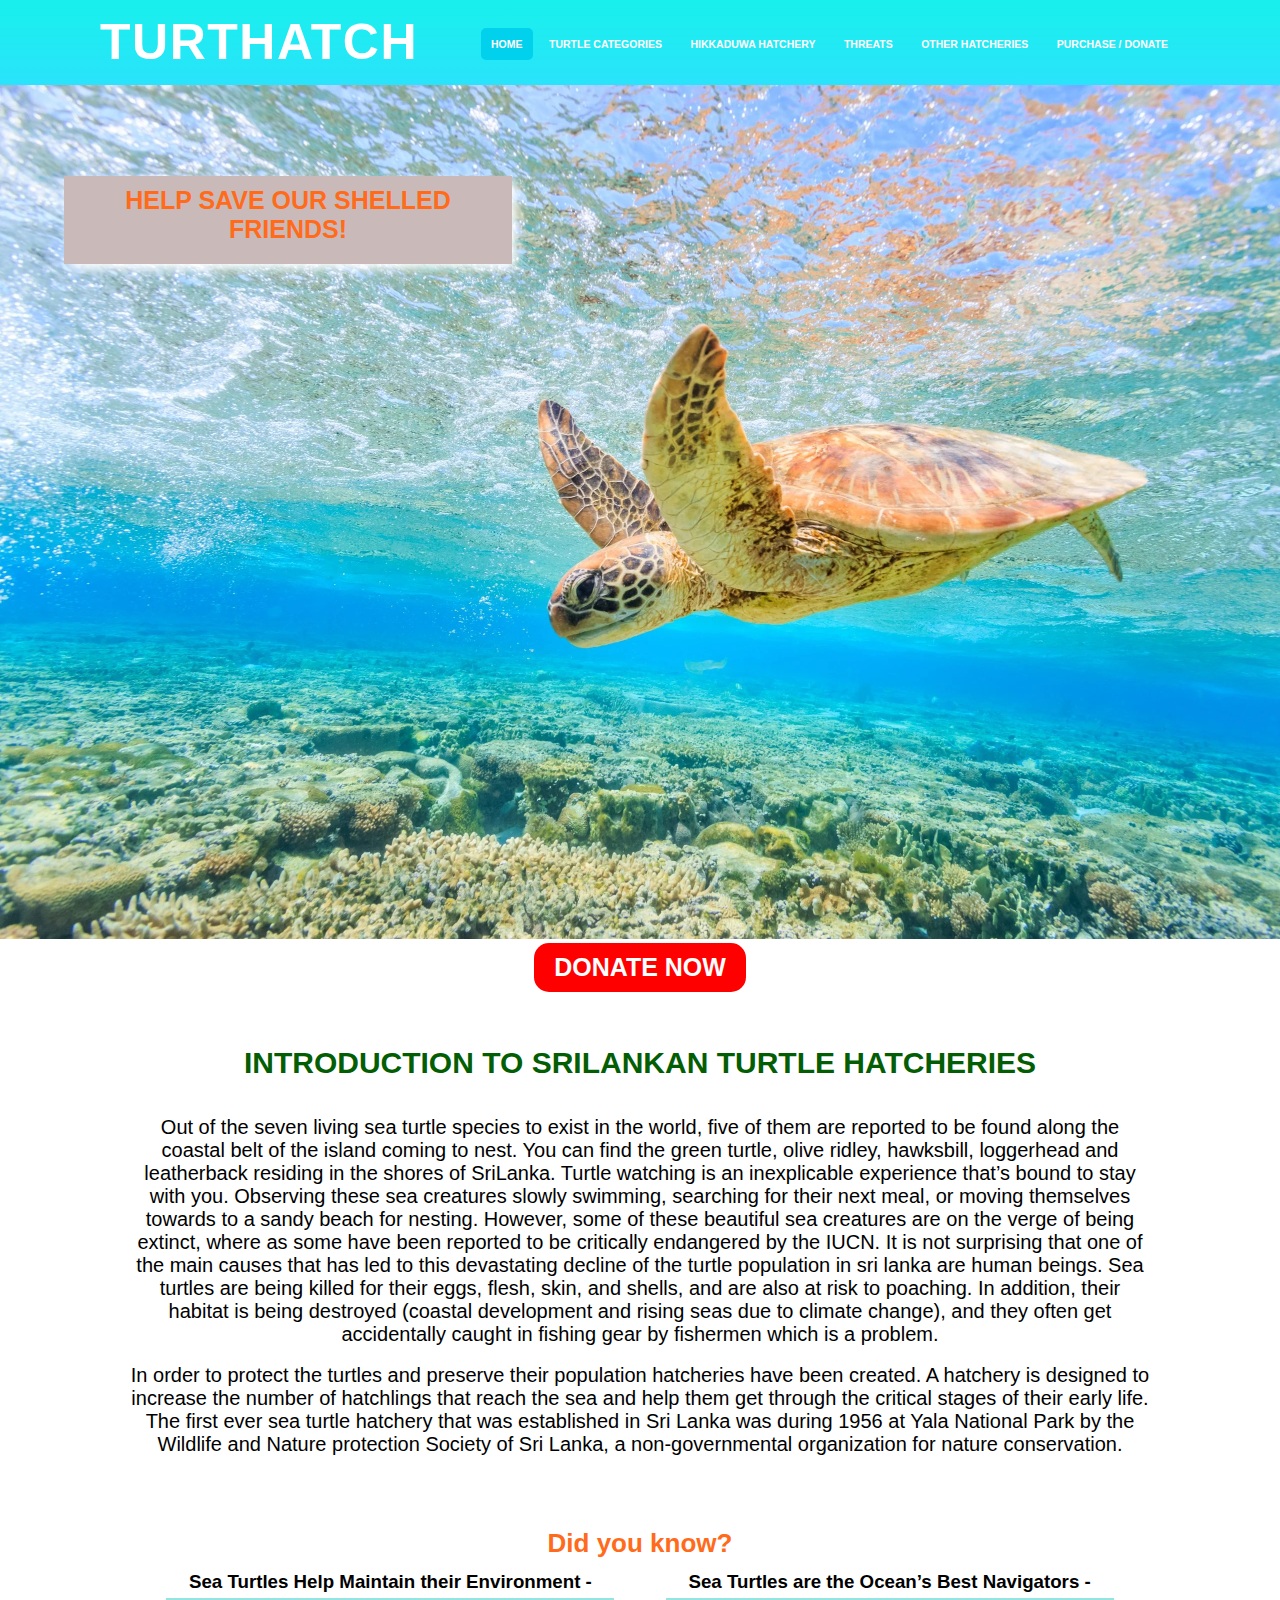
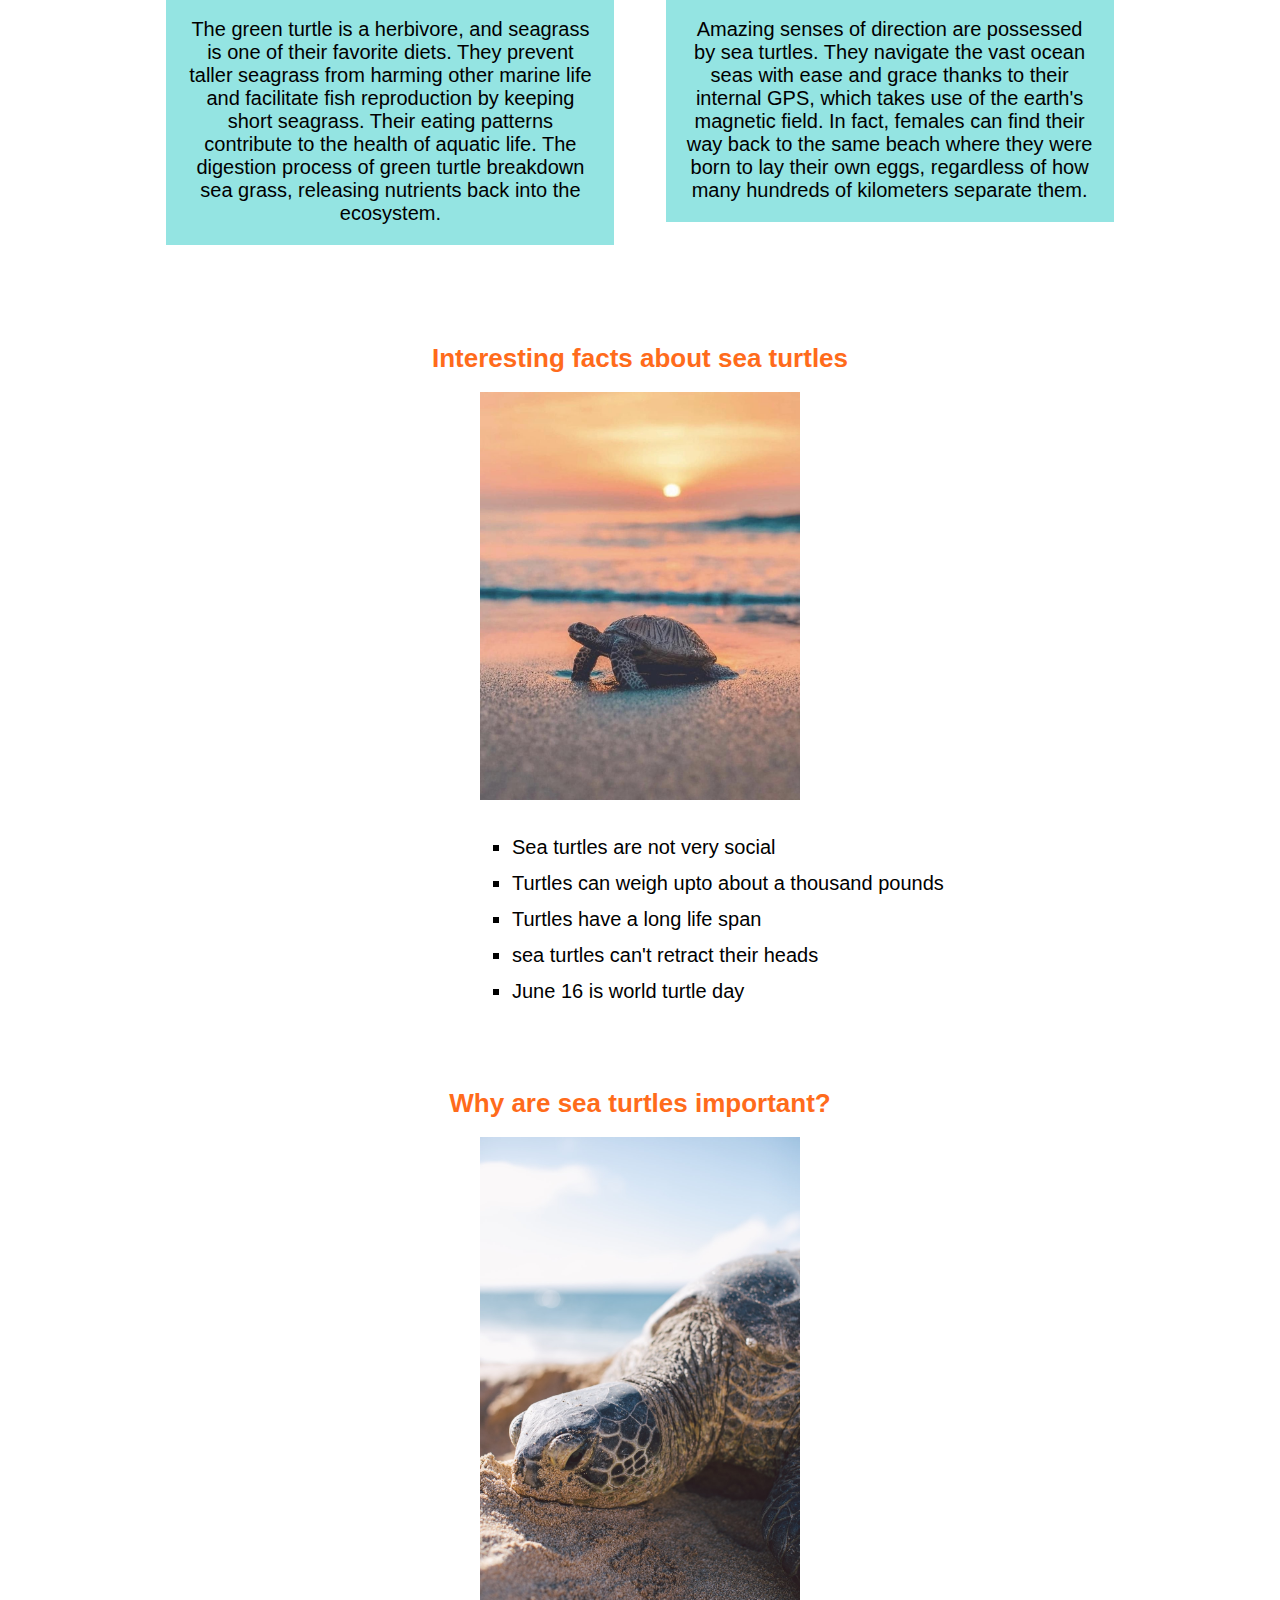
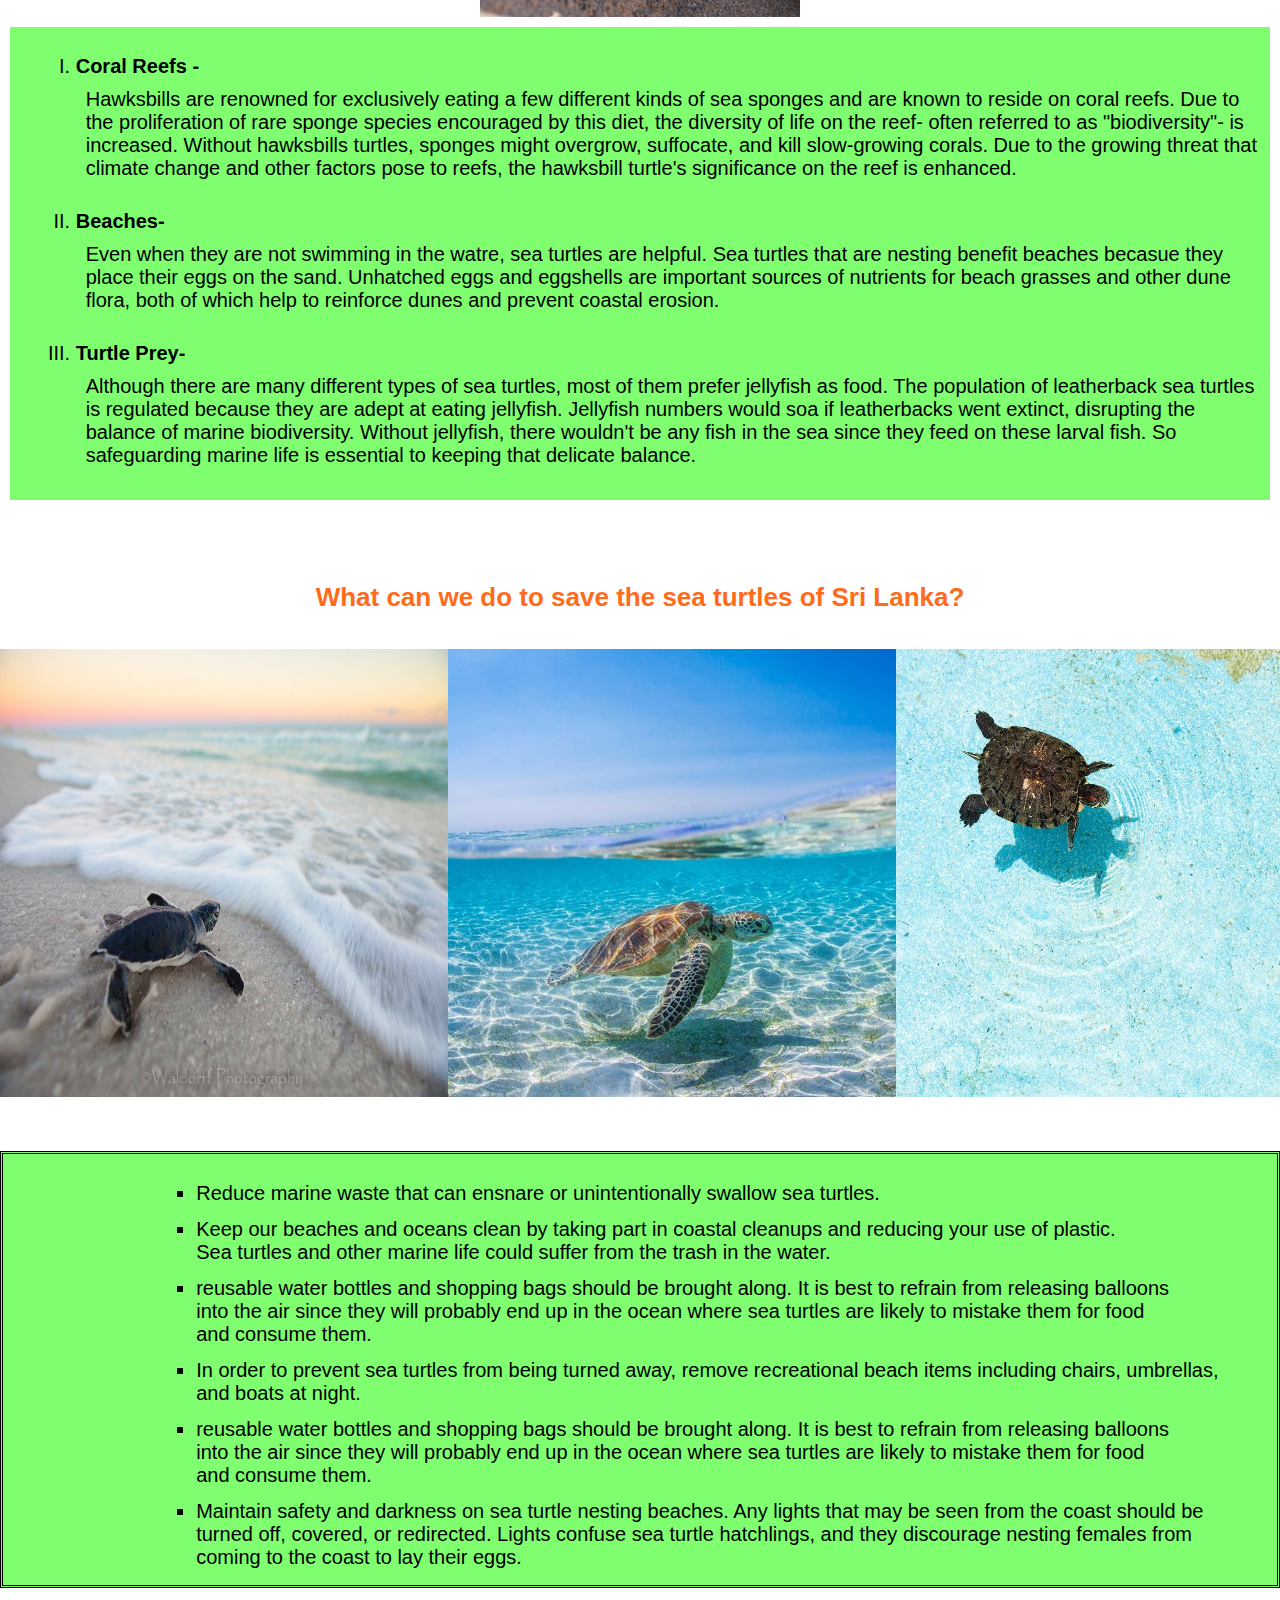
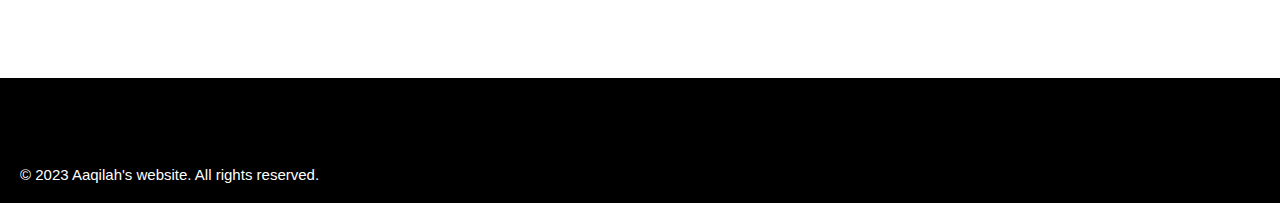
<file: index.html>
<!DOCTYPE html>
<html lang="en">
    <head>
        <meta charset="UTF-8">
        <meta http-equiv="X-UA-compatible" content="IE=edge">
        <meta name="viewport" content="width=device-width, initial-scale=1.0">
        <title> Home </title>
        <link rel="stylesheet" href="indexstyle.css"> 
    </head>
    
    <body>

            <header>
                <nav><!--code for nav bar-->
                    <div class="logo">
                        <a href="index.html"> <!--linking logo to home page-->
                        <p>TURTHATCH</p> 
                        </a>
                    </div>
                    <ul>
                        <li> <a class="active" href="index.html"> home </a></li>
                        <li> <a  href="turtlecategories.html"> turtle categories </a></li>
                        <li> <a  href="hikkaduwa.html"> hikkaduwa hatchery </a></li>
                        <li> <a  href="threats.html"> threats </a></li>
                        <li> <a  href="#"> other hatcheries </a>
                             <ul> <!--nav dropdown code-->
                                <li> <a href="kosgoda.html">KOSGODA</a></li>
                                <li> <a href="bentota.html">BENTOTA</a> </li>
                             </ul>
                        </li>
                        <li> <a href="donate.html"> purchase / donate </a></li>
                    </ul>
                </nav>
            </header>

        
        <div class="bgimage"> <!--banner image-->
            <img src="media/shutterstock_549545044-scaled.webp" alt="turtle"  style="width: 100%;">
            <div class="imagetext"> <!--adding text on image-->
                <h2>HELP SAVE OUR SHELLED FRIENDS!</h2>
            </div>
            <a href="donate.html" class="button">DONATE NOW</a> <!--button that links to donation page-->
        </div> <br><br><br>
    
    
        <section> <!--intro to turtles-->
        <div class="container">
            <div class="text0">
            <h1> INTRODUCTION TO SRILANKAN TURTLE HATCHERIES </h1><br><br>
            <p> Out of the seven living sea turtle species to exist in the world, five of them are reported to be found along the coastal belt of the island coming to nest. You can find the green turtle, olive ridley, hawksbill, loggerhead and leatherback residing in the shores of SriLanka.
                Turtle watching is an inexplicable experience that’s bound to stay with you. Observing these sea creatures slowly swimming, searching for their next meal, or moving themselves towards to a sandy beach for nesting.
                However, some of these beautiful sea creatures are on the verge of being extinct, where as some have been reported to be critically endangered by the IUCN. It is not surprising that one of the main causes that has led to this devastating decline of the turtle population in sri lanka are human beings. Sea turtles are being killed for their eggs, flesh, skin, and shells, and are also at risk to poaching. In addition, their habitat is being destroyed (coastal development and rising seas due to climate change), and they often get accidentally caught in fishing gear by fishermen which is a problem.
            </p><br>
            <p> In order to protect the turtles and preserve their population hatcheries have been created. A hatchery is designed to increase the number of hatchlings that reach the sea and help them get through the critical stages of their early life. 
            The first ever sea turtle hatchery that was established in Sri Lanka was during 1956 at Yala National Park by the Wildlife and Nature protection Society of Sri Lanka, a non-governmental organization for nature conservation. 
            </p>
            </div>
        </div>
        </section><br><br><br><br>

        <!--section 1--> <!--about turtles-->
        <section class="section1">
            <div class="container">
            <div class="sec1"> 
                <h2>Did you know?</h2>
            </div><br>

            <div class="textcontain">
            <div class="text1">
                    <h3>Sea Turtles Help Maintain their Environment - </h3>
                <p>
                     The green turtle is a herbivore, and seagrass is one of their favorite diets. They prevent taller seagrass from harming other marine life and facilitate fish reproduction by keeping short 
                     seagrass. Their eating patterns contribute to the health of aquatic life. The digestion process of green turtle breakdown sea grass, releasing nutrients back into the ecosystem.
                </p>
            </div>
            <div class="text1">
                    <h3>Sea Turtles are the Ocean’s Best Navigators -</h3>
                <p>
                    Amazing senses of direction are possessed by sea turtles. They navigate the vast ocean seas 
                    with ease and grace thanks to their internal GPS, which takes use of the earth's magnetic field. In fact, females can find their way back to the 
                    same beach where they were born to lay their own eggs, regardless of how many hundreds of kilometers separate them.
                </p>
            </div>
            </div> 
            </div><br><br><br><br>
        </section>
             
        <section>
            <div class="subsec1">
                <h2>Interesting facts about sea turtles</h2><br>
                <img src="media/20536116.jpg" alt="turtle" class="responsive-image1" ><br><br>
                <ul class="ulist">
                  <li>Sea turtles are not very social</li>
                  <li>Turtles can weigh upto about a thousand pounds </li>
                  <li>Turtles have a long life span </li>
                  <li>sea turtles can't retract their heads </li>
                  <li>June 16 is world turtle day </li>
                </ul>
            </div>
        </section><br><br><br><br>
           
    
        <!--section 2-->
        <section class="section2">
            <div class="container">
            <div class="sec2">
            <h2><b>Why are sea turtles important?</b></h2><br>
            </div>
                 <img src="media/pint3.jpg"  class="responsive-image" alt="turtle"    >
            <div class="text-wrap">
            <div class="numlist">
            <ol class="olist"> <!--ordered list-->
                <li> <b>Coral Reefs - </b>
                    <p class="text-wrap">Hawksbills are renowned for exclusively eating a few different kinds of sea sponges and are known to reside on coral reefs. Due to the proliferation of rare sponge species encouraged by this diet, the diversity of life on the reef- often referred to as "biodiversity"- is increased. Without hawksbills turtles, sponges might overgrow, suffocate, and kill slow-growing corals. Due to the growing threat that climate change and other factors pose to reefs, the hawksbill turtle's significance on the reef is enhanced.</p>
                </li> 
                <li><b>Beaches-</b>
                    <p class="text-wrap">Even when they are not swimming in the watre, sea turtles are helpful. Sea turtles that are nesting benefit beaches becasue they place their eggs on the sand. Unhatched eggs and eggshells are important sources of nutrients for beach grasses and other dune flora, both of which help to reinforce dunes and prevent coastal erosion.</p>
                </li>
                <li><b>Turtle Prey- </b>
                    <p class="text-wrap">Although there are many different types of sea turtles, most of them prefer jellyfish as food. The population of leatherback sea turtles is regulated because they are adept at eating jellyfish. Jellyfish numbers would soa if leatherbacks went extinct, disrupting the balance of marine biodiversity. Without jellyfish, there wouldn't be any fish in the sea since they feed on these larval fish. So safeguarding marine life is essential to keeping that delicate balance. </p>
                </li>
            </ol>
            </div>
            </div>
            </div>  
        </section><br><br><br><br>
    
    
        <section> <!--section 3-->
        <div class="container">
            <div class="sec3">
                <h2><b>What can we do to save the sea turtles of Sri Lanka?</b></h2><br>
            <div class="imagecontain"><br>
                <div class="imagemerge"> <!--merging three images into one-->

                    <img src="media/pint2.jpg"  class="responsive-image2"  alt="turtle">

                    <img src="media/pint1.jpg"   class="responsive-image2" alt="turtle">

                    <img src="media/pint4.jpg"   class="responsive-image2" alt="turtle">

                </div>
            </div><br><br><br>

                    

                <div class="list">
                    <div class="list2">
                    <ul class="ulist2">
                        <li>Reduce marine waste that can ensnare or unintentionally swallow sea turtles.</li>
                        <li>Keep our beaches and oceans clean by taking part in coastal cleanups and reducing your use of plastic. <br>Sea turtles and other marine life could suffer from the trash in the water.</li>
                        <li>reusable water bottles and shopping bags should be brought along. It is best to refrain from releasing balloons<br> into the air since they will probably end up in the ocean where sea turtles are likely to mistake them for food<br> and consume them.</li>
                        <li>In order to prevent sea turtles from being turned away, remove recreational beach items including chairs, umbrellas,<br> and boats at night.</li>
                        <li>reusable water bottles and shopping bags should be brought along. It is best to refrain from releasing balloons<br> into the air since they will probably end up in the ocean where sea turtles are likely to mistake them for food<br> and consume them.</li>
                        <li>Maintain safety and darkness on sea turtle nesting beaches. Any lights that may be seen from the coast should be <br>turned off, covered, or redirected. Lights confuse sea turtle hatchlings, and they discourage nesting females from<br> coming to the coast to lay their eggs.</li>
                    </ul>    
                    </div>
                </div>
                </div>
            </div>
        </section>
   
    <br><br><br><br><br>
       

        

        
            







        <footer> <!--refrences-->
            <br><br><br><br><p>&copy; 2023 Aaqilah's website. All rights reserved.</p>
            <!-- RAJAKARUNA, R.S. EKANAYAKA, L.E.M. KARPURUSINGHE, T.  and RANAWANA, K.B. (2013) Sea turtle hatcheries in Sri Lanka: Their activities and potential contribution to sea turtle conservation. Indian ocean turtle newsletter no.17 [online] p.2. Available from: http://www.iotn.org/wp-content/uploads/2015/09/IOTN-17.pdf  [Accessed: 30th March 2023]-->
            <!-- KOSGODA SEA TURTLE. (2023) Kosgoda sea turtle conservation project. [online] Available from: http://kosgodaseaturtle.org/ [Accessed: 3rd April 2023]-->
            <!--SVOBODOVA, H. STASOVA, P. and JASZAYOVA, A. (2021) How to improve the turtle population in sri lanka and make it more efficient. Wildlanka. [online] Vol.9, No.1, pp.131-144. Available from: https://www.researchgate.net/ [Accessed: 28th March 2023] -->
            <!-- GOLDEN ISLES. (   ) A morning of sea turtle patrol. [online] Available from: https://www.goldenisles.com/-->
        </footer>  
    </body>
         
</html>
</file>
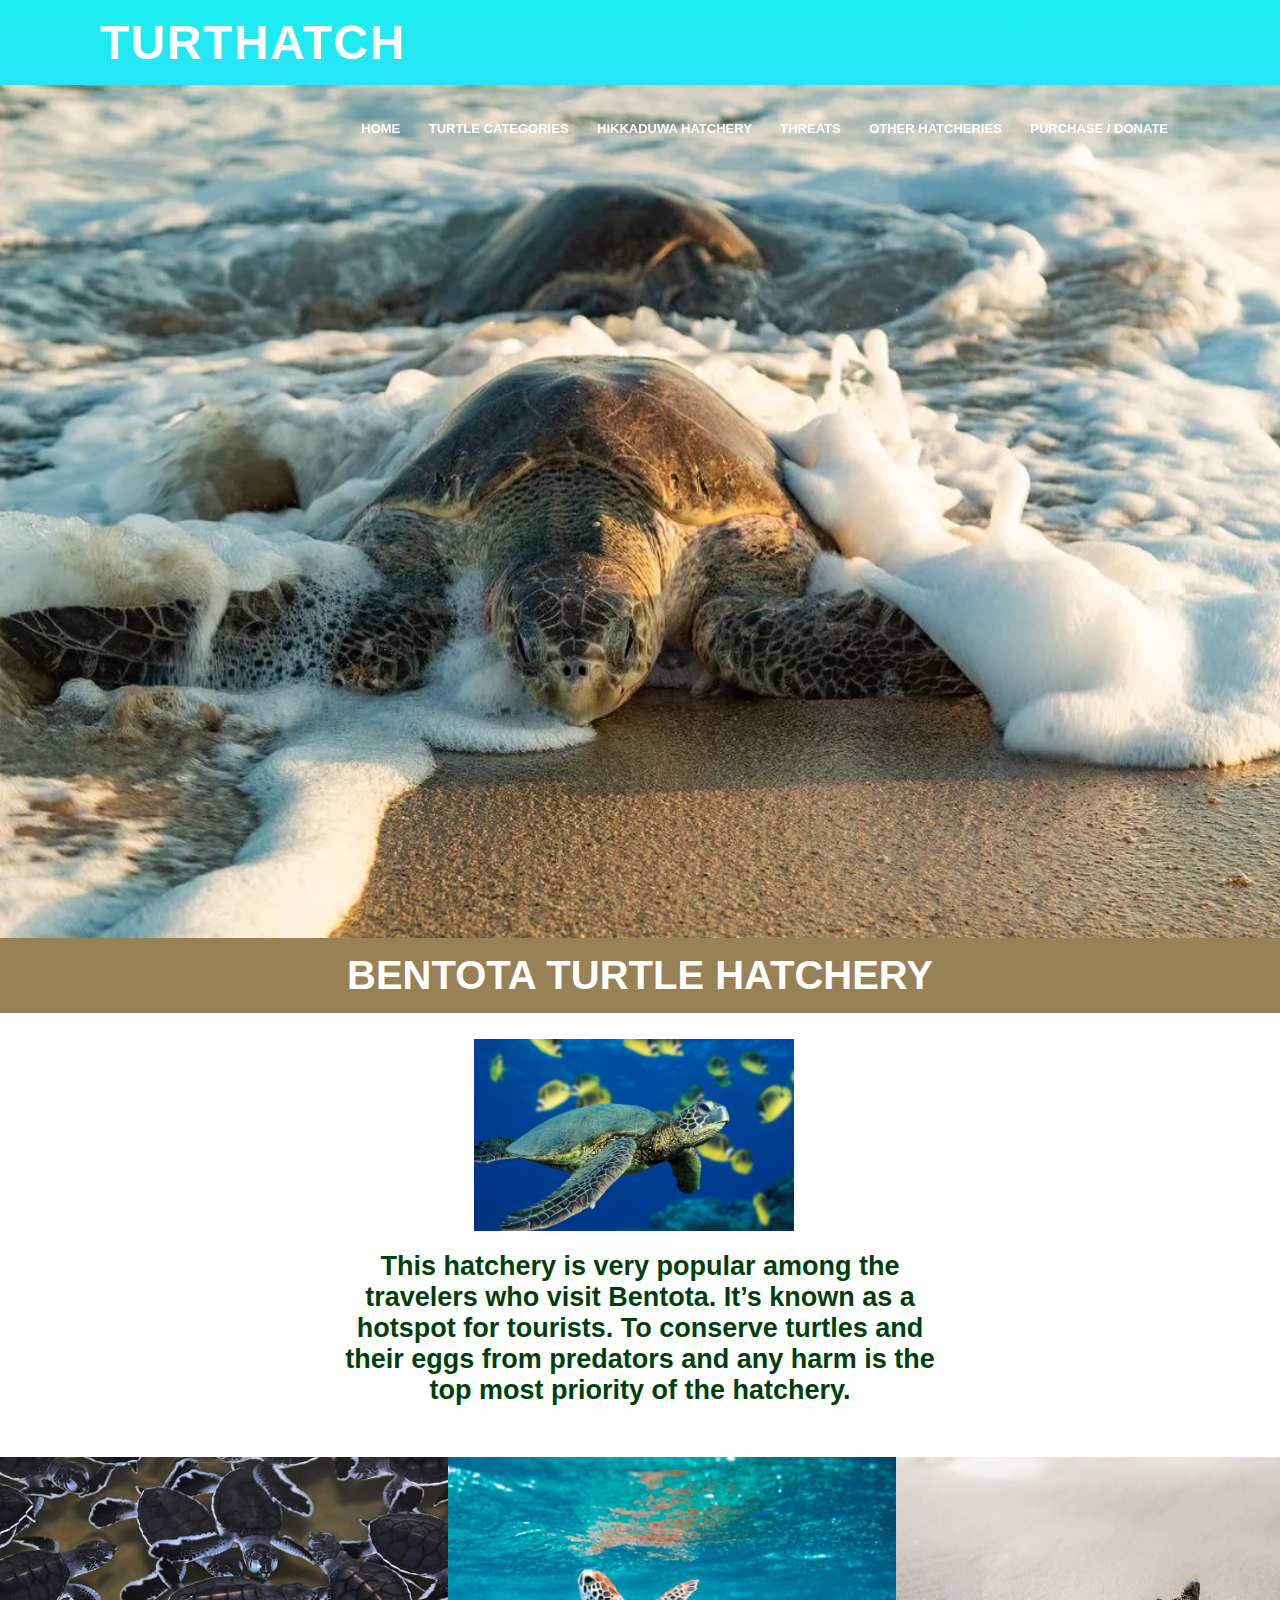
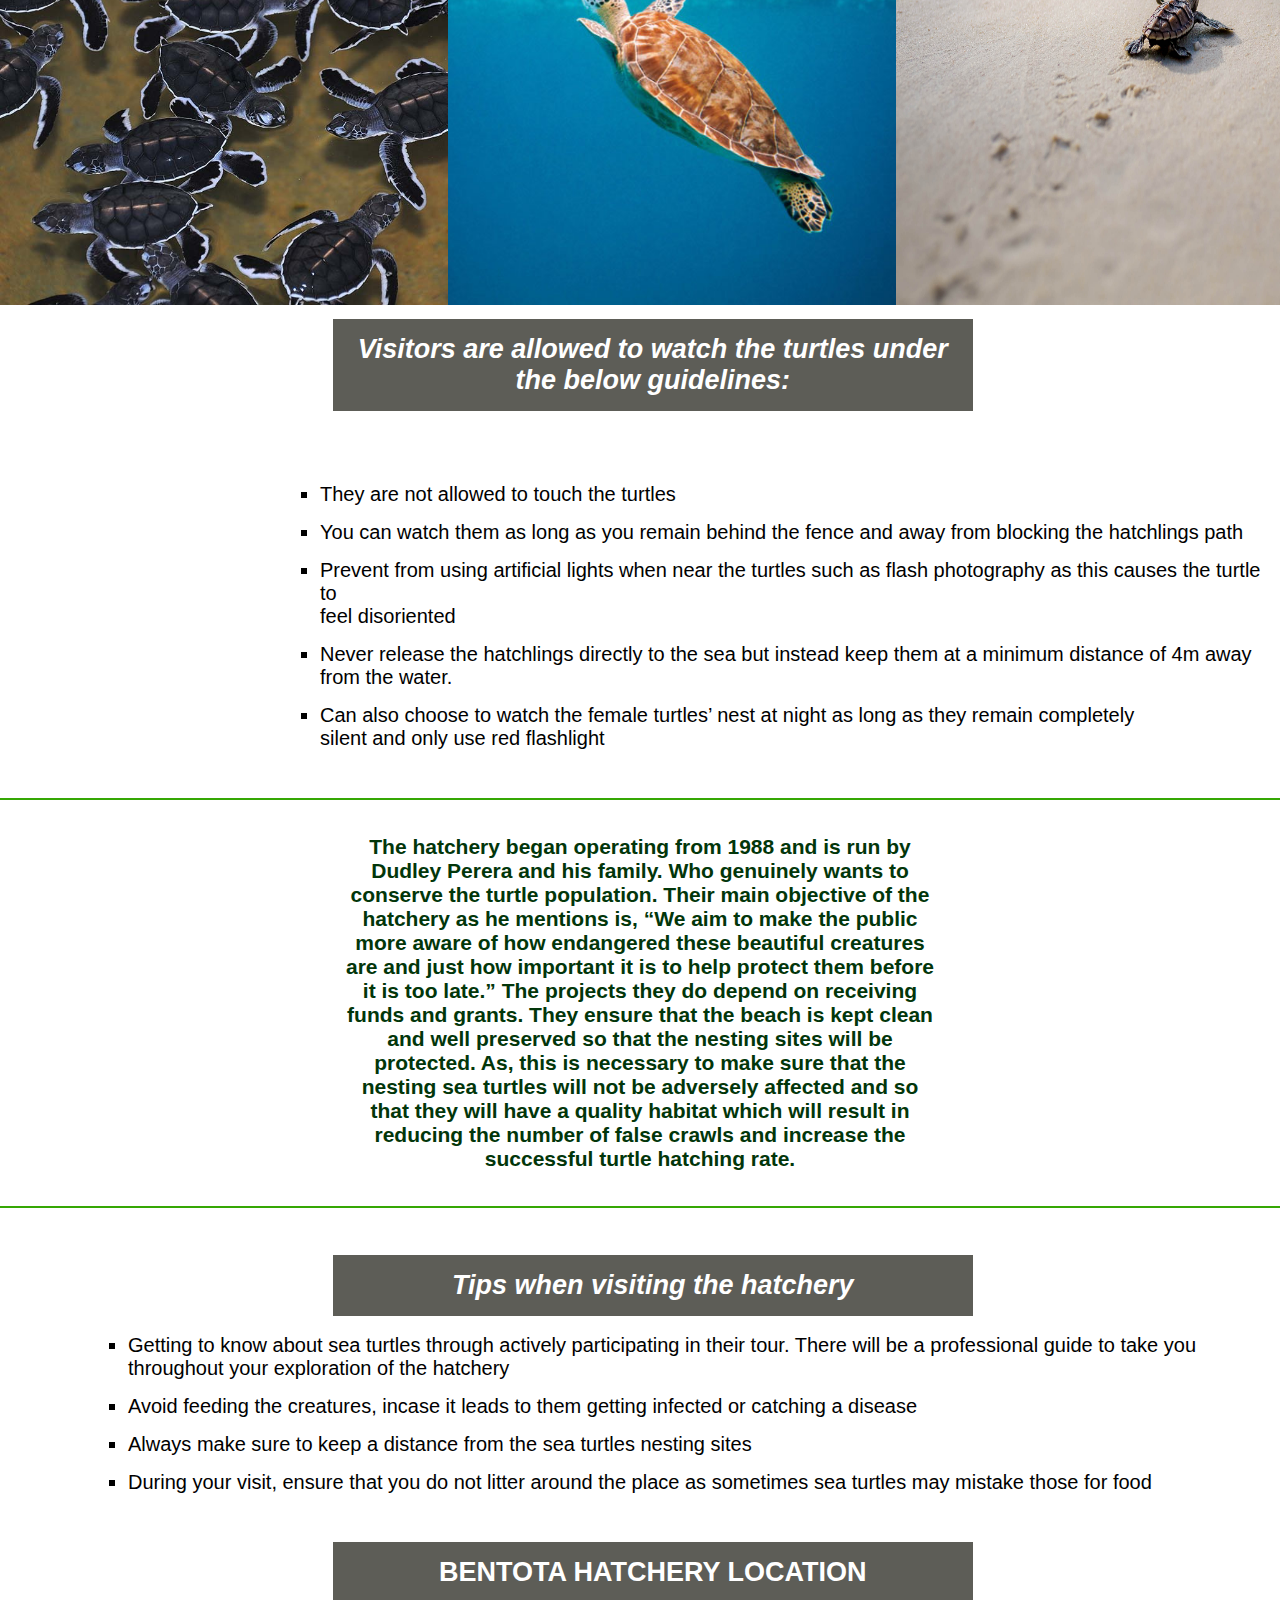
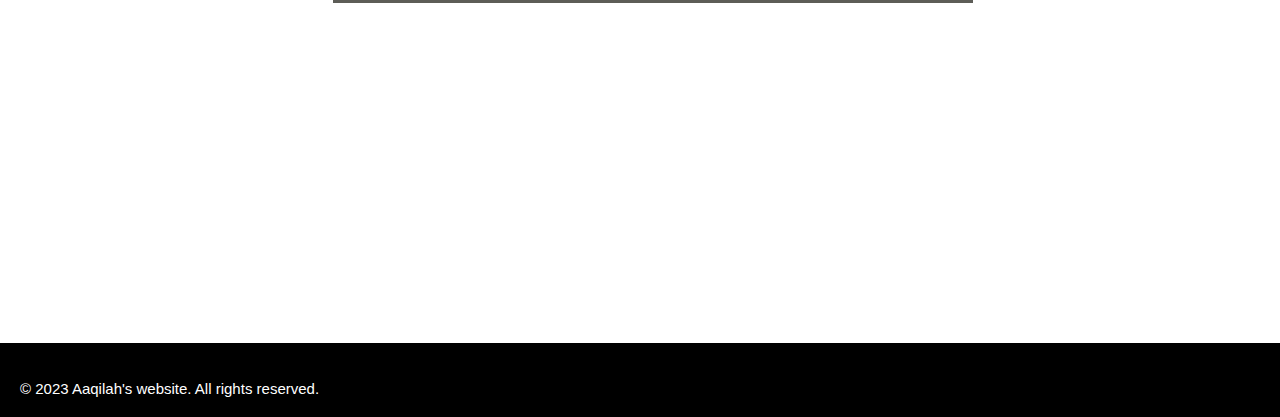
<file: bentota.html>
<!Doctype html>
<html lang="en">
    <head>
        <meta charset="UTF-8">
        <meta http-equiv="X-UA-compatible" content="IE=edge">
        <meta name="viewport" content="width=device-width, initial-scale=1.0">
        <title> Bentota </title>
        <link rel="stylesheet" href="bentota.css">
    </head>
    
        <body>

            <header>
                <nav>
                    <div class="logo">
                        <a href="index.html">
                           <p>TURTHATCH</p>
                        </a>
                    </div>
                    <ul>
                        <li> <a  href="index.html"> home </a></li>
                        <li> <a  href="turtlecategories.html"> turtle categories </a></li>
                        <li> <a  href="hikkaduwa.html"> hikkaduwa hatchery </a></li>
                        <li> <a  href="threats.html"> threats </a></li>
                        <li> <a href="#"> other hatcheries </a>
                        <ul>
                            <li> <a href="kosgoda.html">KOSGODA</a></li>
                            <li> <a class="active" href="bentota.html">BENTOTA</a></li>
                        </ul>
                        </li>
                        <li> <a href="donate.html"> purchase / donate </a></li>
                    </ul>
                </nav>
            </header>

            <div class="bgimage">
                <img src="media/ben.webp" alt="seaturtle" style="width: 100%;" class="mainimage" >
                <div class="overlay1"> SAVE SEA TURTLES! </div>
            </div> <br><br><br>

            <div class="section1">
                <h2><b>Bentota turtle hatchery</b></h2>

                <div class="image">
                    <img class="image_img" src="./media/ben2.jpg" alt="turtle">
                    <div class="image_overlay">
                        <div class="image_description"> YOU'RE TURTLY AWESOME! </div>
                        
                    </div>
                </div>
            </div>
            

          
            <div class="text1">
                <p><b>
                    This hatchery is very popular among the travelers who visit Bentota. It’s known as a hotspot for tourists. To conserve turtles and their eggs from predators and any harm is the top most priority of the hatchery. 
                </b>
                </p>
                <br>
            </div>

            <div class="imagemerge">
                
                <img src="media/bentota1.jpg" class="responsive-image2"  width="600" height="300" alt="seaturtle">
               
           
                <img src="media/home-society-new.jpeg"  class="responsive-image2"  width="600" height="300" alt="seaturtle">

            
                <img src="media/shutterstock_678187741-5d1a03276dc23.jpg" class="responsive-image2"  width="600" height="300" alt="seaturtle">

            </div><br><br> <br><br>

           
            

            

            <div class="subhead1">
                <h3><b><i>Visitors are allowed to watch the turtles under the below guidelines:</i></b></h3>
            </div>
            <br><br><br><br>
            <div class="text2">
                <ul>
                    <li>They are not allowed to touch the turtles</li>
                    <li>You can watch them as long as you remain behind the fence and away from blocking the hatchlings path</li>
                    <li>Prevent from using artificial lights when near the turtles such as flash photography as this causes the turtle to<br> feel disoriented</li>
                    <li>Never release the hatchlings directly to the sea but instead keep them at a minimum distance of 4m away <br>from the water.</li>
                    <li>Can also choose to watch the female turtles’ nest at night as long as they remain completely<br> silent and only use red flashlight</li>
                </ul>
            </div>
            <br>
            <hr>

            <div class="text4">
                <p>
                    The hatchery began operating from 1988 and is run by Dudley Perera and his family. Who genuinely wants to conserve the turtle population. Their main objective of the hatchery as he mentions is, “We aim to make the public more aware of how endangered these beautiful creatures are and just how important it is to help protect them before it is too late.”
                    The projects they do depend on receiving funds and grants. They ensure that the beach is kept clean and well preserved so that the nesting sites will be protected. As, this is necessary to make sure that the nesting sea turtles will not be adversely affected and so that they will have a quality habitat which will result in reducing the number of false crawls and increase the successful turtle hatching rate.
                </p>
            </div>  

            <hr>
            <br> <br><br><br><br>
            
            <div class="subhead2">
                <h3><em><i>Tips when visiting the hatchery</i></em></h3>
            </div>

            <br>

            <div class="text3">
                <ul>
                    <li>Getting to know about sea turtles through actively participating in their tour. There will be a professional guide to take you throughout your exploration of the hatchery</li>
                    <li>Avoid feeding the creatures, incase it leads to them getting infected or catching a disease</li>
                    <li>Always make sure to keep a distance from the sea turtles nesting sites</li>
                    <li>During your visit, ensure that you do not litter around the place as sometimes sea turtles may mistake those for food</li>
                </ul>
            </div>

            <br> <br><br><br><br>

            <div class="subhead3">
                <h3>BENTOTA HATCHERY LOCATION </h3>
            </div>

            <br>

            <div class="map">
                <iframe src="https://www.google.com/maps/embed?pb=!1m18!1m12!1m3!1d3964.9719982730744!2d80.0028775748562!3d6.397609993592979!2m3!1f0!2f0!3f0!3m2!1i1024!2i768!4f13.1!3m3!1m2!1s0x3ae22eab0662a311%3A0x3f76eca26e608182!2sSea%20Turtle%20Project!5e0!3m2!1sen!2slk!4v1685468557238!5m2!1sen!2slk" width="400" height="300" style="border:0;" allowfullscreen="" loading="lazy" referrerpolicy="no-referrer-when-downgrade"></iframe>
            </div>
            

            <br>

            <footer>
                <br><p>&copy; 2023 Aaqilah's website. All rights reserved.</p>
                <!--THRILLOPHILIA. (   ) Sea turtle hatchery. [online] Available from: https://www.thrillophilia.com/ [Accessed: 5th April 2023]-->
                <!--KOSGODA SEA TURTLE. (2023) Kosgoda sea turtle conservation project. [online] Available from: http://kosgodaseaturtle.org/ [Accessed: 3rd April 2023]-->
                <!--https://www.researchgate.net/profile/Alexandra-Jaszayova/publication/357811836_How_to_improve_the_turtle_protection_in_Sri_Lanka_and_make_it_more_efficient/links/61e09b4870db8b034c91935f/How-to-improve-the-turtle-protection-in-Sri-Lanka-and-make-it-more-efficient.pdf-->

            </footer>

       </body>
</html>
</file>
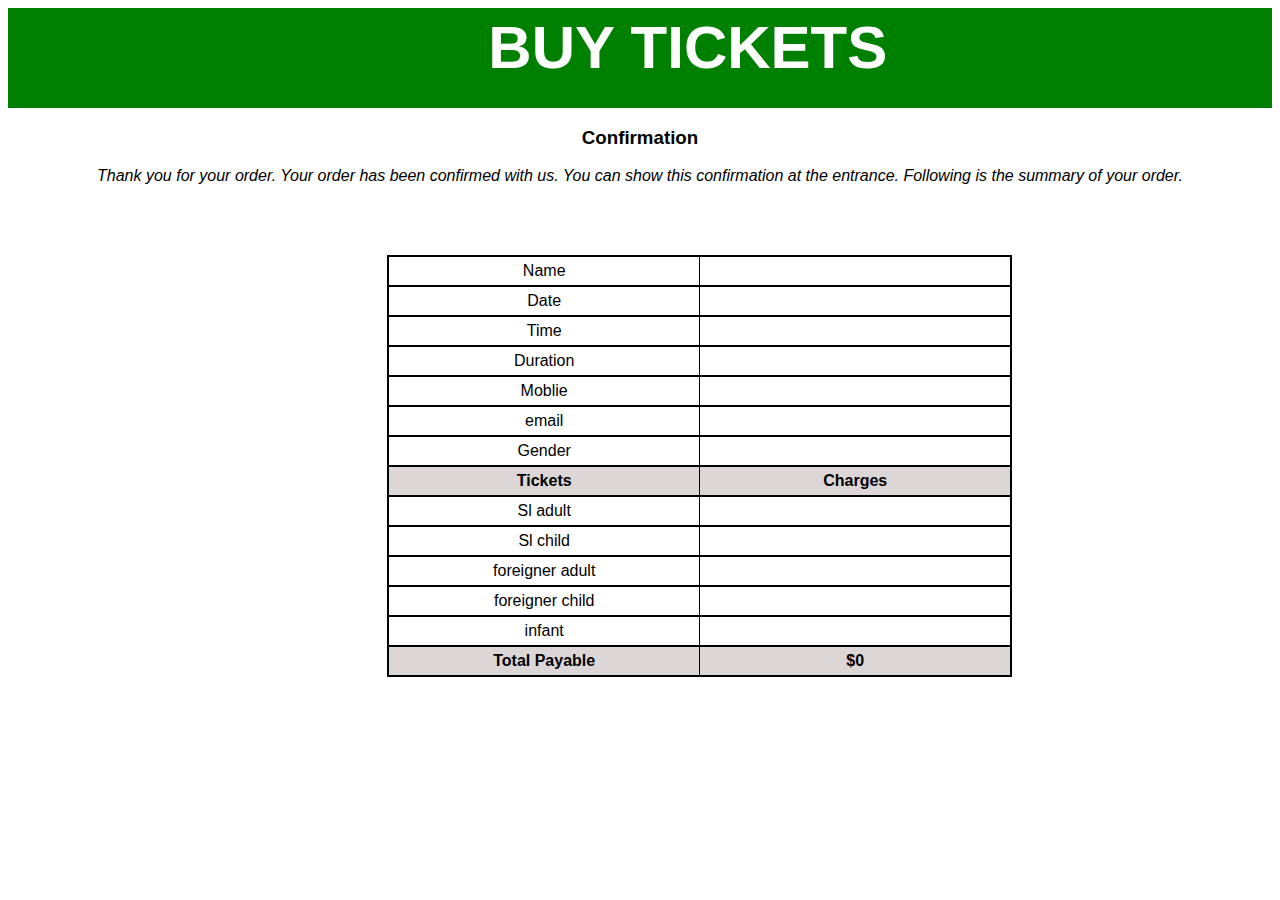
<file: confirmation.html>
<!DOCTYPE HTML>
<html lang="en">
    <head>
        <meta charset="utf-8">
        <meta name=viewport content="width=device-width, initial-scale=1">
        <meta name="description" content="Average">
        <title>Confirmation page</title>
        <link href="confirmation.css" rel="stylesheet" >
        </head>
        <header>
            <label class="logo">
                BUY TICKETS
            </label>
        </header>
    <body>
        <h3>Confirmation</h3>
        <p><i>Thank you for your order. Your order has been confirmed with us. You can show this confirmation at the entrance. Following is the summary of your order.</i></p>
        <br><br><br>
        
        <table id="ticketTable" >
            <tr id="rowFullName">
                <td>Name</td>
                <td id="fullNameTable"></td> 
            </tr>  
            <tr>
                <td>Date</td>
                <td id="tableinputdate"></td>
            </tr>
            <tr>
                <td>Time</td>
                <td id="tableinputtime"></td>
            </tr>
            <tr>
                <td>Duration</td>
                <td id="tableinputduration"></td>
            </tr>
            <tr id="rowMobileNum">
                <td>Moblie</td>
                <td id="phoneTable"></td>
            </tr>
            <tr id="rowEmail">
                <td>email</td>
                <td id="emailTable"></td>
            </tr>
            <tr id="rowGender">
                <td>Gender</td>
                <td id="genderTable"></td>
            </tr>
            <tr>
                <th>Tickets</th>
                <th>Charges</th>
            </tr>
            <tr id="rowlocaladult">
                <td id="localadulttable"> Sl adult</td>
                <td id="localadulttableprice"></td>
            </tr>
            <tr id="rowlocalchild">
                <td id="localchildtable"> Sl child</td>
                <td id="localchildtableprice"></td>
            </tr>
            <tr id="rowforiegnadult">
                <td id="foriegnadulttable"> foreigner adult</td>
                <td id="foriegnadulttableprice"></td>
            </tr>
            <tr id="rowforiegnchild">
                <td id="foriegnchildtable"> foreigner child</td>
                <td id="foriegnchildtableprice"></td>
            </tr>
            <tr id="rowinfant">
                <td id="infanttable"> infant</td>
                <td id="infanttableprice"></td>
            </tr>
            <tr>
                <th>Total Payable </th>
                <th id="totalPayableprice"> $0</th>
            </tr>
        </table><br><br><br>   
        
        
       
        
        <script src="confirmation.js"> </script>
    </body>
</html>
</file>
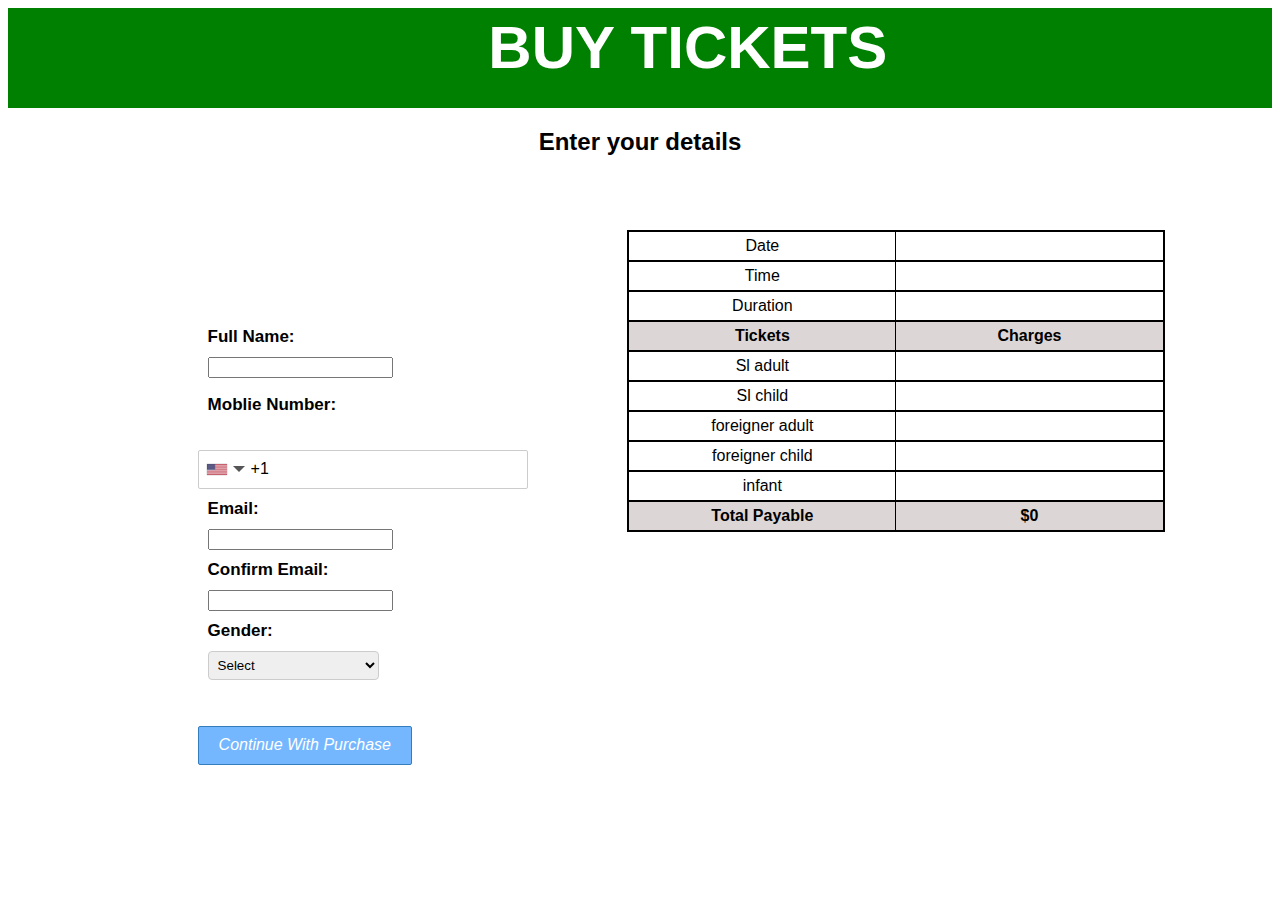
<file: details.html>
<!DOCTYPE HTML>
<html lang="en">
    <head>
        <meta charset="utf-8">
        <meta name=viewport content="width=device-width, initial-scale=1">
        <meta name="description" content="Average">
        <title>Details page</title>
       
        <link href="details.css" rel="stylesheet" >
        <link rel="stylesheet" href="international-telephone-input.css">
        <header>
            <label class="logo">
                BUY TICKETS
            </label>
        </header>
    <body>
        <h2>Enter your details</h2><br><br><br>
    <div class="container">

        <table id="ticketTable" >
            <tr id="rowFullName">
                <td>Name</td>
                <td id="fullNameTable"></td> 
            </tr>  
            <tr>
                <td>Date</td>
                <td id="tableinputdate"></td>
            </tr>
            <tr>
                <td>Time</td>
                <td id="tableinputtime"></td>
            </tr>
            <tr>
                <td>Duration</td>
                <td id="tableinputduration"></td>
            </tr>
            <tr id="rowMobileNum">
                <td>Moblie</td>
                <td id="phoneTable"></td>
            </tr>
            <tr id="rowEmail">
                <td>email</td>
                <td id="emailTable"></td>
            </tr>
            <tr id="rowGender">
                <td>Gender</td>
                <td id="genderTable"></td>
            </tr>
            <tr>
                <th>Tickets</th>
                <th>Charges</th>
            </tr>
            <tr id="rowlocaladult">
                <td id="localadulttable"> Sl adult</td>
                <td id="localadulttableprice"></td>
            </tr>
            <tr id="rowlocalchild">
                <td id="localchildtable"> Sl child</td>
                <td id="localchildtableprice"></td>
            </tr>
            <tr id="rowforiegnadult">
                <td id="foriegnadulttable"> foreigner adult</td>
                <td id="foriegnadulttableprice"></td>
            </tr>
            <tr id="rowforiegnchild">
                <td id="foriegnchildtable"> foreigner child</td>
                <td id="foriegnchildtableprice"></td>
            </tr>
            <tr id="rowinfant">
                <td id="infanttable"> infant</td>
                <td id="infanttableprice"></td>
            </tr>
            <tr>
                <th>Total Payable </th>
                <th id="totalPayableprice"> $0</th>
            </tr>
        </table>  
        
       
        <form id="detailsForm" method="get" action="payments.html">
           
                
                <div class="form-control"  id="fullNameControl"> 
                    <label for="name">Full Name:</label>
                    <input type="text" id="name"  name="name" required>
                    <span class="error-message"></span>
                </div>

                <div class="form-control">
                    <label for="phone"><p class="phone-label">Moblie Number:</p></label><br>
                    <div class="iti">
                        <input type="tel" id="phone" name="phone" required>
                    </div>
                </div>

                <div class="form-control" id="emailControl">
                    <label for="email">Email:</label>
                    <input type="email" id="email"  name="email" required>
                    <span class="error-message"></span>
                </div>

                <div class="form-control" id="confirmEmailControl">
                    <label for="confirmemail">Confirm Email:</label>
                    <input type="email" id="confirmemail"  name="confirmemail" required>
                    <span class="error-message"></span>
                </div>

                <div class="form-control">
                    <label for="gender">Gender:</label>
                    <select id="gender" name="gender">
                        <option value="select" selected disabled>Select</option>
                        <option value="male">Male</option>
                        <option value="female">Female</option>
                    </select>
                    <span></span>
                </div>
           <br><br>

            
                
            </div>

            <button type="submit" id="btn" ><i>Continue With Purchase</i></button>
            
        </form>
   

   
        <br><br>

        

        <script src="international-telephone-input.js"></script>
        <script src="details.js"> </script>
    </body>
</html>
</file>
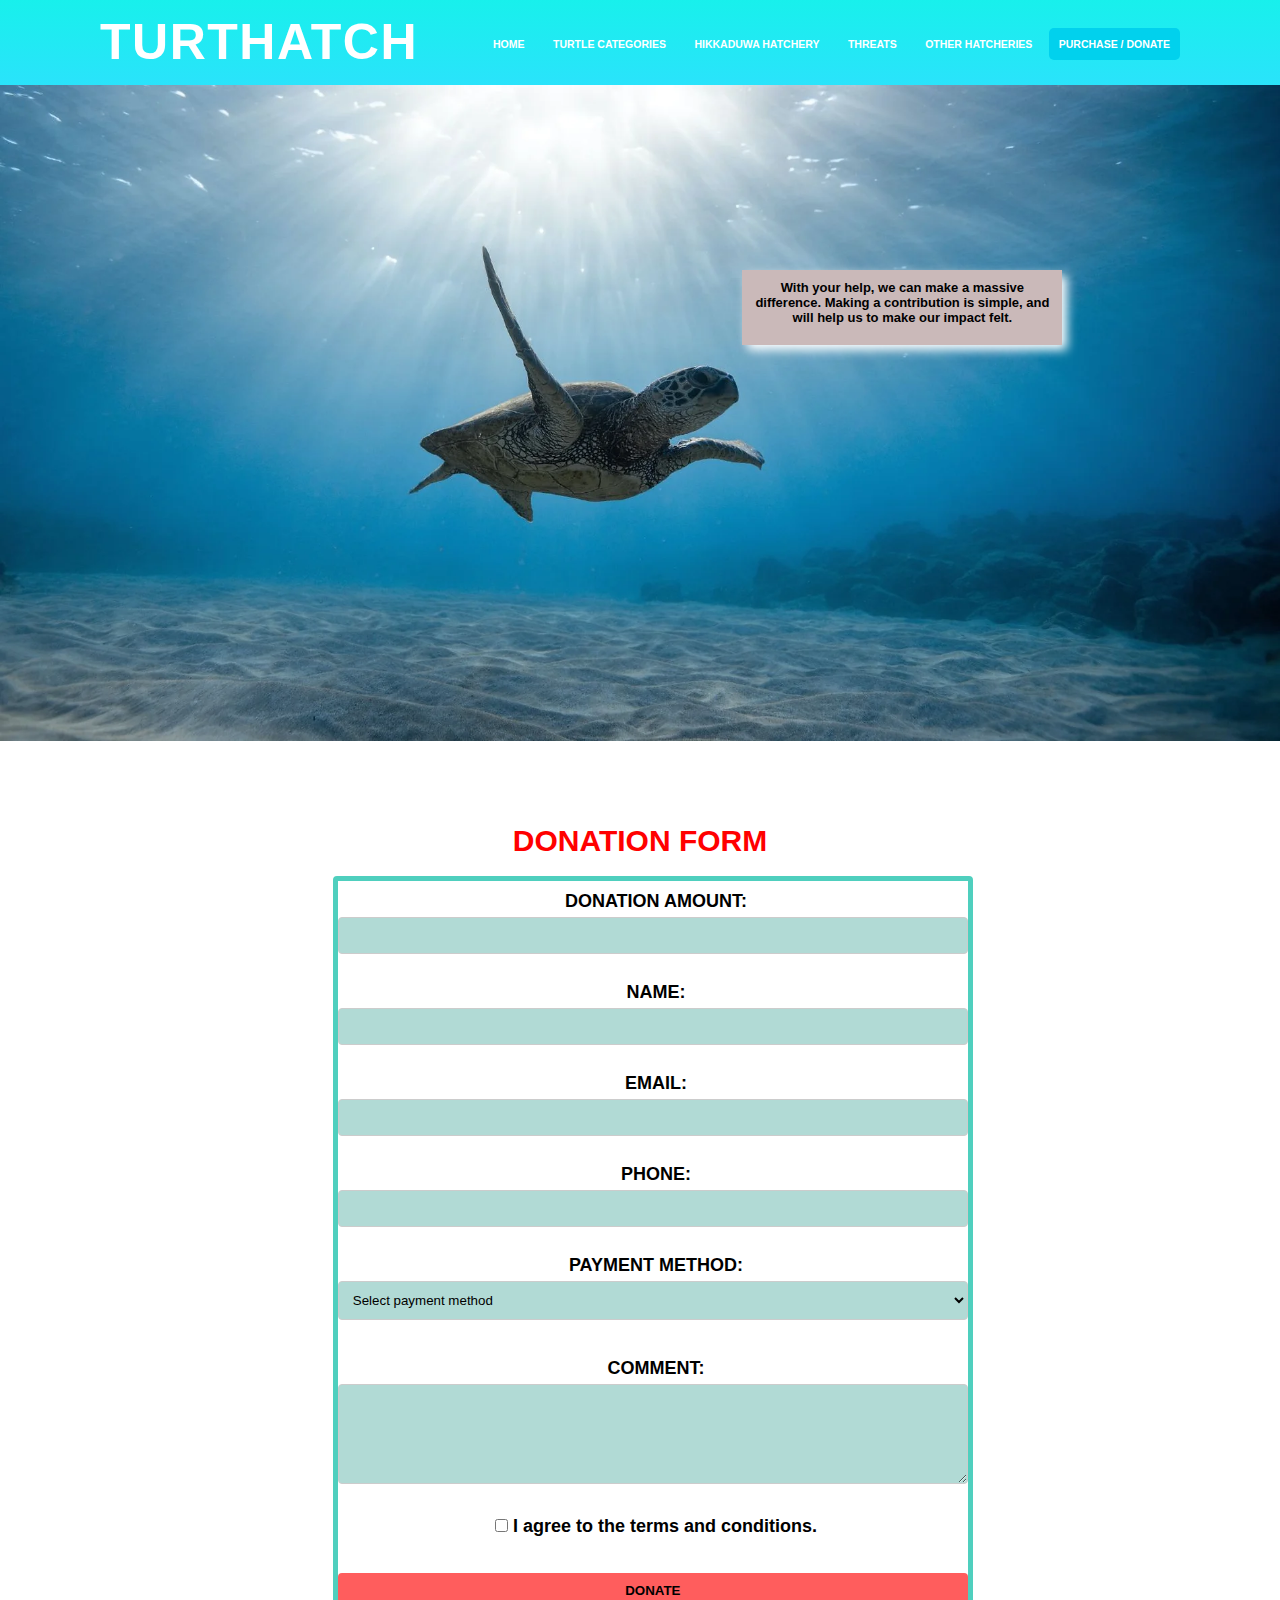
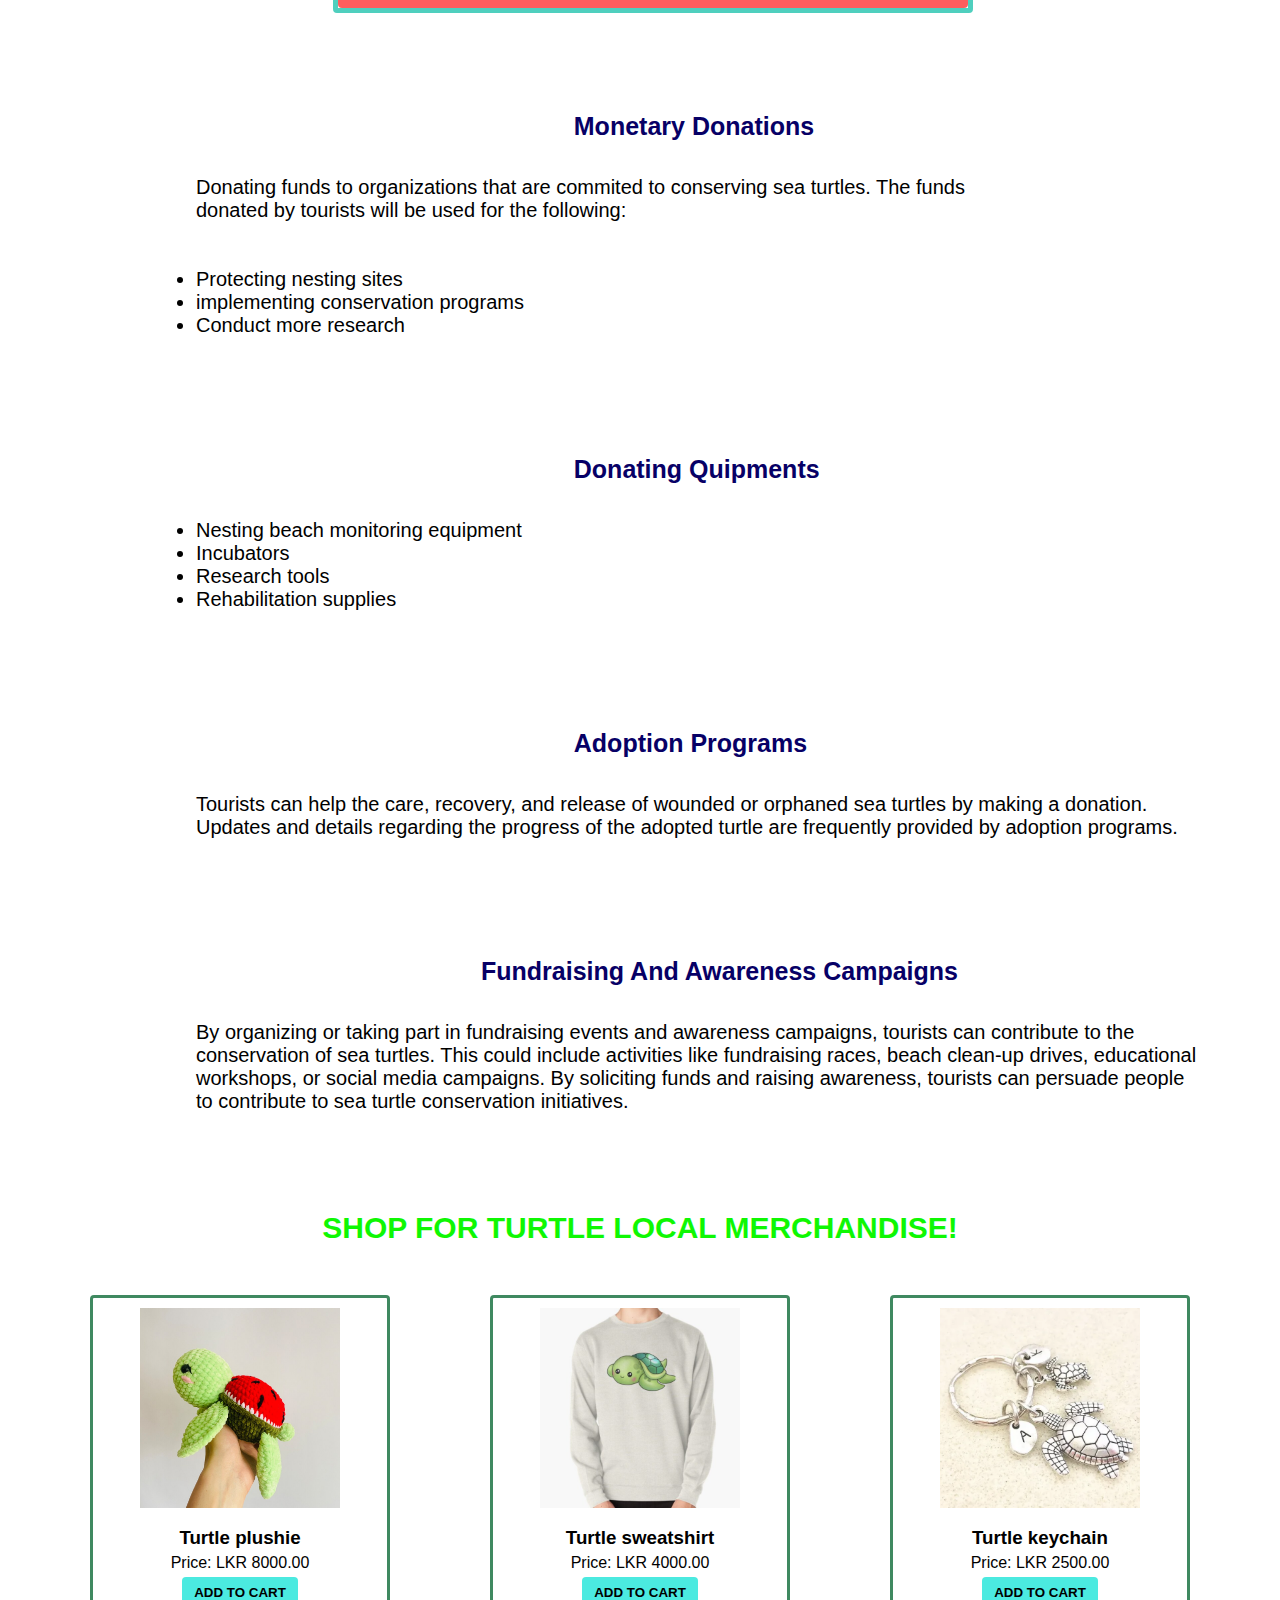
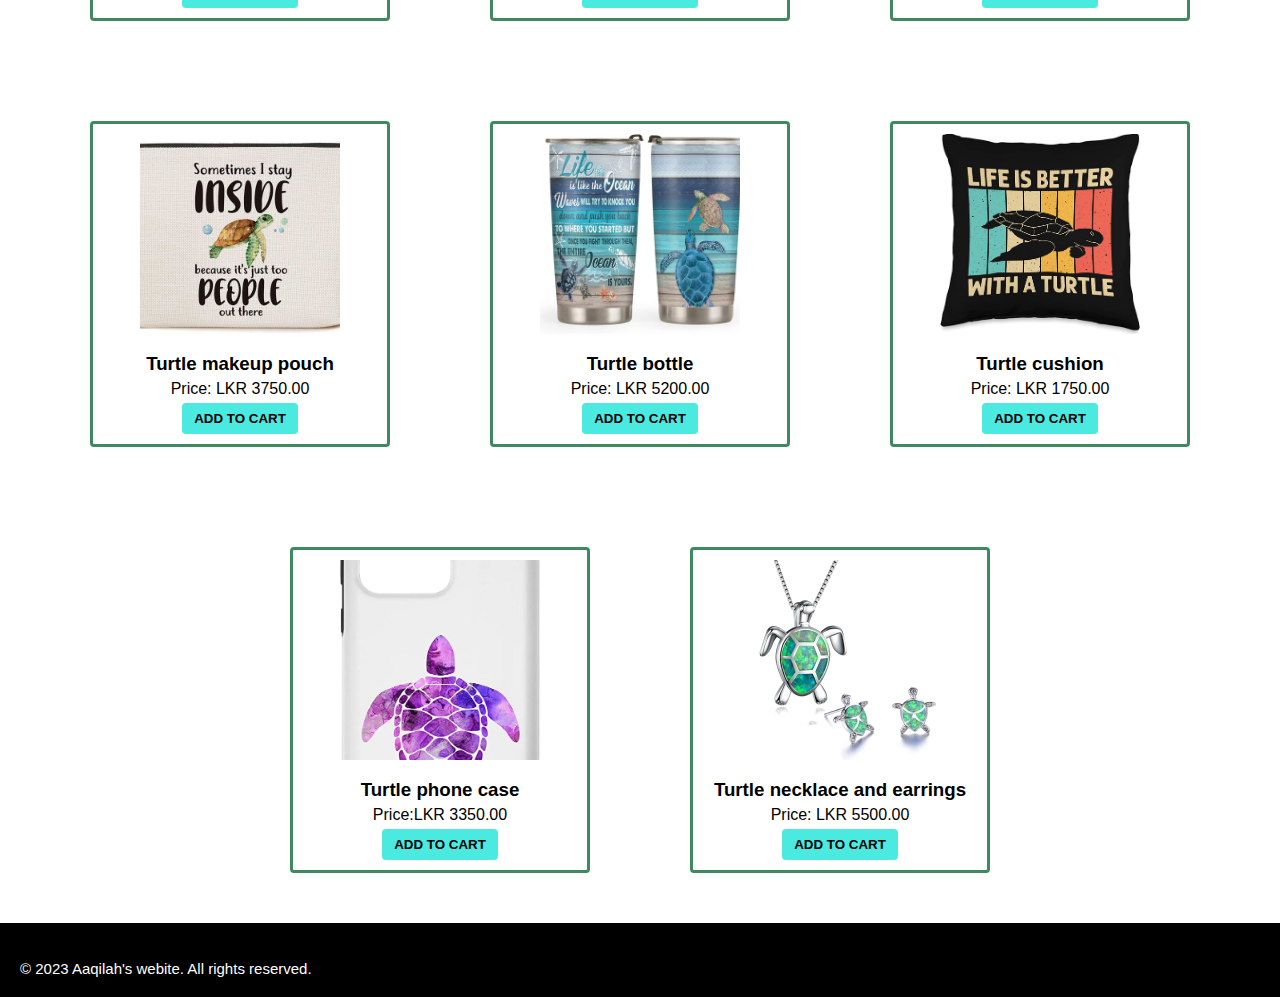
<file: donate.html>
<!Doctype html>
<html lang="en">
    <head>
        <meta charset="UTF-8">
        <meta http-equiv="X-UA-compatible" content="IE=edge">
        <meta name="viewport" content="width=device-width, initial-scale=1.0">
        <title> purchase & donate </title>
        <link rel="stylesheet" href="purchase.css">
    </head>
    
    <body>
            <header class="header">
                <nav>
                    <div class="logo">
                         <a href="index.html">
                           <p>TURTHATCH</p>
                         </a>
                    </div>
                    <ul>
                         <li> <a  href="index.html"> home </a></li>
                         <li> <a  href="turtlecategories.html"> turtle categories </a></li>
                         <li> <a  href="hikkaduwa.html"> hikkaduwa hatchery </a></li>
                         <li> <a  href="threats.html"> threats </a></li>
                         <li> <a  href="#"> other hatcheries </a>
                             <ul>
                                 <li> <a href="kosgoda.html">KOSGODA</a></li>
                                 <li> <a href="bentota.html">BENTOTA</a></li>
                             </ul>
                         </li>
                         <li> <a class="active" href="donate.html"> purchase / donate </a></li>
                    </ul>
                </nav>
            </header>

            <div class="bgimage">
                <img src="media/de0b33_60bf4ed198b64c199639883aab6342fc~mv2.webp" alt="turtle" style="width: 100%;">
                <div class="overlay1"> DONATE TO HELP SAVE SEA TURTLES! </div>
                <div class="imagetext">
                    <h2>With your help, we can make a massive difference. Making a contribution is simple, and will help us to make our impact felt.</h2>
                </div>
            </div> <br><br><br>
        
        <div class="donform">
            <h2>DONATION FORM</h2><br>

            <form>
                <label for="amount-donating" > DONATION AMOUNT: </label> 
                <input type="number" id="amount-donating" name="amount-donating" min="1" step="1" required><br><br>

                <label for="name" > NAME: </label>
                <input type="text" id="name" name="name"  required><br><br>

                <label for="email" > EMAIL: </label>
                <input type="email" id="email" name="email"  required><br><br>

                <label for="phone" > PHONE: </label>
                <input type="tel" id="phone" name="phone"  required><br><br>

                <label for="pay-method" > PAYMENT METHOD: </label>
                <select id="pay-method" name="pay-method"  required>
                    <option value=""> Select payment method </option>
                    <option value="credit-card">Credit card</option>
                    <option value="paypal" >Paypal</option>
                </select>

                <br><br>

                <label for="phone" > COMMENT: </label>
                <textarea  id="comment" name="comment"  required></textarea><br><br>

                <label for="terms">
                    <input type="checkbox" id="terms" name="terms" required> I agree to the terms and conditions.
                </label><br><br>

                <button type="submit">DONATE</button>
               
            </form>

    <section>
        <div class="dontypes">

            <div class="type">
                <h2 id="d-1">Monetary donations</h2><br><br>
                <div id="text-li">
                       <p>Donating funds to organizations that are commited to conserving sea turtles. The funds <br>donated by tourists will be used for the following:</p> 
                        <br><br>
                        <ul>
                            <li>Protecting nesting sites</li>
                            <li>implementing conservation programs</li>
                            <li>Conduct more research</li>
                        </ul>
                    
                </div>
            </div>

            <div class="type">
                <h2 id="d-2">Donating quipments </h2><br><br>
                <div class="text">
                        <ul>
                            <li>Nesting beach monitoring equipment</li>
                            <li>Incubators</li>
                            <li>Research tools</li>
                            <li>Rehabilitation supplies</li>
                        </ul>
                </div>
            </div>

            <div class="type">
                <h2 id="d-3">Adoption programs </h2>
                <div class="text">
                    <p>
                        Tourists can help the care, recovery, and release of wounded or orphaned sea turtles by making a donation. Updates and details regarding the progress of the adopted turtle are frequently provided by adoption programs.
                    </p>
                </div>
            </div>

            <div class="type">
                <h2 id="d-4">Fundraising and awareness campaigns </h2>
                <div class="text">
                    <p>
                        By organizing or taking part in fundraising events and awareness campaigns, tourists can contribute to the conservation of sea turtles. This could include activities like fundraising races, beach clean-up drives, educational workshops, or social media campaigns. By soliciting funds and raising awareness, tourists can persuade people to contribute to sea turtle conservation initiatives.
                    </p>
                </div>
            </div>
        </div>
    </section>
    

        </div><br>
        
    




        <!--purchase local merch code-->

    <h2 id="merch-head"> SHOP FOR TURTLE LOCAL MERCHANDISE! </h2>
        <div id="local-merch">

            <div class="item">
                <img src="media/item1.jpg" alt="turtle plushie"    >
                <h3>Turtle plushie </h3>
                <p> Price: LKR 8000.00</p>
                <button> ADD TO CART</button>
            </div>

            <div class="item">
                <img src="media/2nditem.jpg" alt="turtle sweatshirt"    >
                <h3>Turtle sweatshirt</h3>
                <p> Price: LKR 4000.00</p>
                <button> ADD TO CART</button>
            </div>

            <div class="item">
                <img src="media/3item.jpg" alt="turtle keychain"    >
                <h3> Turtle keychain</h3>
                <p> Price: LKR 2500.00</p>
                <button> ADD TO CART</button>
            </div>

            <div class="item">
                <img src="media/4item.jpg" alt="turtle makeup pouch"    >
                <h3> Turtle makeup pouch</h3>
                <p> Price: LKR 3750.00</p>
                <button> ADD TO CART</button>
            </div>

            <div class="item">
                <img src="media/5item.jpg" alt="turtle bottle"   >
                <h3> Turtle bottle</h3>
                <p> Price: LKR 5200.00</p>
                <button> ADD TO CART</button>
            </div>

            <div class="item">
                <img src="media/item6.jpg" alt="turtle cushion"    >
                <h3> Turtle cushion</h3>
                <p> Price: LKR 1750.00</p>
                <button> ADD TO CART</button>
            </div>

            <div class="item">
                <img src="media/item7.jpg" alt="turtle phone case"    >
                <h3> Turtle phone case</h3>
                <p> Price:LKR 3350.00</p>
                <button> ADD TO CART</button>
            </div>

            <div class="item">
                <img src="media/8item.jpg" alt="turtle chain and earrings"    >
                <h3> Turtle necklace and earrings</h3>
                <p> Price: LKR 5500.00</p>
                <button> ADD TO CART</button>
            </div>



        </div>

        <footer>
            <br><p>&copy; 2023 Aaqilah's webite. All rights reserved.</p>
        </footer>

    </body>
</html>
</file>
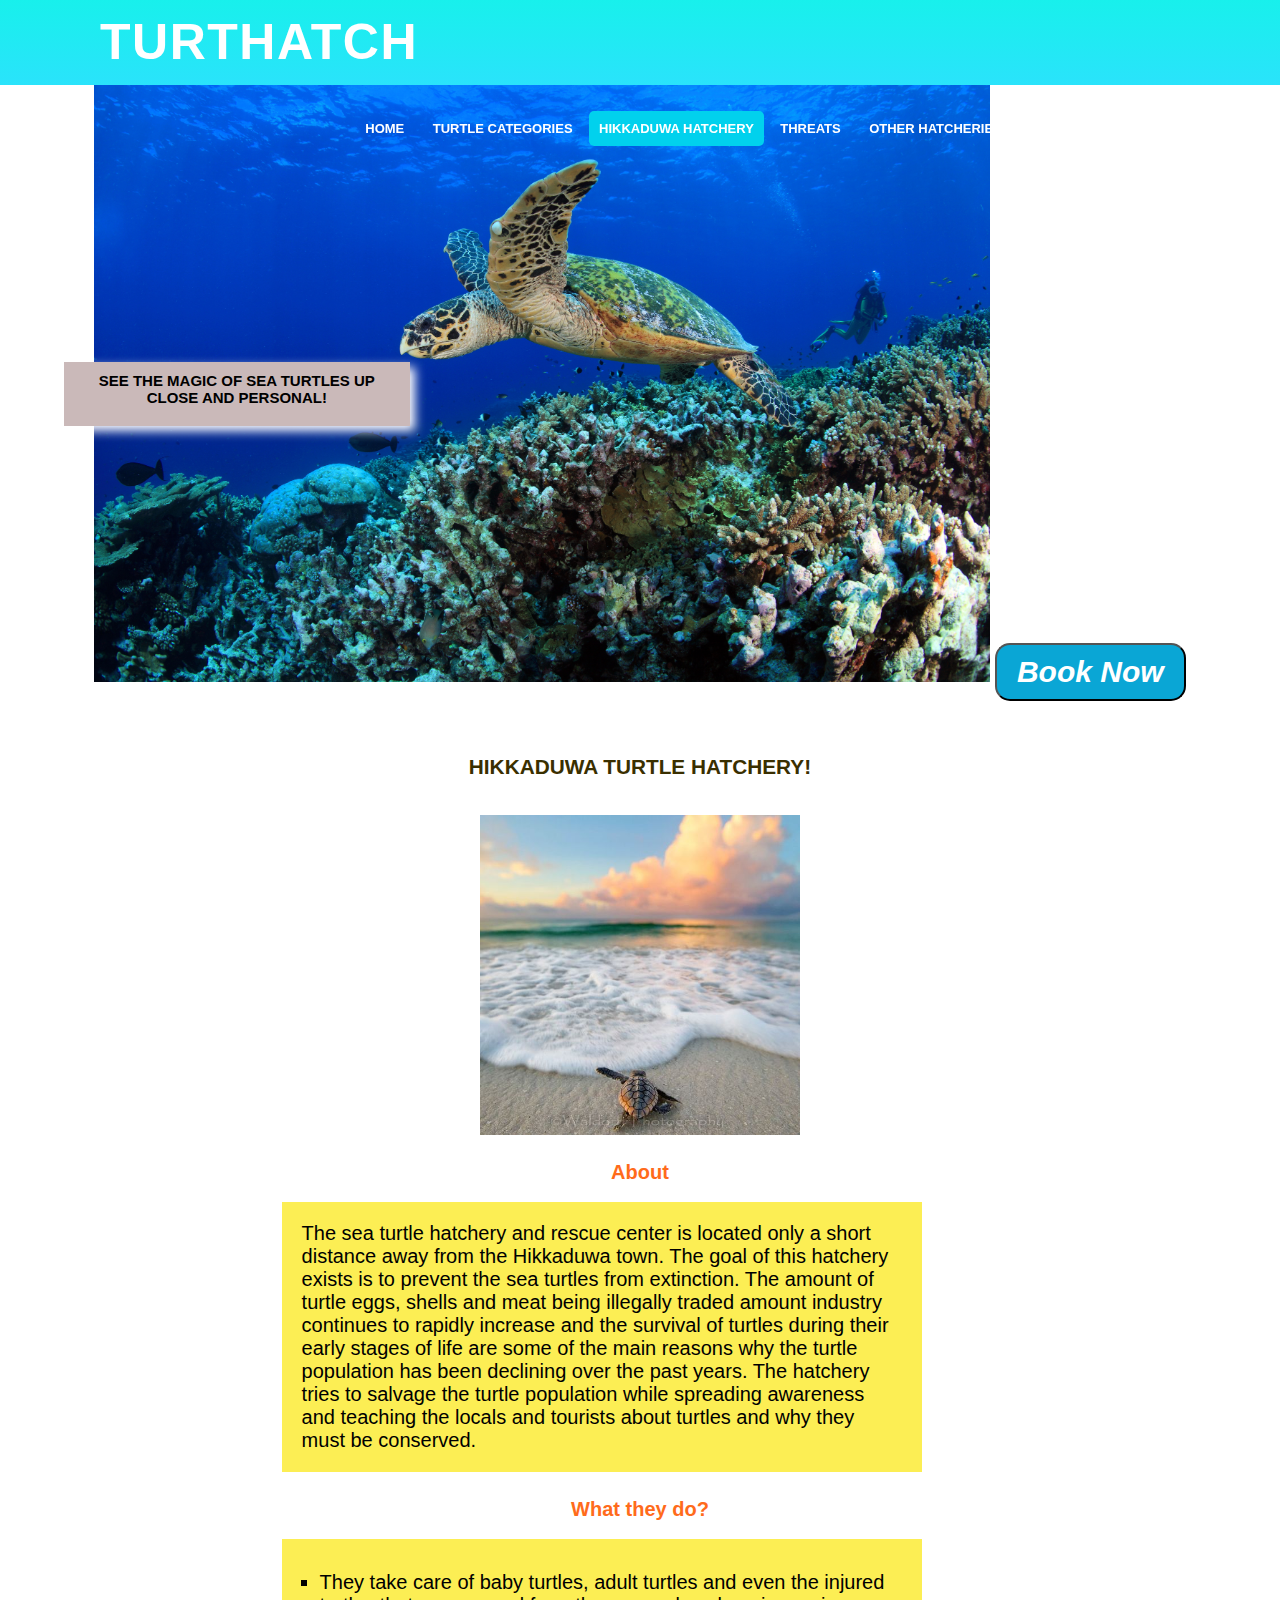
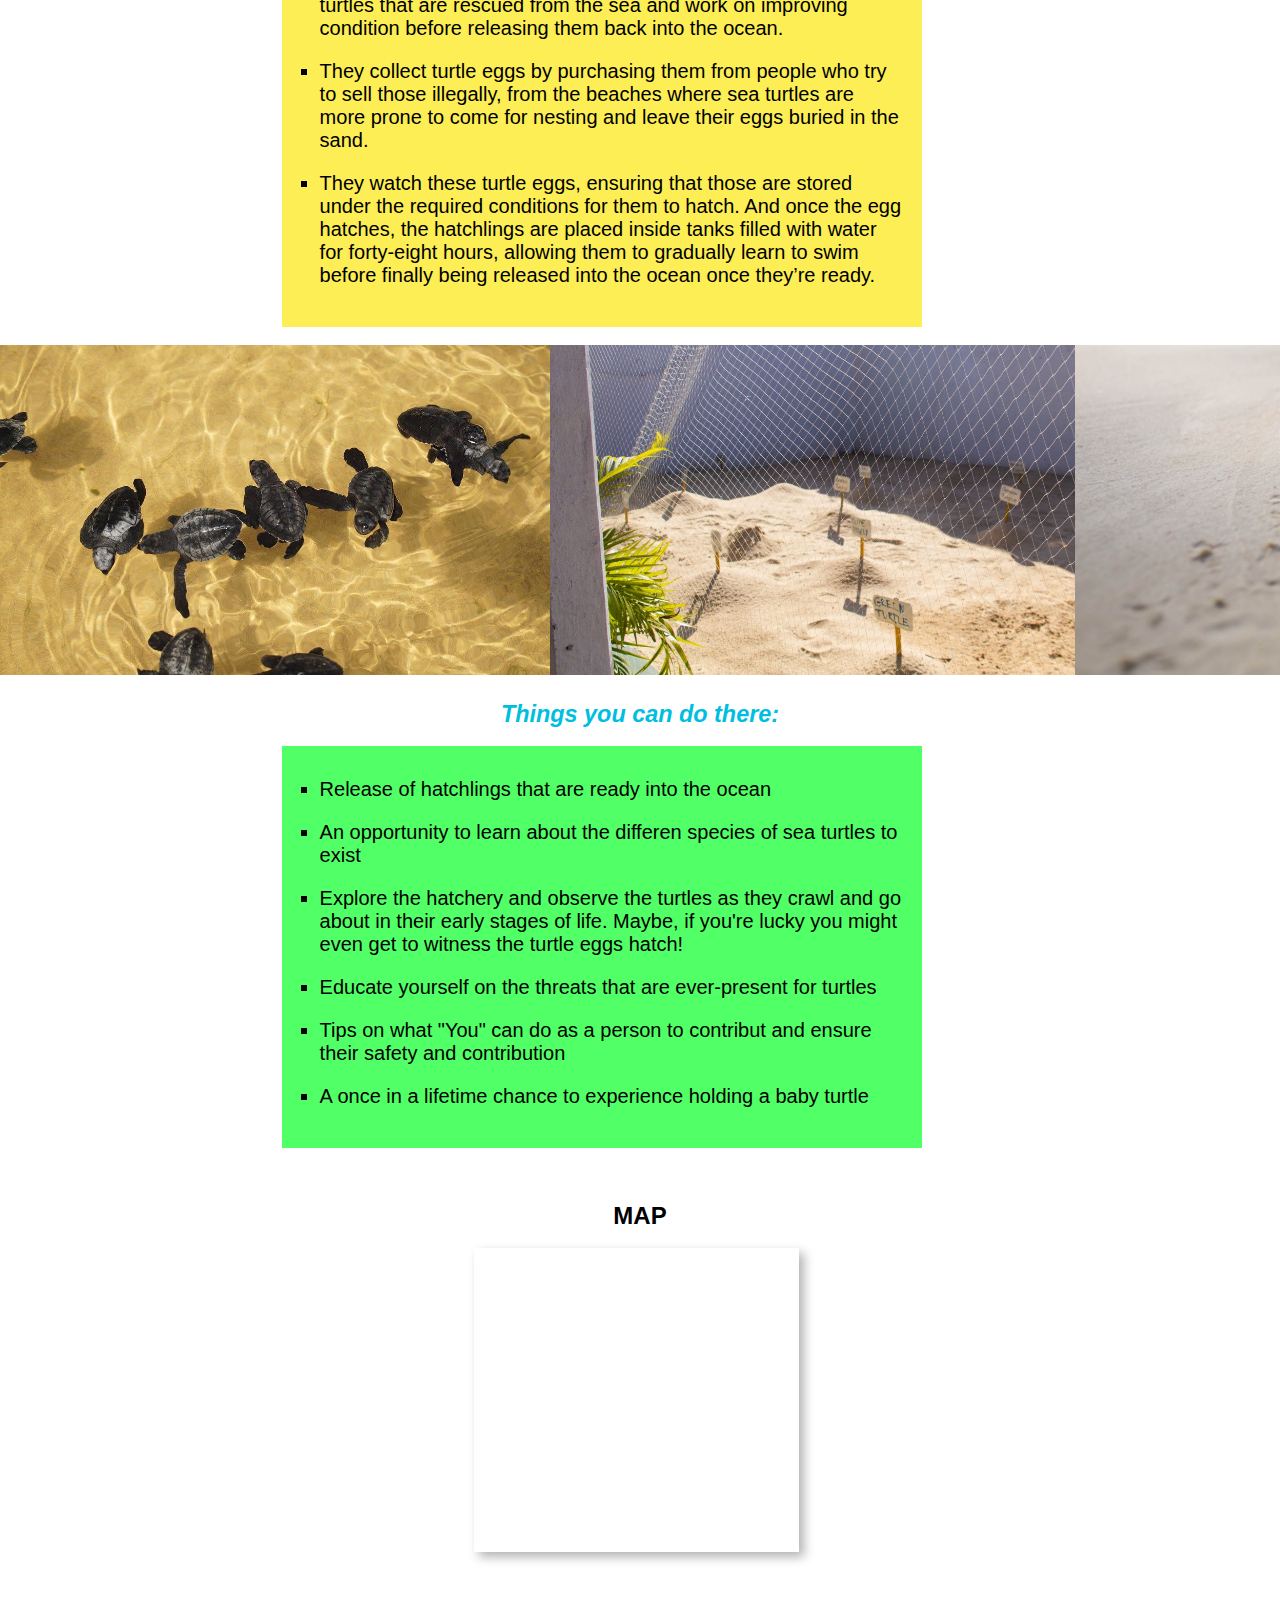
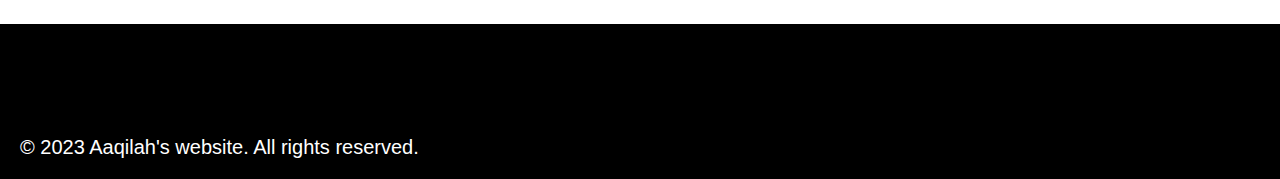
<file: hikkaduwa.html>
<!Doctype html>
<html lang="en">
    <head>
        <meta charset="UTF-8">
        <meta http-equiv="X-UA-compatible" content="IE=edge">
        <meta name="viewport" content="width=device-width, initial-scale=1.0">
        <title> Hikkaduwa hatchery </title>
        <link rel="stylesheet" href="hikkaduwa.css">
    </head>
   
    <body>

            <header>
                <nav>
                    <div class="logo">
                        <a href="index.html">
                        <p>TURTHATCH</p>
                        </a>
                    </div>
                    <ul>
                        <li> <a  href="index.html"> home </a></li>
                        <li> <a  href="turtlecategories.html"> turtle categories </a></li>
                        <li> <a class="active" href="hikkaduwa.html"> hikkaduwa hatchery </a></li>
                        <li> <a  href="threats.html"> threats </a></li>
                        <li> <a  href="#"> other hatcheries </a>
                             <ul>
                                <li> <a href="kosgoda.html">KOSGODA</a></li>
                                <li> <a href="bentota.html">BENTOTA</a> </li>
                             </ul>
                        </li>
                        <li> <a href="donate.html"> purchase / donate </a></li>
                    </ul>
                </nav>
            </header>
            


            <div class="bgimage">
                <img src="media/invite-to-paradise-sri-lanka-holidays-honeymoons-specialists-wildlife-baby-sea-turtle-hatchery-visit-habaraduwa-kosgoda-7.jpg" alt=""  height="800" width="1550">
                <div class="imagetext">
                    <h2>SEE THE MAGIC OF SEA TURTLES UP CLOSE AND PERSONAL!</h2>
                </div>
                <button><a href="tickets.html"><i>Book Now</i></a></button>
            </div> <br><br><br>

            <h1>Hikkaduwa turtle hatchery!</h1><br><br>

             <!--about-->
            <div class="container">
                <section>
                <div class="sec1">
                    
                    <div class="img1">
                        <img src="media\pint6.jpg" alt="hikka turtle" style="width: 25%;">
                    </div>
                    <h2 id="head-1">About</h2><br>
                    <div class="text1">
                        <p>
                            The sea turtle hatchery and rescue center is located only a short distance away from the Hikkaduwa town. The goal of this hatchery exists is to prevent the sea turtles from extinction. The amount of turtle eggs, shells and meat being illegally traded amount industry continues to rapidly increase and the survival of turtles during their early stages of life are some of the main reasons why the turtle population has been declining over the past years. The hatchery tries to salvage the turtle population while spreading awareness and teaching the locals and tourists about turtles and why they must be conserved.
                        </p> 
                    </div>
                    <div class="section2">
                        <h2 id="head-2">What they do?</h2><br>
                    </div>
                    <div class="text2">
                        
                        <ul class="ulist">
                            <li><p class="listtext">They take care of baby turtles, adult turtles and even the injured turtles that are rescued from the sea and work on improving condition before releasing them back into the ocean.</p></li>
                            <li><p class="listtext">They collect turtle eggs by purchasing them from people who try to sell those illegally, from the beaches where sea turtles are more prone to come for nesting and leave their eggs buried in the sand.</p> </li>
                            <li><p class="listtext">They watch these turtle eggs, ensuring that those are stored under the required conditions for them to hatch. And once the egg hatches, the hatchlings are placed inside tanks filled with water for forty-eight hours, allowing them to gradually learn to swim before finally being released into the ocean once they’re ready.</p> </li>
                        </ul>
                        
                    </div>


                </div>  
                </section>
            </div>
             <br>

            <div class="container">
                
            </div>

            <div class="imagemerge">
               
                <img src="media/turtle-hatchery-hikkaduwa.jpg" height="350" width="550" alt="turtle" >
            

            
                <img src="media/AB5B52D9-A2B8-46F7-A507-320E1B18D110-1024x683-1.jpeg" height="350" width="550" alt="turtle" >
            

          
                <img src="media/shutterstock_678187741-5d1a03276dc23.jpg" height="350" width="550" alt="turtle" >
            
           </div>

           <div class="head3">
            <h3><b><i>Things you can do there: </i></b></h3>
           </div><br>

            <div class="text3">
            
                <ul class="ulist">
                    <li>Release of hatchlings that are ready into the ocean</li>
                    <li>An opportunity to learn about the differen species of sea turtles to exist</li>
                    <li>Explore the hatchery and observe the turtles as they crawl and go about in their early stages of life. Maybe, if you're lucky you might even get to witness the turtle eggs hatch!</li>
                    <li>Educate yourself on the threats that are ever-present for turtles</li>
                    <li>Tips on what "You" can do as a person to contribut and ensure their safety and contribution</li>
                    <li>A once in a lifetime chance to experience holding a baby turtle</li>
                </ul>
            
            </div>
            <br><br><br>

                <h2 id="map-h">MAP</h2><br>
                <div class="maphead">
                    
            
                    <iframe src="https://www.google.com/maps/embed?pb=!1m18!1m12!1m3!1d3966.9940322317493!2d80.0971480748539!3d6.131502993855296!2m3!1f0!2f0!3f0!3m2!1i1024!2i768!4f13.1!3m3!1m2!1s0x3ae177e243ea8b73%3A0xaca30606dd7a85c7!2sTurtle%20Beach%20-%20Hikkaduwa!5e0!3m2!1sen!2slk!4v1685486704465!5m2!1sen!2slk" width="400" height="300" style="border:0;" allowfullscreen="" loading="lazy" referrerpolicy="no-referrer-when-downgrade"></iframe>
                
                </div>
                <br><br>
                

                
            
                <br><br>
             

                
                   
                

                <footer>
                    <br><br><br><br><p>&copy; 2023 Aaqilah's website. All rights reserved.</p>
                    <!--AT EASE HOTEL. (      ) Where to see sea turtles in hikkaduwa. [online] Available from: https://www.ateasehotel.com/ [Accessed: 4th March 2023]-->
                    <!--https://www.taruvillas.com/destination-guide/hikkaduwa/attractions/kosgoda-turtle-hatchery/-->
                    <!--: https://www.tripadvisor.com/-->
                </footer>        
    </body>
</html>
</file>
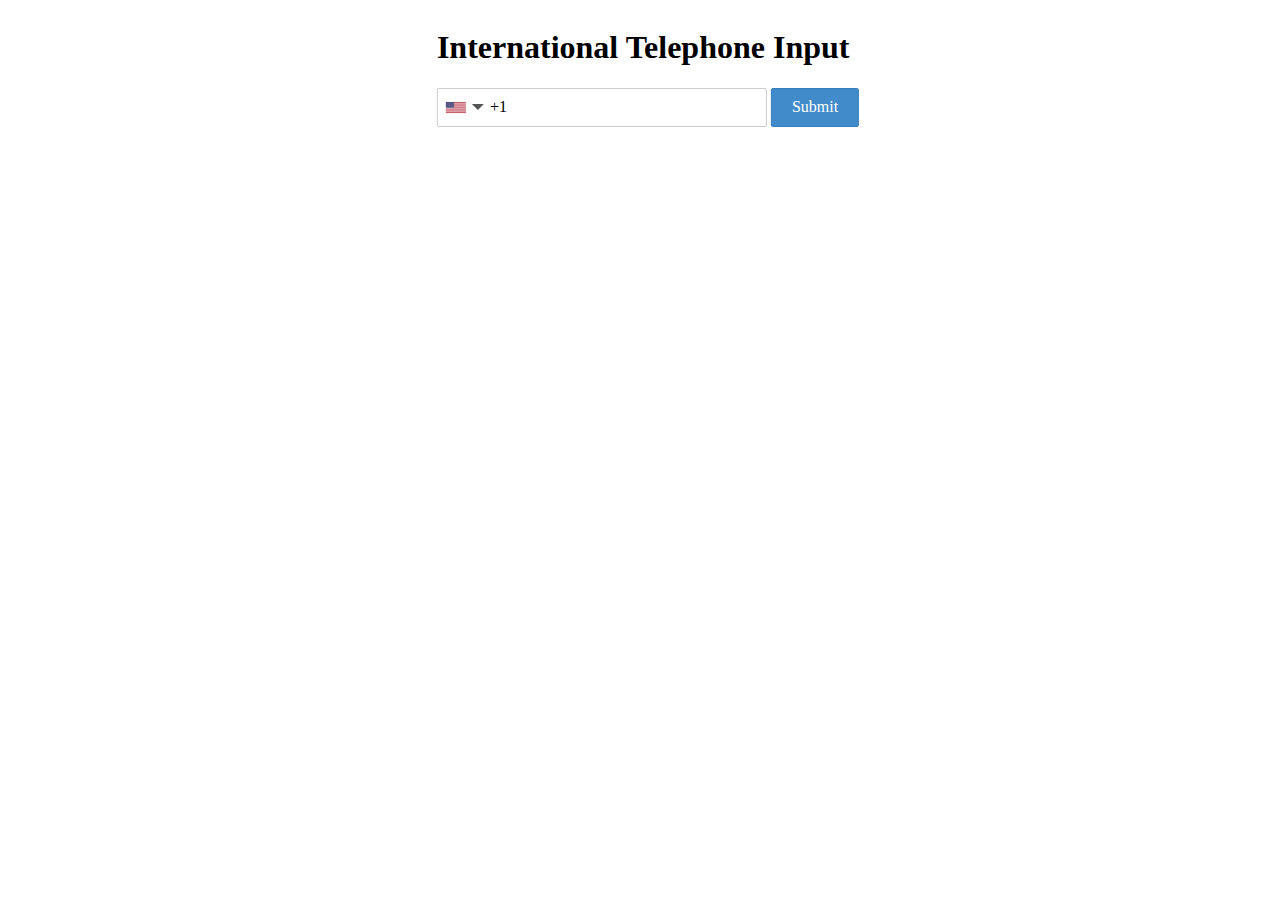
<file: indexintelphone.html>
<!DOCTYPE html>
<html lang="en">
<head>
    <meta charset="UTF-8">
    <meta http-equiv="X-UA-Compatible" content="IE=edge">
    <meta name="viewport" content="width=device-width, initial-scale=1.0">
    <link rel="stylesheet" href="international-telephone-input.css">
    <title>International Telephone Input</title>

    <style>
        body {
            position: absolute;
            left: 50% !important;
            transform: translateX(-50%) !important;
        }

        ul {
            top: 100% !important;
            transform: translateY(0%) !important;
        }

        .iti {
            position: relative;
            display: inline-block;
        }

        input[type=tel] {
            padding-right: 6px;
            padding-left: 52px;
            margin-left: 0;

            position: relative;
            z-index: 0;
            margin-top: 0 !important;
            margin-bottom: 0 !important;
            margin-right: 0;
            border: 1px solid #CCC;
            width: 270px;
            height: 35px;
            /* padding: 6px 12px; */
            border-radius: 2px;
            font-family: inherit;
            font-size: 100%;
            color: inherit;
        }

        button {
            color: #FFF;
            background-color: #428BCA;
            border: 1px solid #357EBD;
            height: 39px;
            margin: 0;
            padding: 6px 20px;
            border-radius: 2px;
            font-family: inherit;
            font-size: 100%;
        }

        button:hover {
            background-color: #3276B1;
            border-color: #285E8E;
            cursor: pointer;
        }
    </style>
</head>
<body>
    <h1 class="phone-label">International Telephone Input</h1>
    <form>
        <div class="iti">
            <input type="tel" name="phone">
        </div>
        <button type="submit">Submit</button>
    </form>

    <script src="international-telephone-input.js"></script>
</body>
</html>
</file>
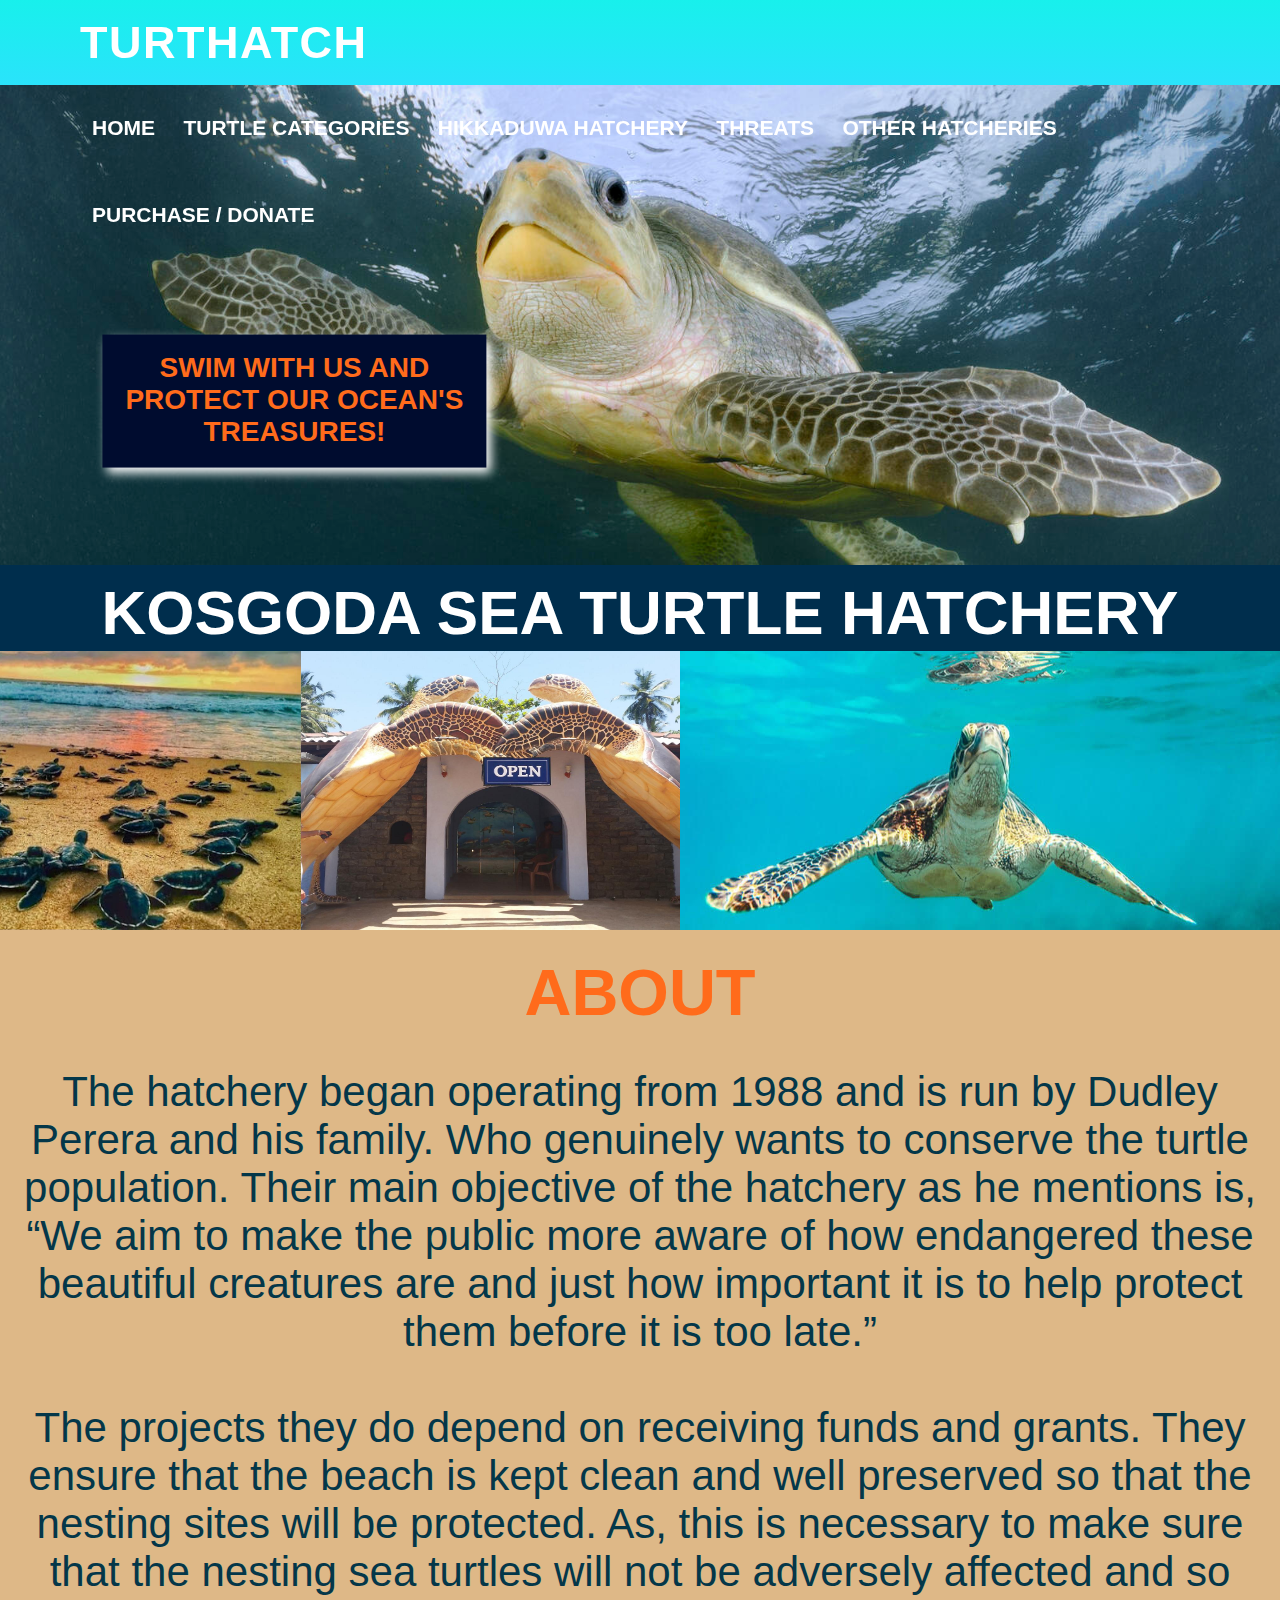
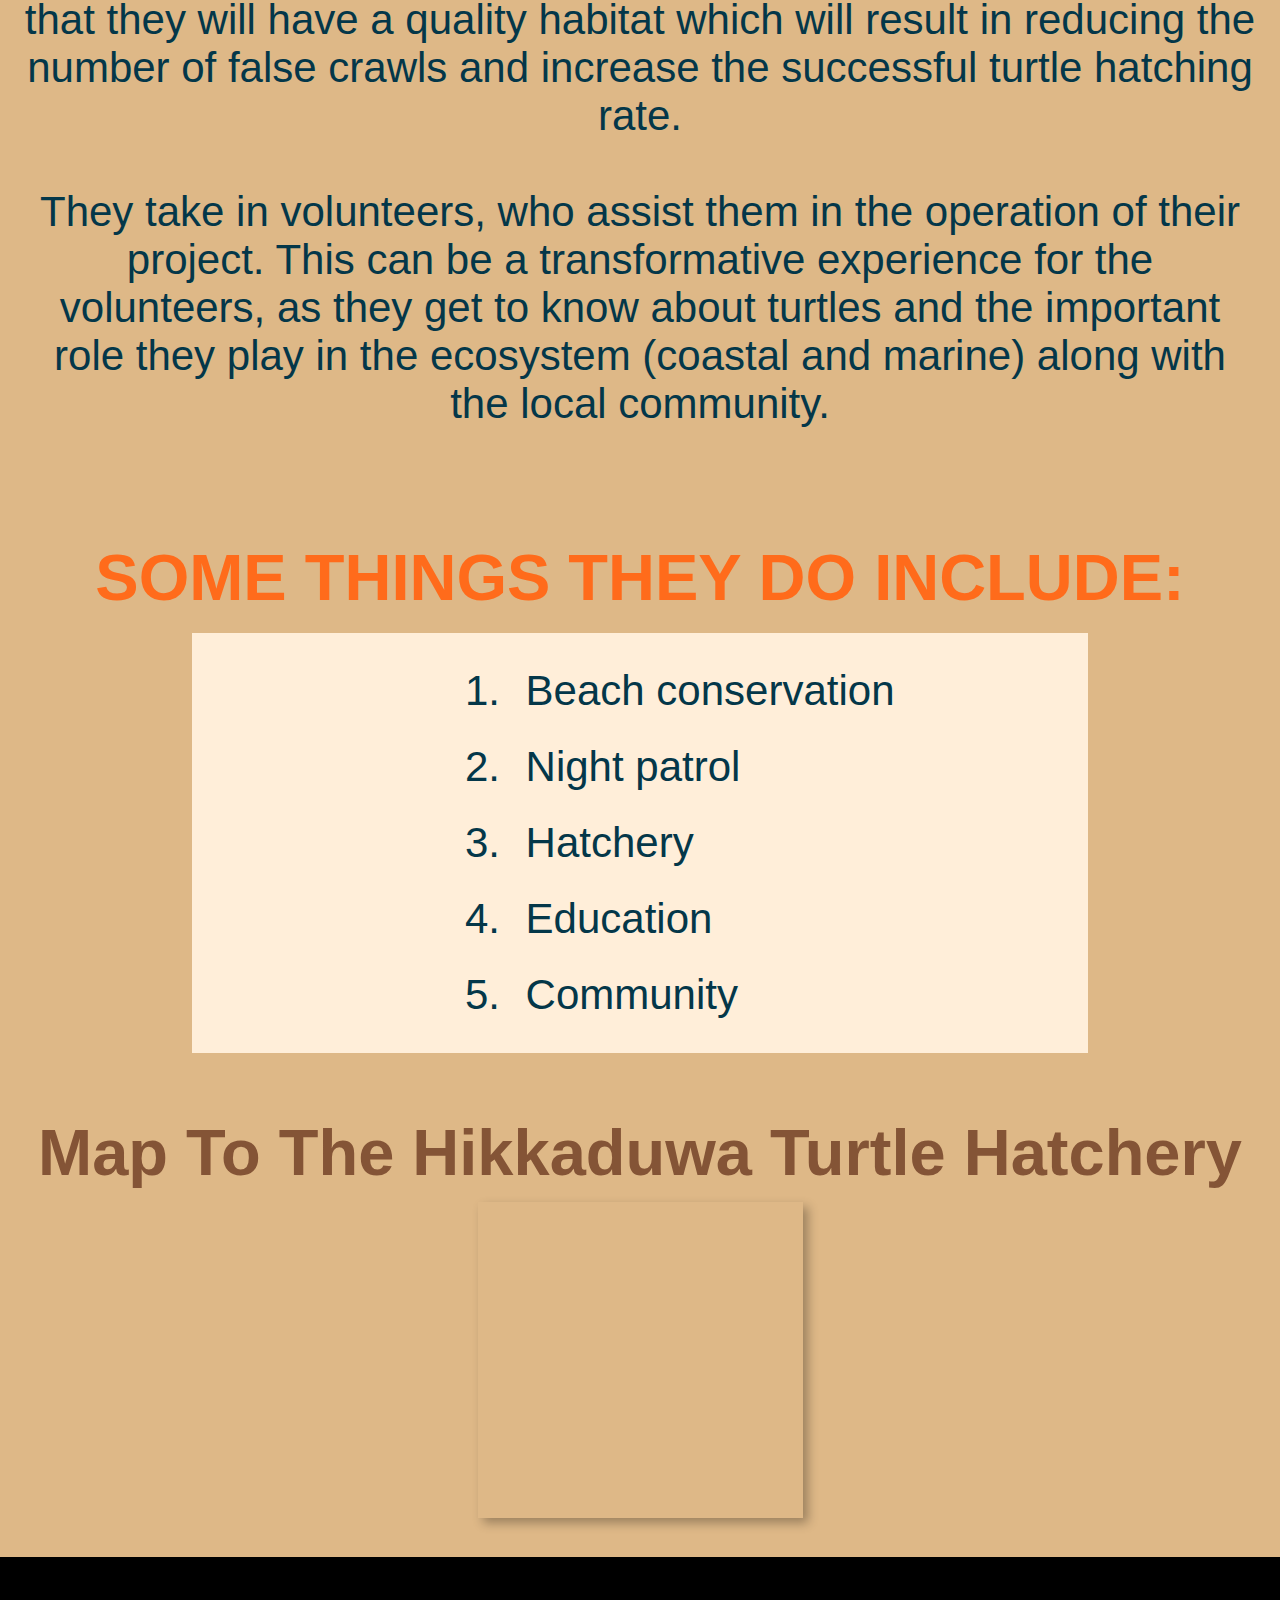
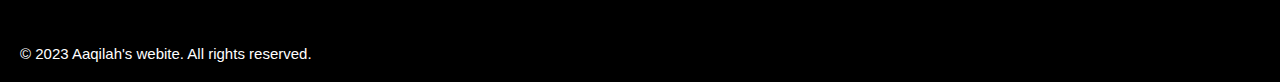
<file: kosgoda.html>
<!Doctype html>
<html lang="en">
    <head>
        <meta charset="UTF-8">
        <meta http-equiv="X-UA-compatible" content="IE=edge">
        <meta name="viewport" content="width=device-width, initial-scale=1.0">
        <title> Kosgoda </title>
        <link rel="stylesheet" href="kosgoda.css">
    </head>
    
        <body>

            <header>
                <nav>
                    <div class="logo">
                        <a href="index.html">
                           <p>TURTHATCH</p>
                        </a>
                    </div>
                    <ul>
                        <li> <a  href="index.html"> home </a></li>
                        <li> <a  href="turtlecategories.html"> turtle categories </a></li>
                        <li> <a  href="hikkaduwa.html"> hikkaduwa hatchery </a></li>
                        <li> <a  href="threats.html"> threats </a></li>
                        <li> <a href="#"> other hatcheries </a>
                        <ul>
                            <li> <a class="active" href="kosgoda.html">KOSGODA</a></li>
                            <li> <a href="bentota.html">BENTOTA</a></li>
                        </ul>
                        </li>
                        <li> <a href="donate.html"> purchase / donate </a></li>
                    </ul>
                </nav>
            </header>

           

            <div class="bgimage">
                <img src="media/4s801bhqbf_HI_287332Circle.jpg" alt="turtle" style="width: 100%;">
                <div class="imagetext">
                    <h2>SWIM WITH US AND PROTECT OUR OCEAN'S TREASURES!</h2>
                </div>
            </div> 


            

            <div class="section1">
                <h2 id="head-1"><b>kosgoda sea turtle hatchery</b></h2>
            </div><br><br><br>

        <div class="imagemerge">
                
                <img src="media/IMG_8100.JPG"  width="600" height="300" alt="turtle">
               
           
                <img src="media/ingang.jpg"   width="600" height="300" alt="turtle">

            
                <img src="media/sea-turtle-conservation-project2.jpg"  width="600" height="300" alt="turtle">   
        </div>

       

            <div class="subhead">
                <h2 id="h-2">about</h2>
            </div><br>
            <div class="container">
            <div class="text1">
                <p>
                    The hatchery began operating from 1988 and is run by Dudley Perera and his family. Who genuinely wants to conserve the turtle population. Their main objective of the hatchery as he mentions is, “We aim to make the public more aware of how endangered these beautiful creatures are and just how important it is to help protect them before it is too late.”
                </p><br>
                <p>
                    The projects they do depend on receiving funds and grants. They ensure that the beach is kept clean and well preserved so that the nesting sites will be protected. As, this is necessary to make sure that the nesting sea turtles will not be adversely affected and so that they will have a quality habitat which will result in reducing the number of false crawls and increase the successful turtle hatching rate.
                </p><br>
                <p>
                    They take in volunteers, who assist them in the operation of their project. This can be a transformative experience for the volunteers, as they get to know about turtles and the important role they play in the ecosystem (coastal and marine) along with the local community.
                </p><br>
            </div>
        </div>
            <br>
            <h2> Some things they do include: </h2><br>
                <div class="container">
                    <div class="subtext">
                    <ol class="olist">
                        <li>Beach conservation</li>
                        <li>Night patrol</li>
                        <li>Hatchery</li>
                        <li>Education</li>
                        <li>Community</li>
                    </ol>
                    </div>
                </div>
            <br><br>

            <div class="maphead">
                <h2>map to the hikkaduwa turtle hatchery</h2>
            </div>
            <div class="map2">
                <iframe src="https://www.google.com/maps/embed?pb=!1m18!1m12!1m3!1d31723.424647326716!2d80.00407194702387!3d6.338559793663453!2m3!1f0!2f0!3f0!3m2!1i1024!2i768!4f13.1!3m3!1m2!1s0x3ae22bd2c88fd773%3A0xe745cf053e7bab75!2sKosgoda%20Sea%20Turtle%20Conservation%20Project!5e0!3m2!1sen!2slk!4v1685424698408!5m2!1sen!2slk" width="400" height="300" style="border:0;" allowfullscreen="" loading="lazy" referrerpolicy="no-referrer-when-downgrade"></iframe>
            </div>
            

           
            <footer>
                <br><br><br><br><p>&copy; 2023 Aaqilah's webite. All rights reserved.</p>
                <!--KOSGODA SEA TURTLE. (2023) Kosgoda sea turtle conservation project. [online] Available from: http://kosgodaseaturtle.org/ [Accessed: 3rd April 2023]-->
            </footer>
        </body>
        
        
       


    
</html>
</file>
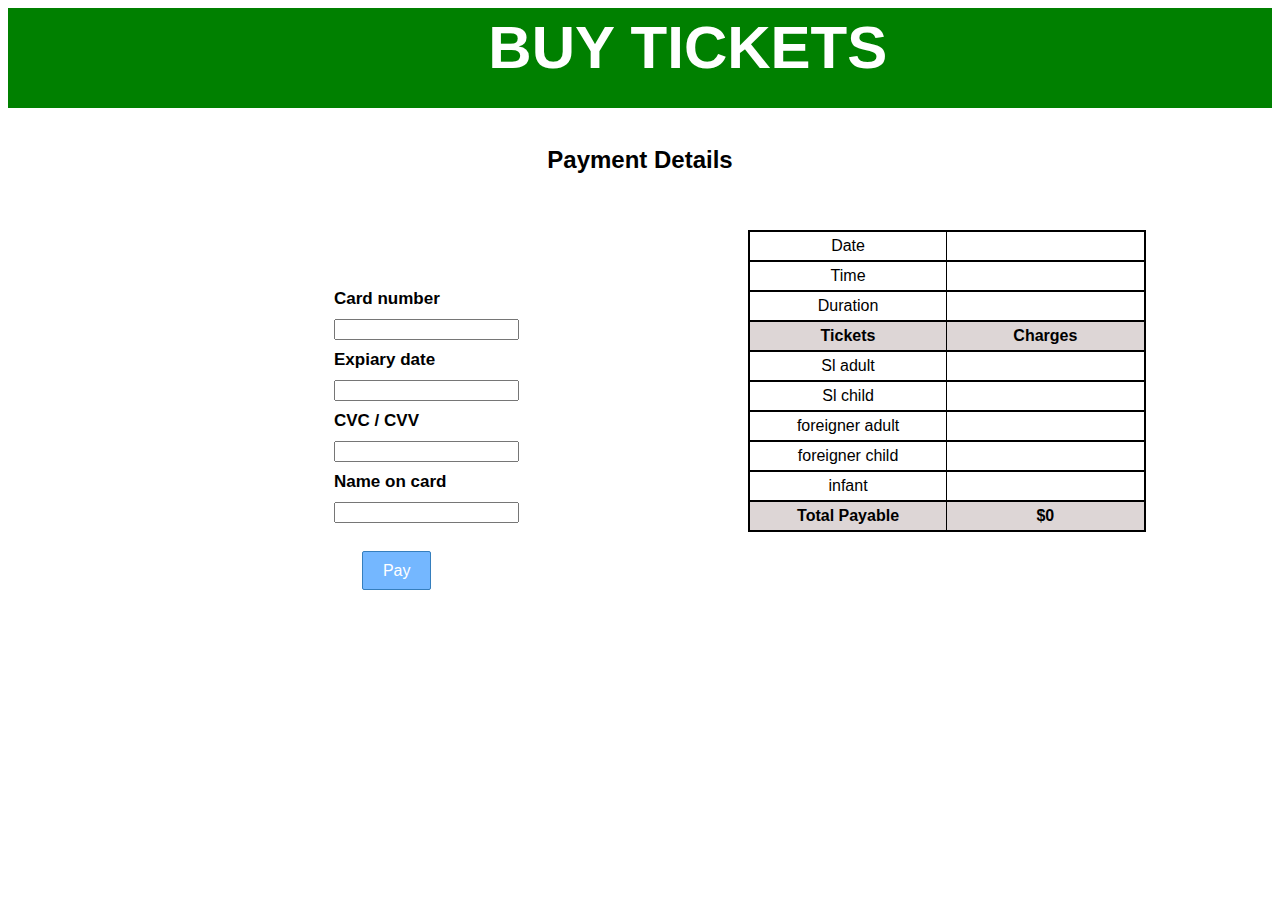
<file: payments.html>
<!DOCTYPE HTML>
<html lang="en">
    <head>
        <meta charset="utf-8">
        <meta name=viewport content="width=device-width, initial-scale=1">
        <meta name="description" content="Average">
        <title>Paymemts page</title>
        <link href="payments.css" rel="stylesheet" >
        <header>
            <label class="logo">
                BUY TICKETS
            </label>
        </header>
    <body><br>
        <h2>Payment Details</h2><br><br>
        <table id="ticketTable" >
            <tr>
                <td>Date</td>
                <td id="tableinputdate"></td>
            </tr>
            <tr>
                <td>Time</td>
                <td id="tableinputtime"></td>
            </tr>
            <tr>
                <td>Duration</td>
                <td id="tableinputduration"></td>
            </tr>
            <tr>
                <th>Tickets</th>
                <th>Charges</th>
            </tr>
            <tr id="rowlocaladult">
                <td id="localadulttable"> Sl adult</td>
                <td id="localadulttableprice"></td>
            </tr>
            <tr id="rowlocalchild">
                <td id="localchildtable"> Sl child</td>
                <td id="localchildtableprice"></td>
            </tr>
            <tr id="rowforiegnadult">
                <td id="foriegnadulttable"> foreigner adult</td>
                <td id="foriegnadulttableprice"></td>
            </tr>
            <tr id="rowforiegnchild">
                <td id="foriegnchildtable"> foreigner child</td>
                <td id="foriegnchildtableprice"></td>
            </tr>
            <tr id="rowinfant">
                <td id="infanttable"> infant</td>
                <td id="infanttableprice"></td>
            </tr>
            <tr>
                <th>Total Payable </th>
                <th id="totalPayableprice"> $0</th>
            </tr>
        </table>
     
        
       
        <form id="paymentForm"  action="confirmation.html" method="get">
        
               

                <div class="form-control">
                    <label for="cardNumber">Card number</label>
                    <input type="text" id="cardNumber"  name="cardNumber" required>
                    <span></span>
                </div>

                <div class="form-control">
                    <label for="expiaryDate">Expiary date</label>
                    <input type="text" id="expiaryDate"  name="expiaryDate" required>
                    <span></span>
                </div>

                <div class="form-control">
                    <label for="verification">CVC / CVV</label>
                    <input type="text" id="verification"  name="verification" required>
                    <span></span>
                </div>

                <div class="form-control">
                    <label for="cardName">Name on card</label>
                    <input type="text" id="cardName"  name="cardName" required>
                    <span></span>
                </div>


                
           <br>
            <button type="submit" id="payButton">Pay</button>
            
        </form>
        
        <script src="payments.js"> </script>
    </body>
</html>
</file>
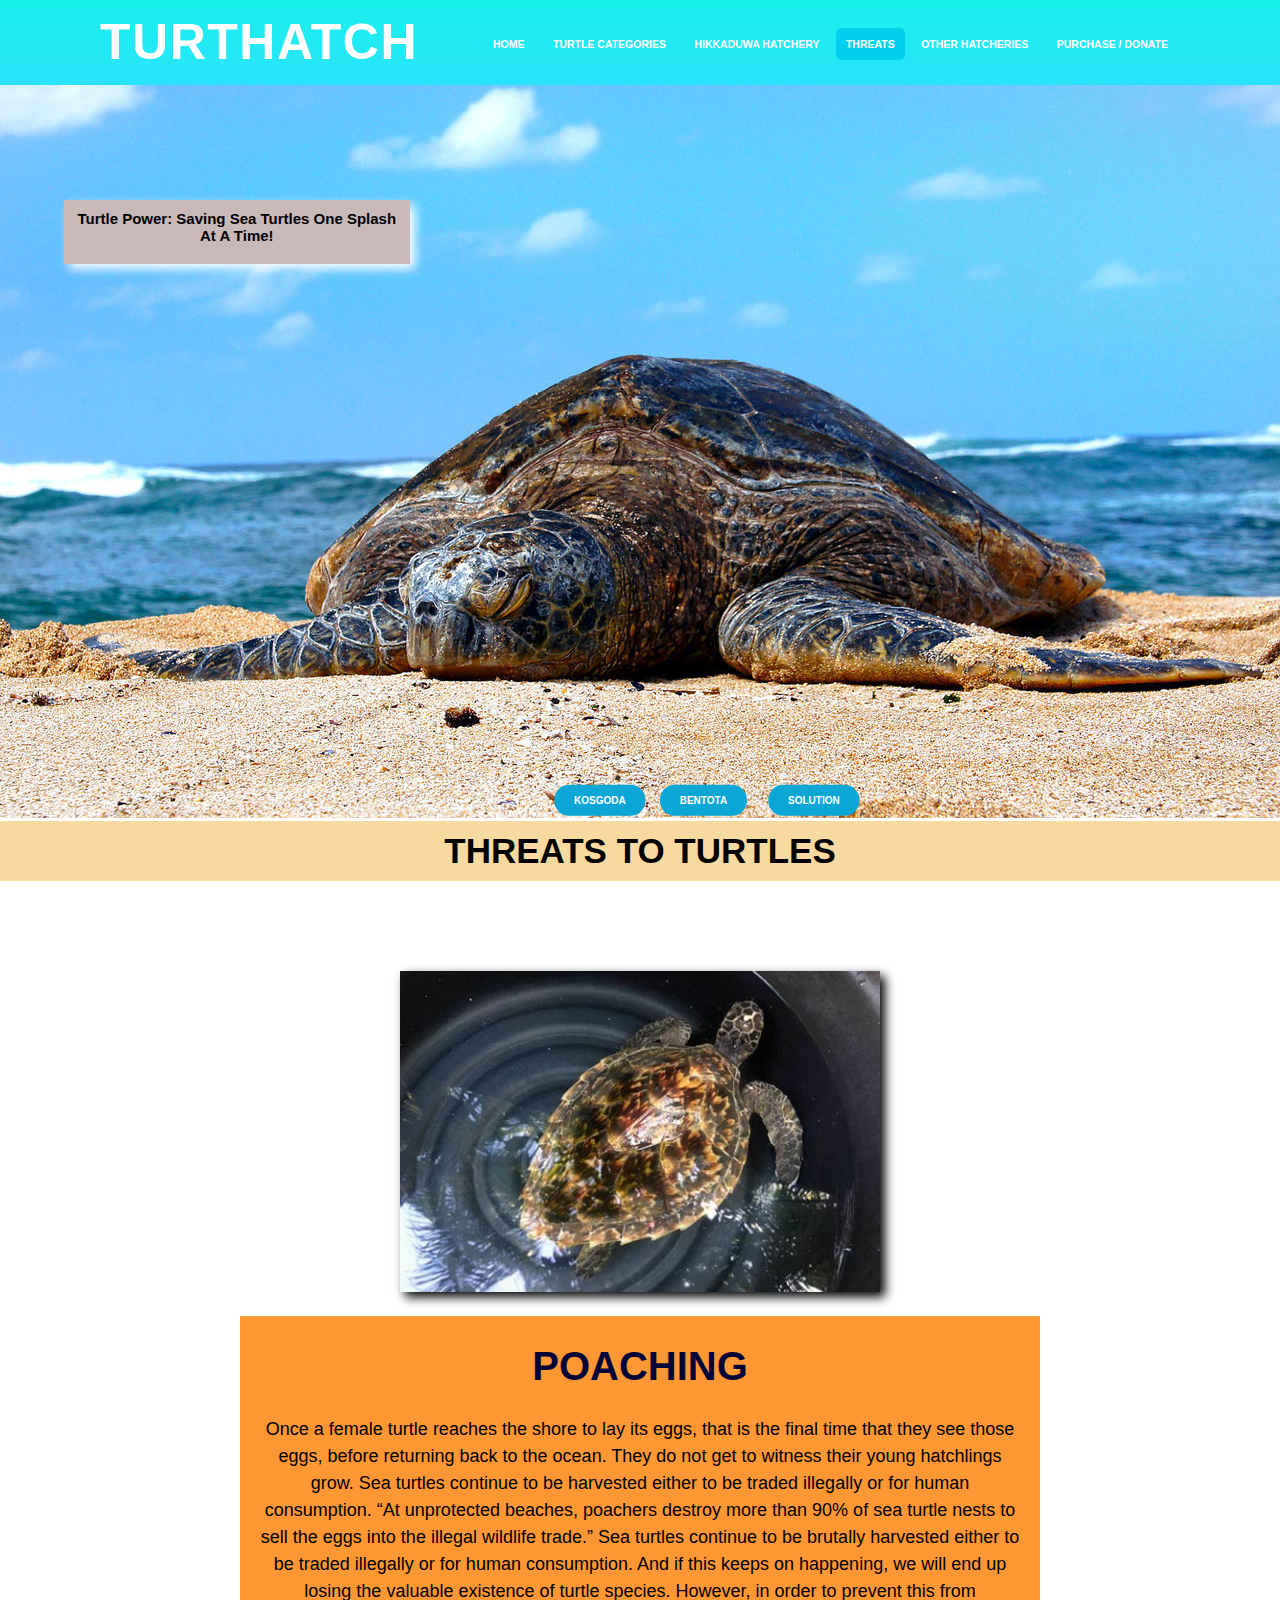
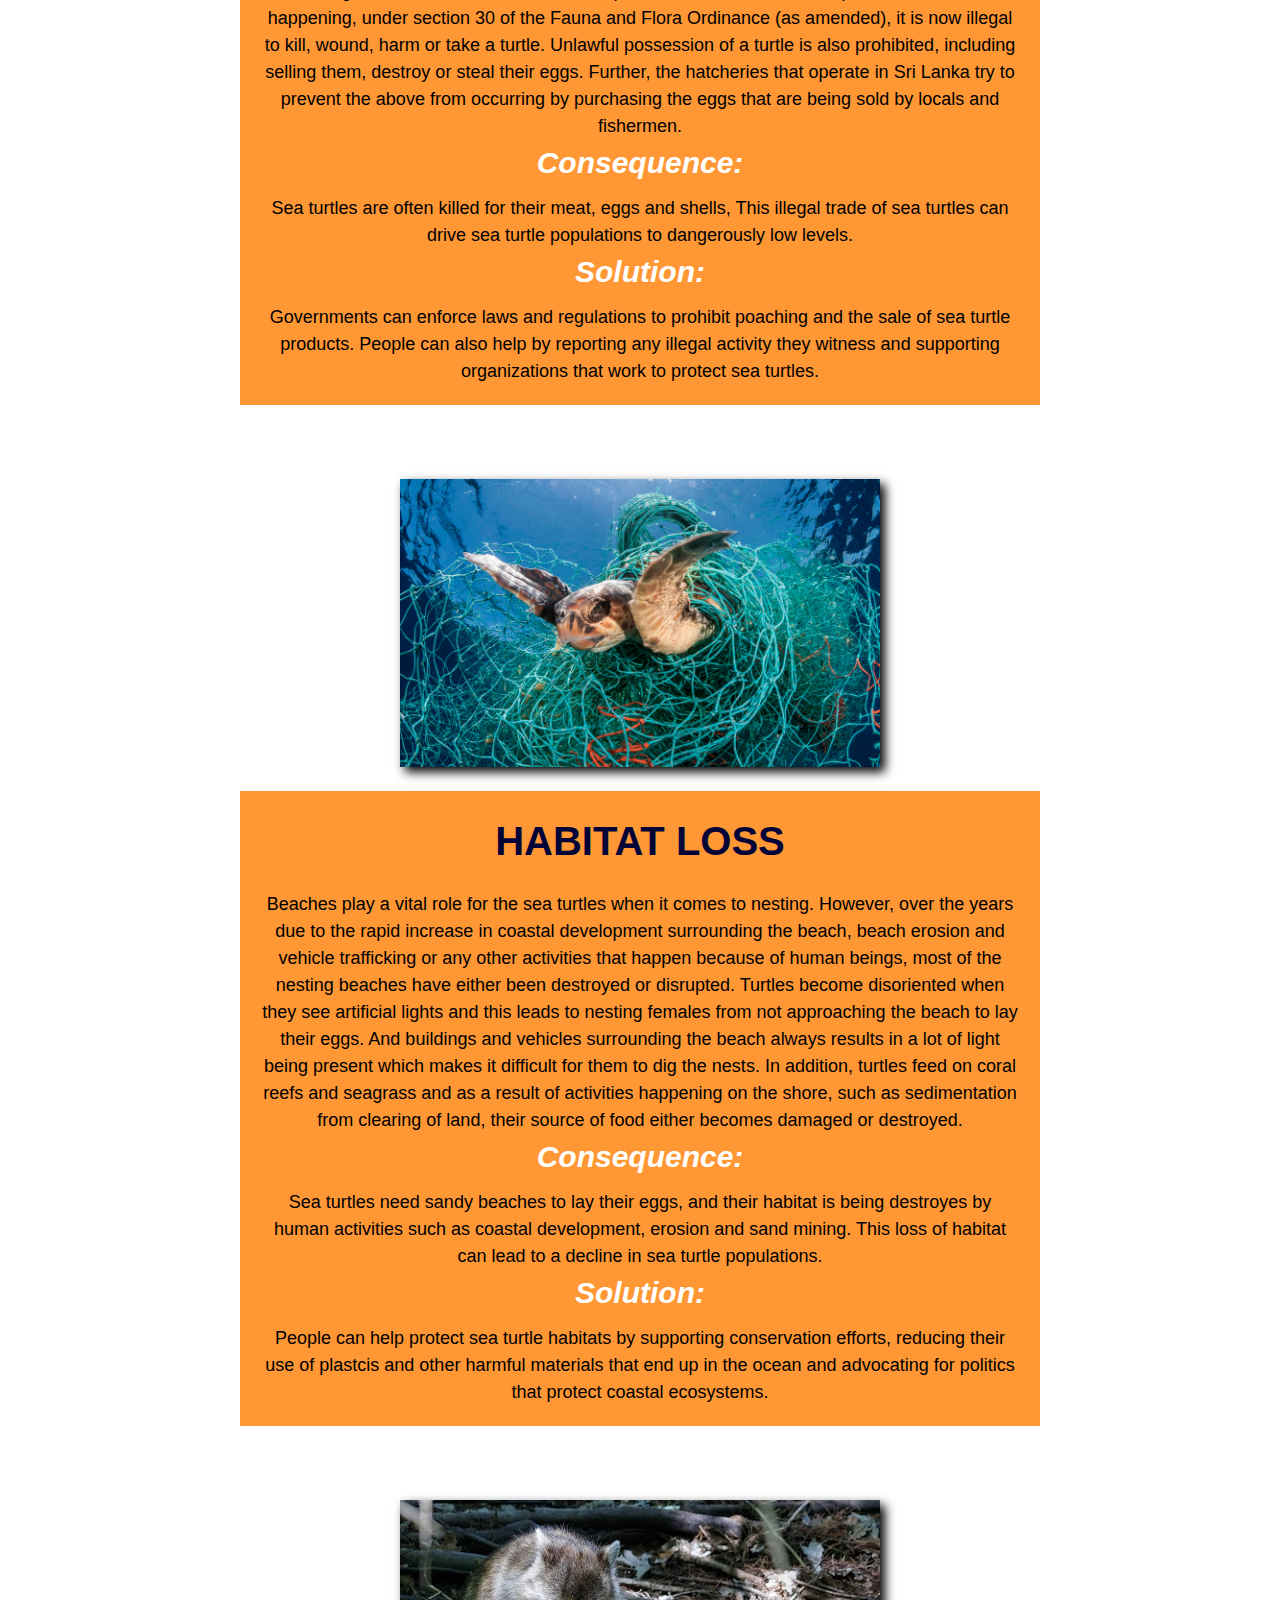
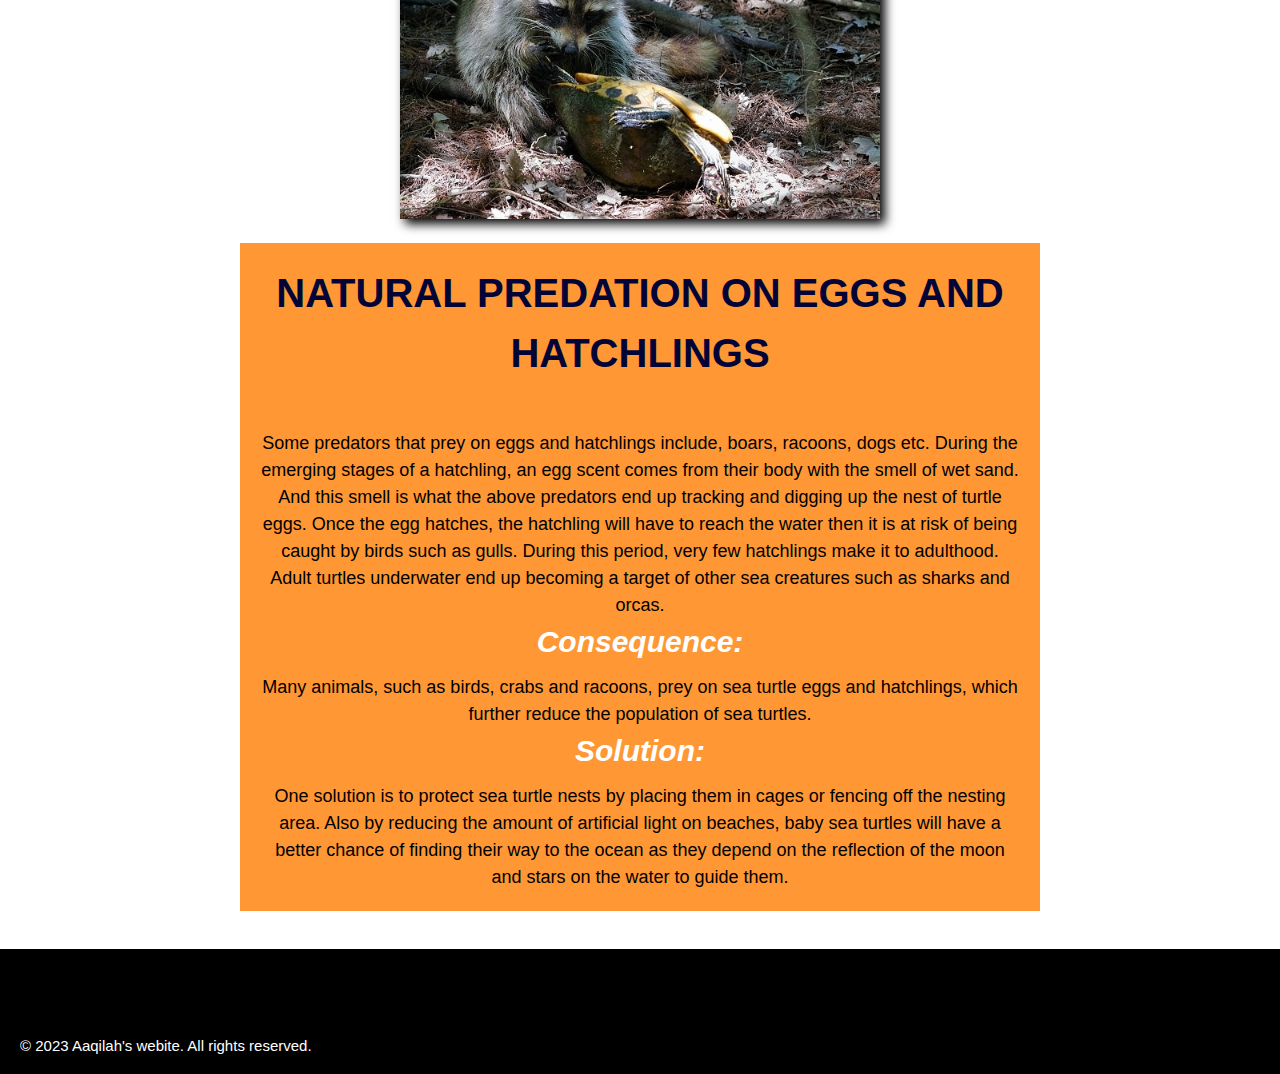
<file: threats.html>
<!Doctype html>
<html lang="en">
    <head>
        <meta charset="UTF-8">
        <meta http-equiv="X-UA-compatible" content="IE=edge">
        <meta name="viewport" content="width=device-width, initial-scale=1.0">
        <title>Threats</title>
        <link rel="stylesheet" href="threats.css">
    </head>
    
        <body>

            <header>
                <nav>
                    <div class="logo">
                        <a href="index.html">
                           <p>TURTHATCH</p>
                        </a>
                    </div>
                    <ul>
                        <li> <a  href="index.html"> home </a></li>
                        <li> <a  href="turtlecategories.html"> turtle categories </a></li>
                        <li> <a  href="hikkaduwa.html"> hikkaduwa hatchery </a></li>
                        <li> <a class="active" href="threats.html"> threats </a></li>
                        <li> <a href="#"> other hatcheries </a>
                            <ul>
                                <li> <a href="kosgoda.html">KOSGODA</a></li>
                                <li> <a href="bentota.html">BENTOTA</a> </li>
                            </ul>
                        </li>
                        <li> <a href="donate.html"> purchase / donate </a></li>
                    </ul>
                </nav>
            </header>

            <div class="bgimage">
                <img src="media/threatheaderimg.jpg" alt="sea turtle" style="width: 100%;" >
                <a href="kosgoda.html" class="button1">KOSGODA</a>
                <a href="bentota.html" class="button1">BENTOTA</a>
                <a href="http://kosgodaseaturtle.org/" class="button1">SOLUTION</a>

                <div class="imagetext">
                    <h2 id="bg-text">Turtle power: Saving sea turtles one splash at a time!</h2>
                </div>
            </div> 

            <h1>threats to turtles</h1><br><br><br><br><br>

            <div class="image">
                <img src="media/poach1.jpg" alt="poaching" height="300" width="480" >
            </div> 
            <div class="container">
                    <h2> Poaching</h2>
                        Once a female turtle reaches the shore to lay its eggs, that is the final time that they see those eggs, before returning back to the ocean. They do not get to witness their young hatchlings grow. Sea turtles continue to be harvested either to be traded illegally or for human consumption. “At unprotected beaches, poachers destroy more than 90% of sea turtle nests to sell the eggs into the illegal wildlife trade.” Sea turtles continue to be brutally harvested either to be traded illegally or for human consumption. And if this keeps on happening, we will end up losing the valuable existence of turtle species. However, in order to prevent this from happening, under section 30 of the Fauna and Flora Ordinance (as amended), it is now illegal to kill, wound, harm or take a turtle. Unlawful possession of a turtle is also prohibited, including selling them, destroy or steal their eggs. Further, the hatcheries that operate in Sri Lanka try to prevent the above from occurring by purchasing the eggs that are being sold by locals and fishermen. <br>
                        <h3>Consequence:</h3>
                        Sea turtles are often killed for their meat, eggs and shells, This illegal trade of sea turtles can drive sea turtle populations to dangerously low levels.

                        
                        <h3>Solution:</h3>
                        Governments can enforce laws and regulations to prohibit poaching and the sale of sea turtle products. People can also help by reporting any illegal activity they witness and supporting organizations that work to protect sea turtles.

                        
                    
            </div>
            <br><br><br>
                
            
          

            <div class="image">
                <img src="media/habitat loss.jpg" alt="poaching" height="300" width="480" >
            </div>
            <div class="container">
                    <h2>Habitat loss</h2>
                        Beaches play a vital role for the sea turtles when it comes to nesting. However, over the years due to the rapid increase in coastal development surrounding the beach, beach erosion and vehicle trafficking or any other activities that happen because of human beings, most of the nesting beaches have either been destroyed or disrupted. Turtles become disoriented when they see artificial lights and this leads to nesting females from not approaching the beach to lay their eggs. And buildings and vehicles surrounding the beach always results in a lot of light being present which makes it difficult for them to dig the nests. In addition, turtles feed on coral reefs and seagrass and as a result of activities happening on the shore, such as sedimentation from clearing of land, their source of food either becomes damaged or destroyed.<br>
                        <h3>Consequence:</h3>
                        Sea turtles need sandy beaches to lay their eggs, and their habitat is being destroyes by human activities such as coastal development, erosion and sand mining. This loss of habitat can lead to a decline in sea turtle populations.
                        <h3>Solution:</h3>
                        People can help protect sea turtle habitats by supporting conservation efforts, reducing their use of plastcis and other harmful materials that end up in the ocean and advocating for politics that protect coastal ecosystems.
                    
            </div><br><br><br>
                
          
            <div class="image">
                <img src="media/threat3.jpg" alt="poaching" height="300" width="480" >
            </div>
            <div class="container">
         
                    <h2>Natural predation on eggs and hatchlings</h2><br>
                       Some predators that prey on eggs and hatchlings include, boars, racoons, dogs etc. During the emerging stages of a hatchling, an egg scent comes from their body with the smell of wet sand. And this smell is what the above predators end up tracking and digging up the nest of turtle eggs. Once the egg hatches, the hatchling will have to reach the water then it is at risk of being caught by birds such as gulls. During this period, very few hatchlings make it to adulthood. Adult turtles underwater end up becoming a target of other sea creatures such as sharks and orcas.<br>
                        <h3>Consequence:</h3>
                        Many animals, such as birds, crabs and racoons, prey on sea turtle eggs and hatchlings, which further reduce the population of sea turtles.
                        <h3>Solution:</h3>
                        One solution is to protect sea turtle nests by placing them in cages or fencing off the nesting area. Also by reducing the amount of artificial light on beaches, baby sea turtles will have a better chance of finding their way to the ocean as they depend on the reflection of the moon and stars on the water to guide them.
                    
            </div>
            <br>
               
          
           
           
           
      
          
















            <footer>
                <br><br><br><br><p>&copy; 2023 Aaqilah's webite. All rights reserved.</p>
                <!--WORLD WILD LIFE. (2023) Sea turtle. [online] Available from: https://www.worldwildlife.org/species/sea-turtle [Accessed: 3rd April 2023]-->
                <!--Jayathilaka, R.A.M. Perera, H.A.C.C. Haputhanthri, S.S.K. (2017) Marine Turtles of Sri Lanka; Status, Issues, Threats and Conservation Strategies. [online] Available from: https://www.bmis-bycatch.org/system/files/zotero_attachments/library_1/UJ3KQ7J5%20-%20IOTC-2017-WPEB13-36.pdf [Accessed: 28th March 2023]-->
                <!--THOUGHT CO. (   ) Sea turtle predators. [online] Available from: https://www.thoughtco.com/ [Accessed: 4th April 2023]-->
                <!--PEOPLE NOT POACHING. (    ) Saving sea turtles. [online] Available from: https://www.peoplenotpoaching.org/ [Accessed: 2nd April 2023]-->
            </footer>
    </body>
    
</html>
</file>
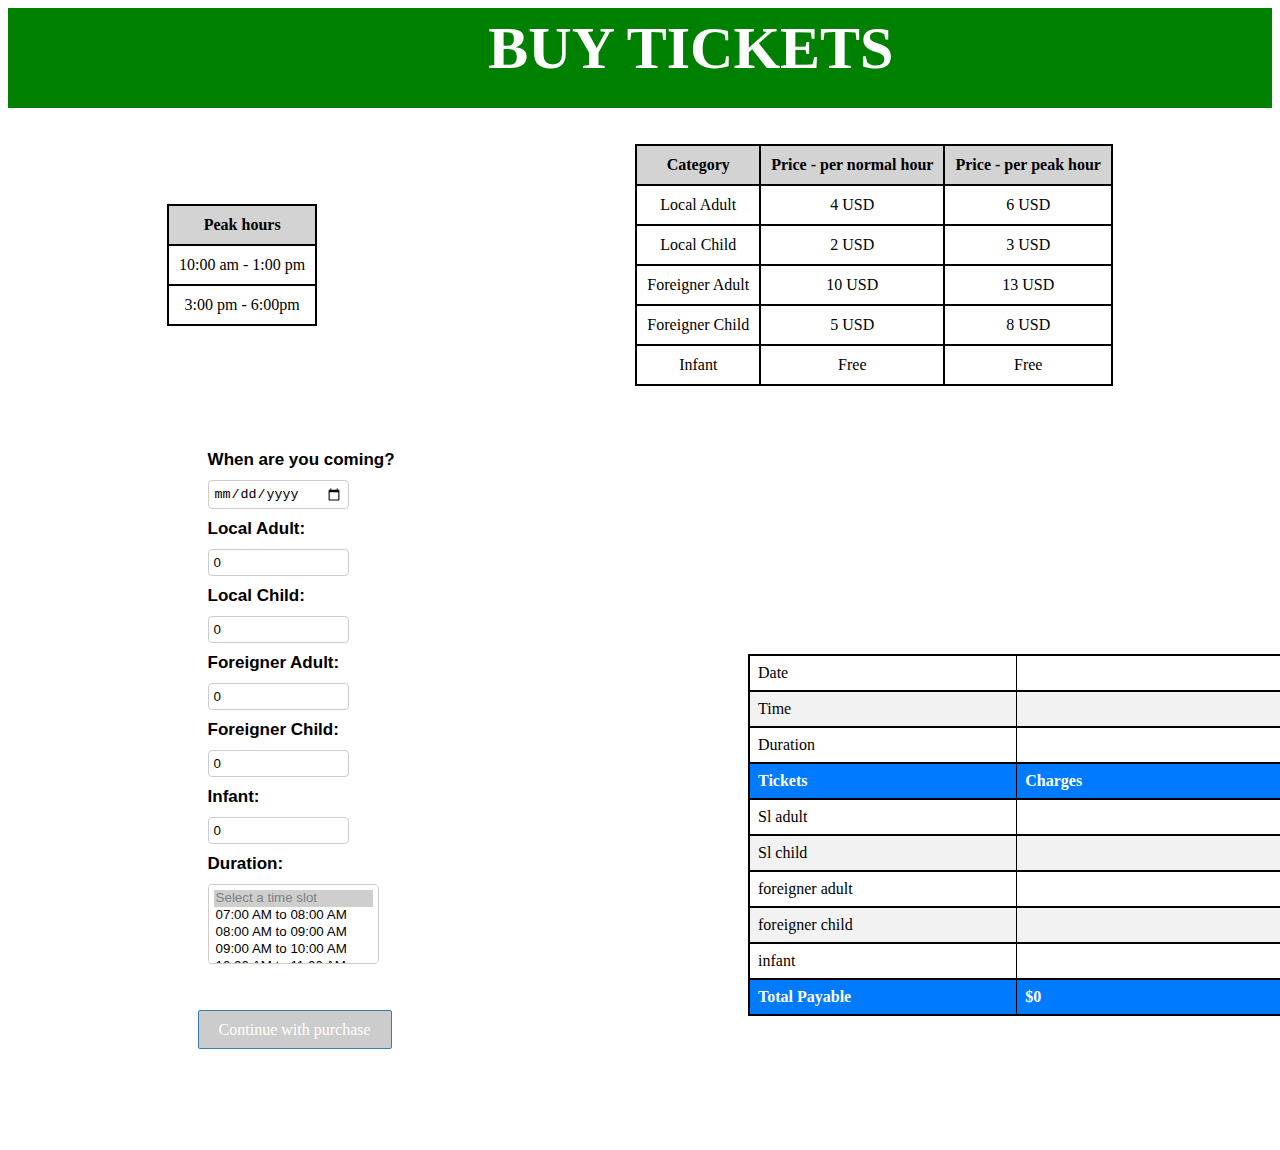
<file: tickets.html>
<!DOCTYPE HTML>
<html lang="en">
    <head>
        <meta charset="utf-8">
        <meta name=viewport content="width=device-width, initial-scale=1">
        <meta name="description" content="Average">
        <title>Tickets page</title>
        <link href="tickets.css" rel="stylesheet" >
        </head>
        <header>
            <label class="logo">
                BUY TICKETS
            </label>
        </header>
    <body>
        
    <br><br>
    
     <div class="table-container">


    <table>
    <tr>
        <th>Peak hours</th>
    </tr>
    <tr>
        <td>10:00 am - 1:00 pm</td> 
    </tr>
    <tr>
        <td>3:00 pm - 6:00pm</td>
    </tr>
    
      </table><br>

    <table>
    <tr>
        <th>Category</th>
        <th>Price - per normal hour</th>
        <th>Price - per peak hour</th>
    </tr>
    <tr>
        <td>Local Adult</td>
        <td>4 USD</td>
        <td>6 USD</td>
    </tr>
    <tr>
        <td>Local Child</td>
        <td>2 USD</td>
        <td>3 USD</td>
    </tr>
    <tr>
        <td>Foreigner Adult</td>
        <td>10 USD</td>
        <td>13 USD</td>
    </tr>
    <tr>
        <td>Foreigner Child</td>
        <td>5 USD</td>
        <td>8 USD</td>  
    </tr>
    <tr>
        <td>Infant</td>
        <td>Free</td>
        <td>Free</td>
    </tr>
    </table>
    </div>
    <br><br><br>

    <div class="container">
    <div class="formcontainer">
    <form onsubmit="calculateTotalAmountPayable()" get="details.html"  method="get" id="ticketsForm">
        
        <div class="form-control">
        <label for="dateInput">When are you coming?</label>
        <input type="date" id="dateInput" name="dateInput" required>
        </div>

        <div class="ticket-category">
            <label for="localAdult">Local Adult:</label>
            <input type="number" id="localAdult" name="localAdult" value="0"  min="0"  >
        </div>

        <div class="ticket-category">
            <label for="localChild">Local Child:</label>
            <input type="number" id="localChild" name="localChild" value="0"  min="0" >
        </div>

        <div class="ticket-category">
            <label for="foreignerAdult">Foreigner Adult:</label>
            <input type="number" id="foreignerAdult" name="foreignerAdult" value="0"  min="0" >   
        </div>

        <div class="ticket-category">
            <label for="foreignerChild">Foreigner Child:</label>
            <input type="number" id="foreignerChild" name="foreignerChild" value="0"  min="0" >
        </div>

        <div class="ticket-category">
            <label for="infant">Infant:</label>
            <input type="number" id="infant" name="infant" value="0"   min="0" >
        </div>

        <div class="form-control">
                    <label for="duration">Duration:</label>
                    <select id="duration" name="duration" multiple onchange="calculateTotalAmountPayable()">
                        <option value="" selected disabled>Select a time slot</option>
                        <option value="07:00 to 08:00">07:00 AM to 08:00 AM</option>
                        <option value="08:00 to 09:00">08:00 AM to 09:00 AM</option>
                        <option value="09:00 to 10:00">09:00 AM to 10:00 AM</option>
                        <option value="10:00 to 11:00">10:00 AM to 11:00 AM</option>
                        <option value="11:00 to 12:00">11:00 AM to 12:00 PM</option>
                        <option value="12:00 to 13:00">12:00 PM to 01:00 PM</option>
                        <option value="13:00 to 14:00">01:00 PM to 02:00 PM</option>
                        <option value="14:00 to 15:00">02:00 PM to 03:00 PM</option>
                        <option value="15:00 to 16:00">03:00 PM to 04:00 PM</option>
                        <option value="16:00 to 17:00">04:00 PM to 05:00 PM</option>
                        <option value="17:00 to 18:00">05:00 PM  to 06:00 PM</option>
                    </select>
                    
        </div>
        <br><br> 
       

        
    <button type="button" value="submit" id="purchasebtn" disabled>Continue with purchase</button>

    
    </form><br>
    
    
   
    
    </div>  <br><br> <br><br>
    </div>
    <!--summary table-->

    <div class="container2">
    <table id="ticketTable" >  
    <tr>
        <td>Date</td>
        <td id="tableinputdate"></td>
    </tr>
    <tr>
        <td>Time</td>
        <td id="tableinputtime"></td>
    </tr>
    <tr>
        <td>Duration</td>
        <td id="tableinputduration"></td>
    </tr>
    <tr>
        <th>Tickets</th>
        <th>Charges</th>
    </tr>
    <tr id="rowlocaladult">
        <td id="localadulttable"> Sl adult</td>
        <td id="localadulttableprice"></td>
    </tr>
    <tr id="rowlocalchild">
        <td id="localchildtable"> Sl child</td>
        <td id="localchildtableprice"></td>
    </tr>
    <tr id="rowforiegnadult">
        <td id="foriegnadulttable"> foreigner adult</td>
        <td id="foriegnadulttableprice"></td>
    </tr>
    <tr id="rowforiegnchild">
        <td id="foriegnchildtable"> foreigner child</td>
        <td id="foriegnchildtableprice"></td>
    </tr>
    <tr id="rowinfant">
        <td id="infanttable"> infant</td>
        <td id="infanttableprice"></td>
    </tr>
    <tr>
        <th>Total Payable </th>
        <th id="totalPayableprice"> $0</th>
    </tr>
     </table></div>

     <br><br><br><br>








    <br><br><br>
        <script src="trialtickets.js"> </script>
    </body>
</html>
</file>
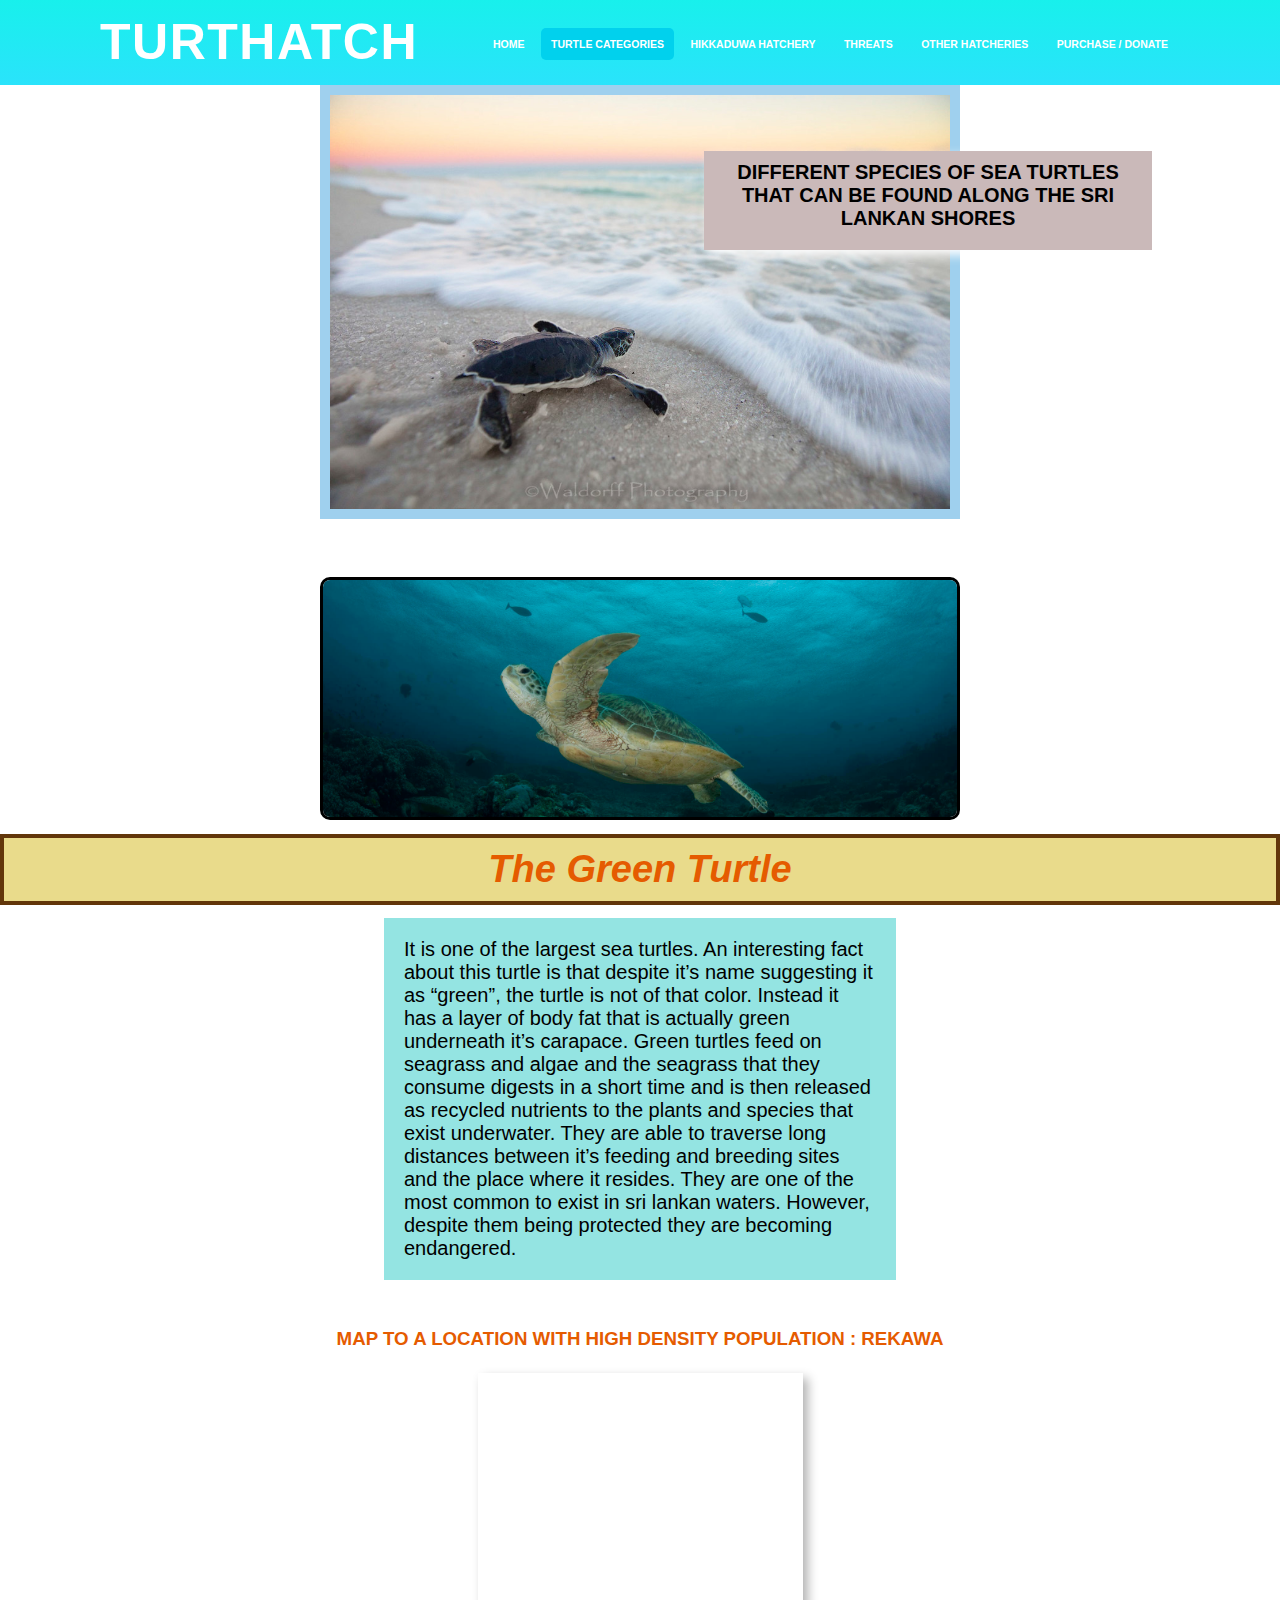
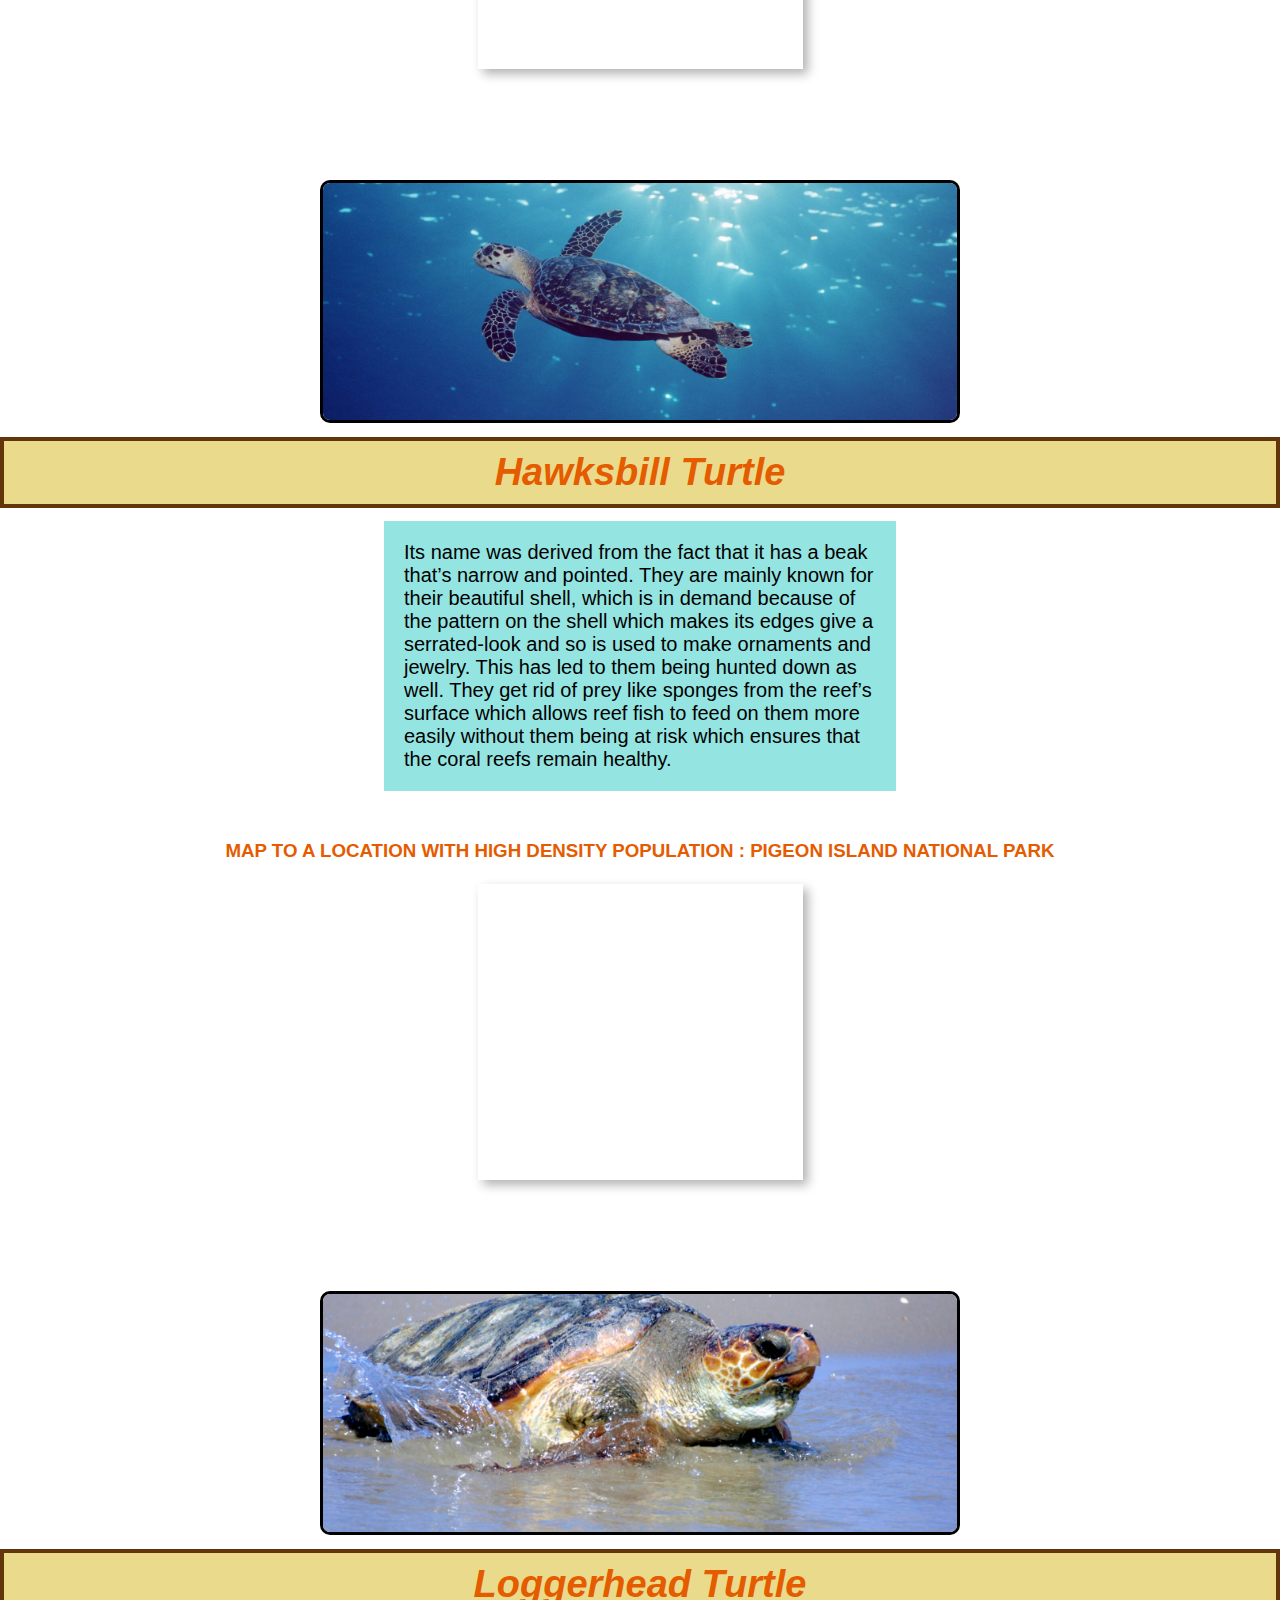
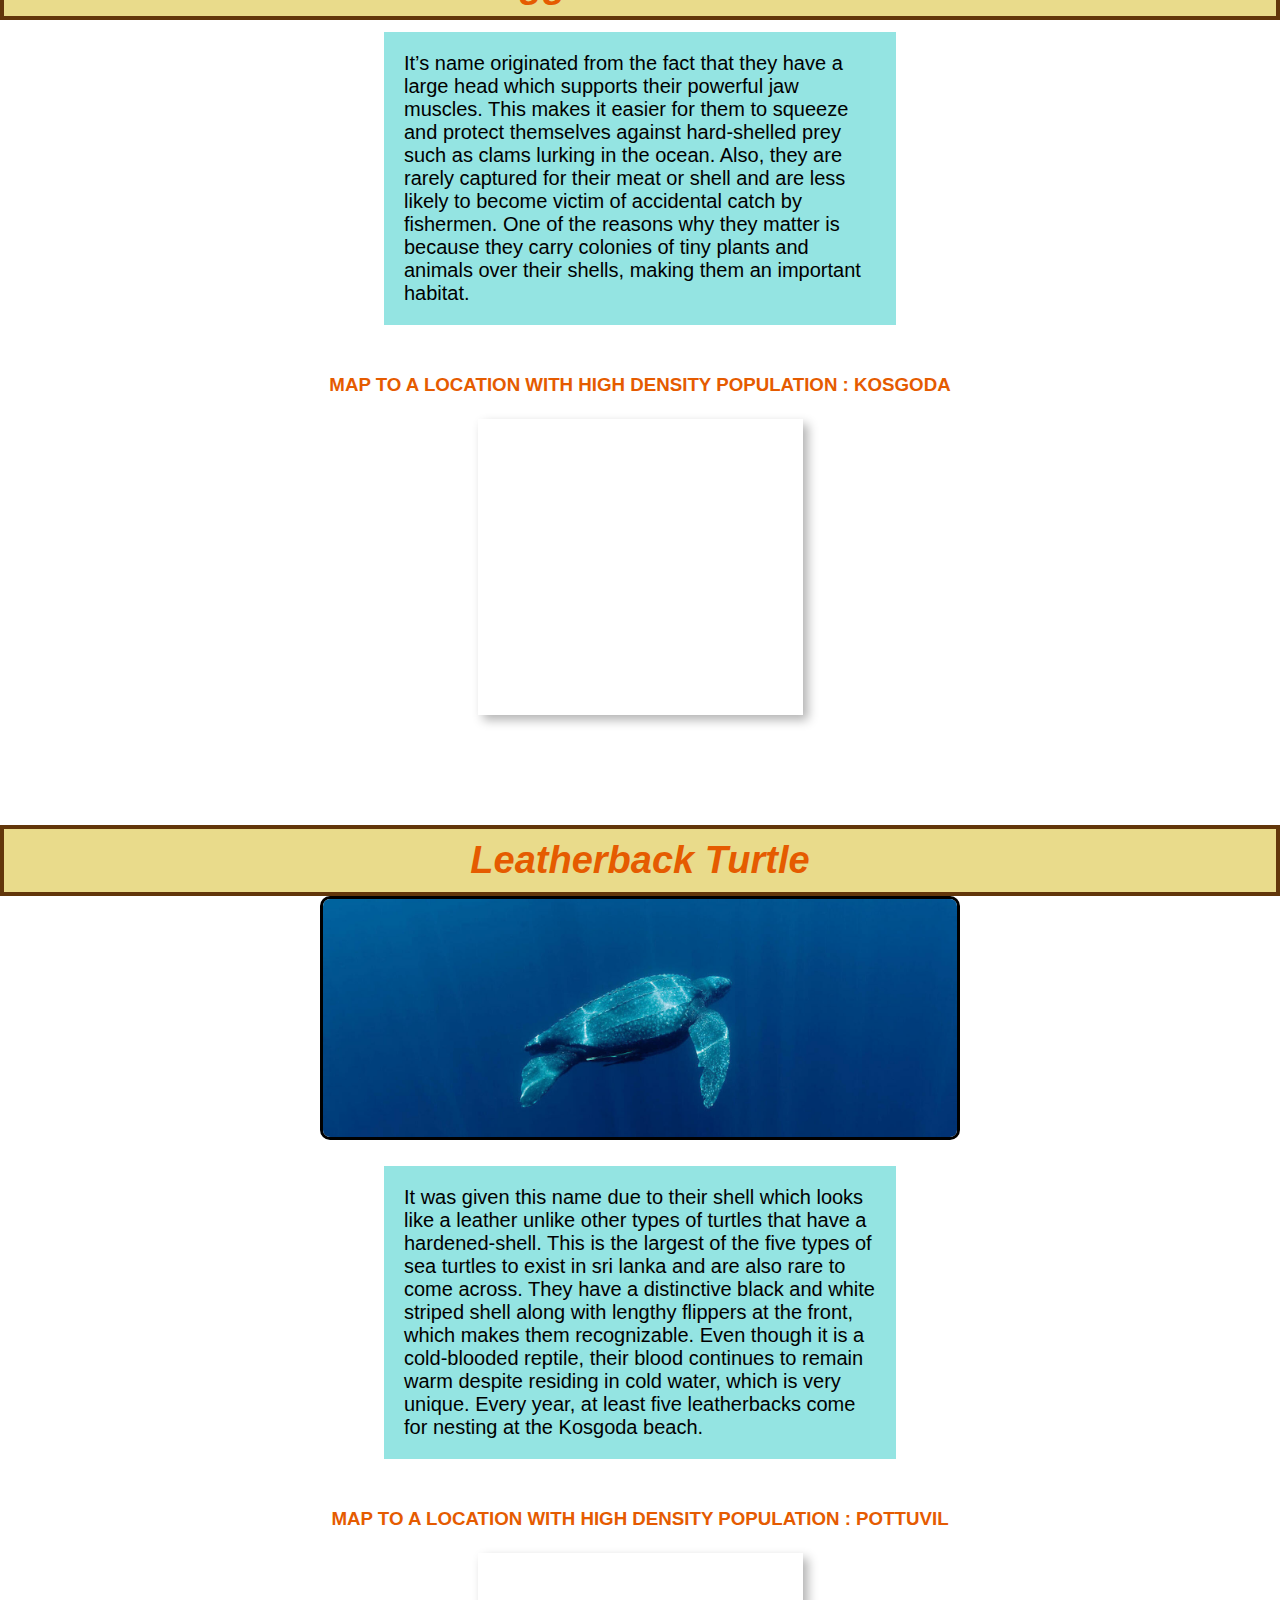
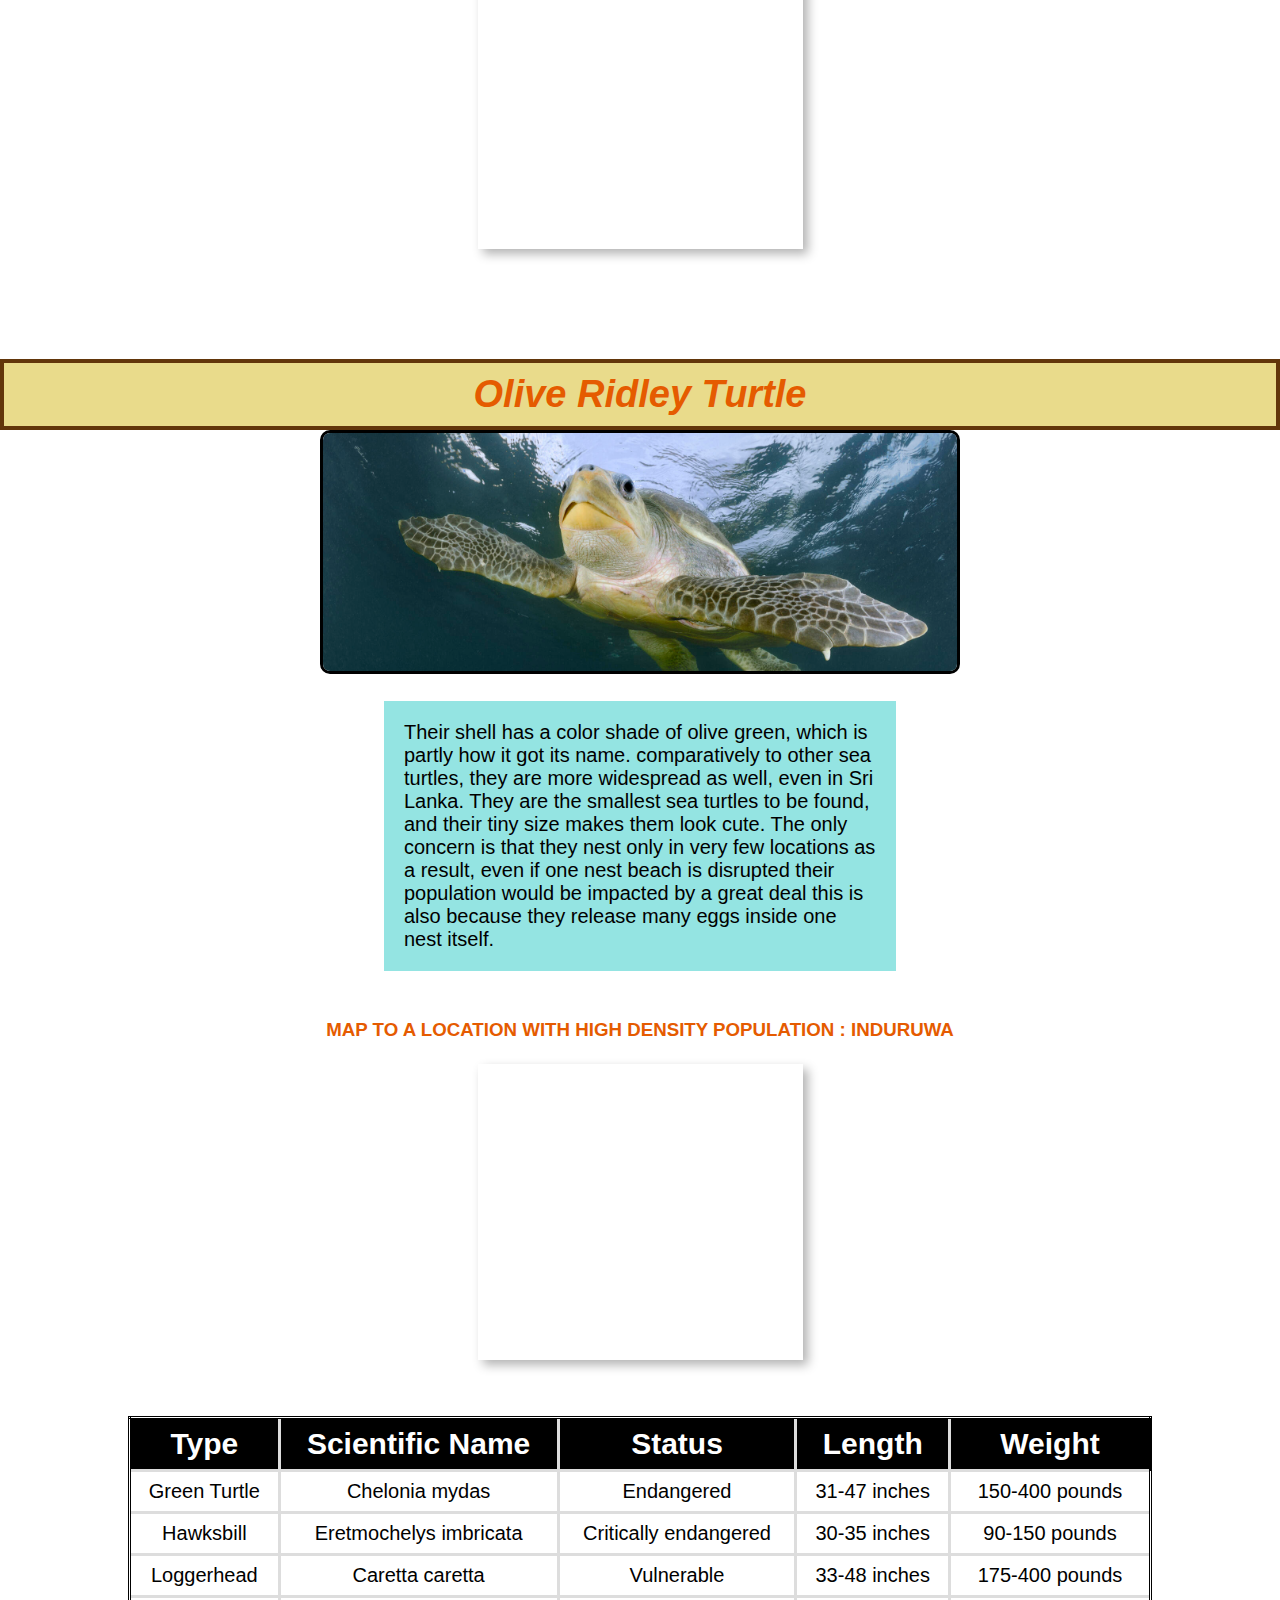
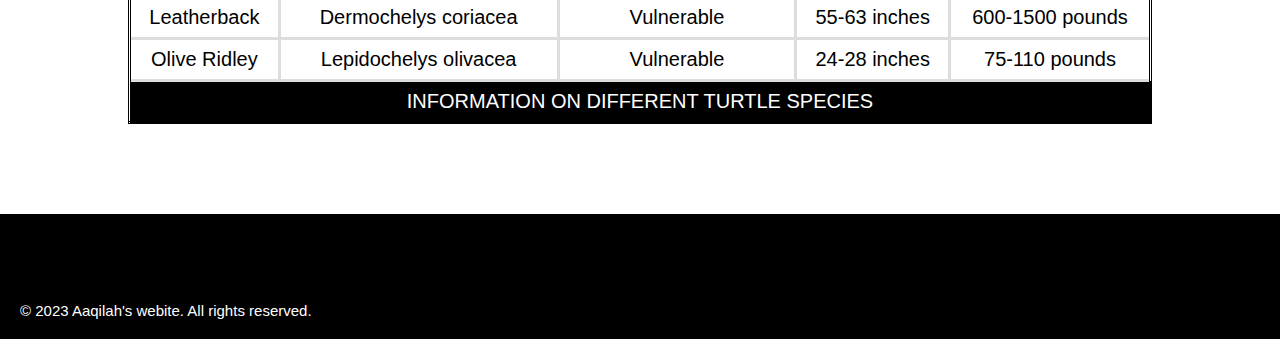
<file: turtlecategories.html>
<!Doctype html>
<html lang="en">
    <head>
        <meta charset="UTF-8">
        <meta http-equiv="X-UA-compatible" content="IE=edge">
        <meta name="viewport" content="width=device-width, initial-scale=1.0">
        <title> Turtle categories </title>
        <link rel="stylesheet" href="turtlecateg.css">
    </head>
   
        <body>

            <header>
                <nav>
                    <div class="logo">
                        <a href="index.html">
                            <p>TURTHATCH</p>
                        </a>
                    </div>
                    <ul>
                        <li> <a  href="index.html"> home </a></li>
                        <li> <a class="active" href="turtlecategories.html"> turtle categories </a></li>
                        <li> <a  href="hikkaduwa.html"> hikkaduwa hatchery </a></li>
                        <li> <a  href="threats.html"> threats </a></li>
                        <li> <a  href="#"> other hatcheries </a>
                        <ul>
                            <li> <a href="kosgoda.html">KOSGODA</a></li>
                            <li> <a href="bentota.html">BENTOTA</a></li>
                         </ul>
                        </li>
                        <li> <a  href="donate.html"> purchase / donate </a></li>
                    </ul>
                </nav>
            </header>

            <div class="bgimage">
                <img src="media/pint2.jpg" alt="turtle" style="width: 50%;">
                
                <div class="imagetext">
                    <h2>DIFFERENT SPECIES OF SEA TURTLES THAT CAN BE FOUND ALONG THE SRI LANKAN SHORES</h2>
                </div>
            </div> <br><br><br>

    <div class="container">
        <div class="GT"> <!--greenturtle-->
            <div class="responsive-image">
                <img src="media/5dyw3l7s9j_Green_Turtle_Hero_image_260214.jpg"  alt="Green turtle">
            </div>
            <h2 id="h-green"><i><b>the green turtle</b></i></h2>
           
            <div class="text">
            <p>
                It is one of the largest sea turtles. An interesting fact about this turtle is that despite it’s name suggesting it as “green”, the turtle is not of that color. Instead it has a layer of body fat that is actually green underneath it’s carapace. Green turtles feed on seagrass and algae and the seagrass that they consume digests in a short time and is then released as recycled nutrients to the plants and species that exist underwater. They are able to traverse long distances between it’s feeding and breeding sites and the place where it resides. They are one of the most common to exist in sri lankan waters. However, despite them being protected they are becoming endangered.
            </p>
            </div>
           
            <h3> Map to a location with high density population : Rekawa</h3>

            <div class="map"> <!--rekawa-->
               
                <iframe src="https://www.google.com/maps/embed?pb=!1m18!1m12!1m3!1d3967.628939862692!2d80.85284947485323!3d6.045540593940178!2m3!1f0!2f0!3f0!3m2!1i1024!2i768!4f13.1!3m3!1m2!1s0x3ae6b4f71b54391d%3A0x6edcdb75d1d6b794!2sRekawa%20Turtle%20Beach!5e0!3m2!1sen!2slk!4v1685424454224!5m2!1sen!2slk" width="400" height="300" style="border:0;" allowfullscreen="" loading="lazy" referrerpolicy="no-referrer-when-downgrade"></iframe>
            </div>
        </div>
    </div><br><br><br><br>


    <section>
    <div class="container">
         <!--hawksbill-->
            <div class="HB">
                <div class="responsive-image">
                    <img src="media/917vz2rf4k_Medium_WW22305.jpg" alt="hawksbill turtle">
                </div>
                <h2 id="h-bill"><i><b>hawksbill turtle</b></i></h2>

                <div class="text">
                    <p>
                        Its name was derived from the fact that it has a beak that’s narrow and pointed. They are mainly known for their beautiful shell, which is in demand because of the pattern on the shell which makes its edges give a serrated-look and so is used to make ornaments and jewelry. This has led to them being hunted down as well. They get rid of prey like sponges from the reef’s surface which allows reef fish to feed on them more easily without them being at risk which ensures that the coral reefs remain healthy.
                    </p>
                </div>
                
                <h3> Map to a location with high density population : Pigeon island national park</h3>
                <div class="map"><!--pigeon island national park-->
                    
                    <iframe src="https://www.google.com/maps/embed?pb=!1m18!1m12!1m3!1d1971.8404433944322!2d81.20441439999999!3d8.7218213!2m3!1f0!2f0!3f0!3m2!1i1024!2i768!4f13.1!3m3!1m2!1s0x3afbbfbf56b2326f%3A0x7b13c75a4db5fbcf!2sPigeon%20Island%20Marine%20National%20Park!5e0!3m2!1sen!2slk!4v1685424553699!5m2!1sen!2slk" width="400" height="300" style="border:0;" allowfullscreen="" loading="lazy" referrerpolicy="no-referrer-when-downgrade"></iframe>
                </div>
            </div>   
    </div>
    </section>
    <br><br><br><br>

    <section>
    <div class="container">
        <!--loggerhead--> <!--kosgoda-->
            <div class="LH">
                <div class="responsive-image">
                    <img src="media/3bk2k87z6g_MID_110648loggerhead_hero.jpg"  alt="loggerhead turtle" >
                </div>
                <h2 id="l-head"><i><b>loggerhead turtle</b></i></h2>

                <div class="text">
                    <p>
                        It’s name originated from the fact that they have a large head which supports their powerful jaw muscles. This makes it easier for them to squeeze and protect themselves against hard-shelled prey such as clams lurking in the ocean. Also, they are rarely captured for their meat or shell and are less likely to become victim of accidental catch by fishermen. One of the reasons why they matter is because they carry colonies of tiny plants and animals over their shells, making them an important habitat. 
                    </p>
                </div>
                 <h3> Map to a location with high density population : Kosgoda</h3>
                <div class="map">
                    <iframe src="https://www.google.com/maps/embed?pb=!1m18!1m12!1m3!1d31723.424647326716!2d80.00407194702387!3d6.338559793663453!2m3!1f0!2f0!3f0!3m2!1i1024!2i768!4f13.1!3m3!1m2!1s0x3ae22bd2c88fd773%3A0xe745cf053e7bab75!2sKosgoda%20Sea%20Turtle%20Conservation%20Project!5e0!3m2!1sen!2slk!4v1685424698408!5m2!1sen!2slk" width="400" height="300" style="border:0;" allowfullscreen="" loading="lazy" referrerpolicy="no-referrer-when-downgrade"></iframe>
                </div>
            </div>   
    </div>
    </section>
    <br><br><br><br>

    <section>
    <!--leatherback--> <!--pottuvil-->
    <div class="container">
        
            <div class="LB">
            <h2 id="l-back"><i><b>leatherback turtle</b></i></h2>

            <div class="responsive-image">
                <img src="media/4pbxaph783_SCR_289416.jpg"  alt="leatherback turtle">
            </div>

            <div class="text">
                <p>
                    It was given this name due to their shell which looks like a leather unlike other types of turtles that have a hardened-shell. This is the largest of the five types of sea turtles to exist in sri lanka and are also rare to come across. They have a distinctive black and white striped shell along with lengthy flippers at the front, which makes them recognizable. Even though it is a cold-blooded reptile, their blood continues to remain warm despite residing in cold water, which is very unique. Every year, at least five leatherbacks come for nesting at the Kosgoda beach.
                </p>
            </div>

            <h3> Map to a location with high density population : Pottuvil</h3>
            
            <div class="map">
                <iframe src="https://www.google.com/maps/embed?pb=!1m18!1m12!1m3!1d63379.10554260012!2d81.79372536807135!3d6.867330041520274!2m3!1f0!2f0!3f0!3m2!1i1024!2i768!4f13.1!3m3!1m2!1s0x3ae5a3f941a1f9d3%3A0x493eb5ec8adac4ab!2sPOTTUVILL%20BEACH%20LINE!5e0!3m2!1sen!2slk!4v1685424771352!5m2!1sen!2slk" width="400" height="300" style="border:0;" allowfullscreen="" loading="lazy" referrerpolicy="no-referrer-when-downgrade"></iframe>
            </div>
            </div>
    </div>
    </section>
    <br><br><br><br>


    <section>
    <div class="container">
        <!--olive ridley--> <!--induruwa-->
        
            <div class="OR">
                <h2 id="o-rid"><i><b>olive ridley turtle</b></i></h2>

                <div class="responsive-image">
                    <img src="media/4s801bhqbf_HI_287332Circle.jpg"  alt="olive ridley turtle" >
                </div>

                

                <div class="text">
                    <p>
                        Their shell has a color shade of olive green, which is partly how it got its name. comparatively to other sea turtles, they are more widespread as well, even in Sri Lanka. They are the smallest sea turtles to be found, and their tiny size makes them look cute. The only concern is that they nest only in very few locations as a result, even if one nest beach is disrupted their population would be impacted by a great deal this is also because they release many eggs inside one nest itself. 
                    </p>
                </div>
                
                <h3> Map to a location with high density population : Induruwa</h3>

                <div class="map">
                    <iframe src="https://www.google.com/maps/embed?pb=!1m18!1m12!1m3!1d15860.509525319547!2d79.99025648715819!3d6.37755330000001!2m3!1f0!2f0!3f0!3m2!1i1024!2i768!4f13.1!3m3!1m2!1s0x3ae22b2ef1581193%3A0x29915ac4e1fdab67!2sInduruwa%20Beach!5e0!3m2!1sen!2slk!4v1685424908760!5m2!1sen!2slk" width="400" height="300" style="border:0;" allowfullscreen="" loading="lazy" referrerpolicy="no-referrer-when-downgrade"></iframe>
                   </div>
                </div>
            </div>
    
    </section>
    <br>
 
       

        <section>
            <div id="table-sec">
                <table>
                    <tr>
                    <th>type</th>
                    <th>scientific name</th>
                    <th>status</th>
                    <th>length</th>
                    <th>weight</th>
                    </tr>
                    <tr>
                        <td>Green Turtle</td>
                        <td>Chelonia mydas</td>
                        <td>Endangered</td>
                        <td>31-47 inches</td>
                        <td>150-400 pounds</td>
                    </tr>
                    <tr>
                        <td>Hawksbill</td>
                        <td>Eretmochelys imbricata</td>
                        <td>Critically endangered</td>
                        <td>30-35 inches</td>
                        <td>90-150 pounds</td>
                    </tr>
                    <tr>
                        <td>Loggerhead</td>
                        <td>Caretta caretta</td>
                        <td>Vulnerable</td>
                        <td>33-48 inches</td>
                        <td>175-400 pounds</td>
                    </tr>
                    <tr>
                        <td>Leatherback</td>
                        <td>Dermochelys coriacea</td>
                        <td>Vulnerable</td>
                        <td>55-63 inches</td>
                        <td>600-1500 pounds</td>
                    </tr>
                    <tr>
                        <td>Olive Ridley</td>
                        <td>Lepidochelys olivacea</td>
                        <td>Vulnerable</td>
                        <td>24-28 inches</td>
                        <td>75-110 pounds</td>
                    </tr>
                    <tfoot>
                        <tr>
                            <td colspan="5">INFORMATION ON DIFFERENT TURTLE SPECIES</td>
                        </tr>
                    </tfoot>
                </table>
            </div>
        </section>
        <br><br><br><br><br>

        <footer>
            <br><br><br><br><p>&copy; 2023 Aaqilah's webite. All rights reserved.</p>
            <!--MAHOORA. (2023) Most interesting sea turtle facts from Sri Lanka. [online] Available from: (Anon., 2023) [Accessed: 2nd April 2023]-->
            <!--WORLD WILD LIFE. (2023) Sea turtle. [online] Available from: https://www.worldwildlife.org/species/sea-turtle [Accessed: 3rd April 2023]-->
            <!--OUR BREATHING PLANET. (2023) 5 Phenomenal Sea turtles. [online] Available from: https://www.ourbreathingplanet.com/5-phenomenal-sea-turtles/ [Accessed: 4th April 2023]-->
        </footer>
        
    </body>
    
</html>
</file>
<file: indexstyle.css>
*{
    margin: 0px;
    padding: 0px;
    box-sizing: border-box;
}
/*start of navigation code*/
nav{
    
    width: 100%;
    height: 85px;
    top: 0; /*just added now*/
    z-index: 1; /*just added now*/
    line-height: 85px;
    padding: 0px 100px; /*0px is for top & bottom, 100px is for left & right */
    position: fixed;
    background-image: linear-gradient(#18f0ec, #2ae3fb); /*in linear grad. can add min. 2 colors */
   
     
}
nav .logo p{                  /* after nav if you don't put a space it does not work*/
    font-size: 50px;
    font-weight: bold;
    float: left;
    color: white;
    text-transform: uppercase;
    letter-spacing: 1.5px;
    cursor: pointer;
    text-align: left;

}
nav ul{
    float: right;
}
nav li{
    display: inline-block;
    list-style: none; /*bcus we don't want bullets */
    
}
nav li a{
    font-family: Verdana, Geneva, Tahoma, sans-serif;
    font-size: 10.5px;
    font-weight: bolder;
    text-transform: uppercase;
    padding: 6px 12px;
    color:white;
    text-decoration: none; /* links bydefault are underlined, so remove it*/
    border-radius: 5px;
}
nav li a:hover{ /*the color that appears inside the nav link when you move your cursor over it*/
    color: rgb(0, 0, 0);
    transition: all 0.4s ease 0s;
}

a.active, a:hover{
    background: rgb(1, 209, 237);
    transition: all 0.4s ease 0s;
    padding: 10px 10px;
    
}
nav ul li ul{
    position: absolute;
    display: none;
    background-color: #37e2e0;
    border-radius: 0px 0px 5px 5px;

}
nav ul li:hover ul{
    display: block;
}

nav ul li ul li{
    line-height: 1;
    width: 140px;
    border-radius: 5px;
    padding: 6px;
    display: block;
    margin-left: 15%;
    padding-bottom: 15px;

}
nav ul li ul li a{
    padding: 10px 16px;

}
nav ul li ul li a:hover{
    background-color: rgb(1, 209, 237);

}
nav ul li a:hover{
    background-color: rgb(1, 209, 237);
}

@media screen and (max-width: 768px) {
    nav{
      height: auto;
      line-height: inherit;
      padding: 4px;
      position: static;
      margin-top: -12.5%;
    }
  
    nav .logo p{
      float: none;
      text-align: center;
    }
  
    nav ul{
      float: none;
      text-align: center;
      padding: 0;
    }
    nav li{
      display: block;
      margin-bottom: 10px;
    }
    nav li a{
      display: block;
      padding: 6px 0;
    }
    nav ul li ul{
      position: static;
      display: none;
      background-color: #37e2e0 ;
      border-radius: 0;
    }
    nav ul li:hover ul{
      display: block;
    }
    nav ul li ul li{
      width: 100%;
      margin-left: 0;
    }
  }

                             /*end of navigation code*/

.bgimage{
   
    background-repeat: no-repeat;
    position: relative;
    text-align: center;
    overflow-x: hidden;
    overflow-y: hidden;
    
}
.bgimage img{
    max-width: 100%;
    width: 70%;
    height: auto;
}

body{
    padding-top: 85px; /* this value should be the same as the navbar height*/ 
    font-family: Verdana, Geneva, Tahoma, sans-serif;
    
}

/*textoverlay on bgimage*/
.imagetext{
    position: absolute;
    top: 10%;
    left: 5%;
    width: 35%;
    background-color: rgb(202, 185, 185);
    box-shadow: 5px 5px 10px white;
    padding: 10px;
    text-align: center;
    cursor: pointer;    
}

.imagetext:hover{
    background-color: #a3e4e3;
}
.imagetext h2{
    font-size: 25px;
    font-weight: bold;
    margin-bottom: 10px;
}
.button{
   
    border-radius: 15px;
    display: inline-block;
    padding: 10px 20px;
    background-color: rgb(255, 0, 0);
    text-decoration: none;
    font-weight: bolder;
    font-size: 25px;
    color: rgb(255, 255, 255);
    transition: background-color 0.3s ease;
   
}
.button:hover{
    background-color: greenyellow;
    color: black;
}
/*intro*/
.text0 h1{
            text-align: center;
            font-size: 30px;
            color: rgb(3, 93, 3);
            font-weight: bolder;
           
}
.text0 p{
margin-left: 10%;
margin-right: 10%;
text-align: center;
font-size: 20px;
display: flex;
}

/*section 1*/

.section1{

}
.container{
    display: flex;
    flex-wrap: wrap;
    justify-content: space-between;  
    align-items: center;
    text-align: center;
 }

.sec1{
    flex: 0 0 100%;
}

.textcontain{
    display: flex;
    flex-wrap: wrap;
    justify-content: center;
 }

.ulist{
    list-style-type: square; /* no change whether you put left or dont bcus default is left*/
    font-size: 20px;   
    margin-left: 40%;
}

.ulist li{
    padding-bottom: 13px;
}
.text1{
    margin: 1% 2%;
    width: 35%;
    box-sizing: border-box; 
}

.text1:hover{
    background-color: #a3e4e3;
}
.text1 p{
    margin: 1% auto 3%;
    font-size: 20px; 
    background: #94e4e2;
    padding: 20px;
    box-sizing: border-box;  

}

.responsive-image1{
    max-width: 100%; /*ensures that the image does not exceed the width of its container and scales proportionally.*/
    height: auto; /* maintains the image's aspect ratio as it adjusts to the container width.*/
    margin: 0 auto;/*centers the image horizontally within its container.*/
    width: 25%; /* Adjust this value as desired */
    display: block;
}

/*section 2*/

.sec2{
    flex: 0 0 100%;
}

.responsive-image{

    max-width: 100%; /*ensures that the image does not exceed the width of its container and scales proportionally.*/
    height: auto; /* maintains the image's aspect ratio as it adjusts to the container width.*/
    margin: 0 auto;/*centers the image horizontally within its container.*/
    width: 25%; /* Adjust this value as desired */
}

.section2{
    text-align: center;
}

h2{
    font-size: 26px;
    
    text-align: center;
    color: #ff6b1b;
}


.olist{
    
    list-style-type: upper-roman;
    text-align: left; /* no change whether you put left or dont bcus default is left*/
    margin-top: 2%;
    margin-left: 5%;
    font-size: 20px;  
}

.olist li{
    padding-bottom: 20px;
}

.numlist{
    background-color: rgb(127, 254, 111);
    padding: 3px;
}


.text-wrap{
    white-space: normal;
    word-wrap: break-word;
    padding: 10px;
    margin: 0;  
}

/*section3*/


.responsive-image2{

    max-width: 100%; 
    height: auto; 
    width: 35%; 
}

.imagemerge{
    display: flex;
    overflow: hidden;
    margin: 0 auto;
}

.ulist2{

    list-style-type: square;
    text-align: left; /* no change whether you put left or dont bcus default is left*/
    margin-top: 2%;
    margin-left: 15%;
    font-size: 20px;
    
}

.list{
    border-style: double;
    background-color: rgb(127, 254, 111);
    padding: 3px;
    display: flex;
    flex-direction: column;
}

.ulist2 li{
    padding-bottom: 13px;   
}

/*footer css*/
footer{
    background-color: rgb(0, 0, 0);
    color:rgb(255, 255, 255);
    padding:20px;
    text-align: left;
    font-size: 15px;
}

/*media queries*/

@media screen and (max-width: 768px) {

    .text1{
        width: 90%;
    }

    .ulist2 li{
        width: 100%;
    }
    .ulist{
        margin-left: 17%;
        width: 80%;
    }
   
    
    
}
</file>
<file: bentota.css>
html{
    font-size: 16px;
}
*{
    margin: 0px;
    padding: 0px;
    box-sizing: border-box;
}
/*start of navigation code*/
nav{
    
    width: 100%;
    height: 85px;
    top: 0; /*just added now*/
    z-index: 1; /*just added now*/
    line-height: 85px;
    padding: 0px 100px; /*0px is for top & bottom, 100px is for left & right */
    position: fixed;
    background-image: linear-gradient(#18f0ec, #2ae3fb); /*in linear grad. can add min. 2 colors */
     
}
nav .logo p{                  /* after nav if you don't put a space it does not work*/
    font-size: 3rem;
    font-weight: bold;
    float: left;
    color: white;
    text-transform: uppercase;
    letter-spacing: 1.5px;
    cursor: pointer;
    text-align: left;

}
nav ul{
    float: right;
}
nav li{
    display: inline-block;
    list-style: none; /*bcus we don't want bullets */
    
}
nav li a{
    font-family: Verdana, Geneva, Tahoma, sans-serif;
    font-size: 0.813rem;
    font-weight: bolder;
    text-transform: uppercase;
    padding: 6px 12px;
    color:white;
    text-decoration: none; /* links bydefault are underlined, so remove it*/
    border-radius: 5px;
}
nav li a:hover{ /*the color that appears inside the nav link when you move your cursor over it*/
    color: rgb(0, 0, 0);
    transition: all 0.4s ease 0s;
}


a.active, a:hover{
    background: rgb(1, 209, 237);
    transition: all 0.4s ease 0s;
    padding: 10px 10px;
    
}
nav ul li ul{
    position: absolute;
    display: none;
    background-color: #37e2e0;
    border-radius: 0px 0px 5px 5px;

}
nav ul li:hover ul{
    display: block;
}

nav ul li ul li{
    line-height: 1;
    width: 140px;
    border-radius: 5px;
    padding: 6px;
    display: block;
    margin-left: 15%;
    padding-bottom: 15px;

}
nav ul li ul li a{
    padding: 10px 16px;

}
nav ul li ul li a:hover{
    background-color: rgb(1, 209, 237);

}
nav ul li a:hover{
    background-color: rgb(1, 209, 237);
}

@media screen and (max-width: 768px) {
    nav{
      height: auto;
      line-height: inherit;
      padding: 4px;
      position: static;
      margin-top: -12.5%;
    
    }
  
    nav .logo p{
      float: none;
      text-align: center;
      font-size: 1.563rem;
    }
  
    nav ul{
      float: none;
      text-align: center;
      padding: 0;
    }
    nav li{
      display: block;
      margin-bottom: 10px;
    }
    nav li a{
      display: block;
      padding: 6px 0;
      font-size: 0.75rem;
    }
    nav ul li ul{
      position: static;
      display: none;
      background-color: #37e2e0 ;
      border-radius: 0;
    }
    nav ul li:hover ul{
      display: block;
    }
    nav ul li ul li{
      width: 100%;
      margin-left: 0;
    }
  }


                             /*end of navigation code*/


.bgimage{
   
    background-repeat: no-repeat;
    position: relative;
    text-align: center;
    overflow-x: hidden;
    overflow-y: hidden;
    
}
.bgimage img{
    max-width: 100%;
    width: 70%;
    height: auto;
    
}

body{
    padding-top: 85px; /* this value should be the same as the navbar height*/ 
    font-family: Verdana, Geneva, Tahoma, sans-serif;
    
}

.overlay1{
    position: absolute;
    bottom: 0;
    background: rgb(6, 20, 101);
    background: rgba(250, 171, 81, 0.603); /*black see-through*/
    color: #020c50;
    width: 100%;
    transition: .5s ease;
    opacity: 0;
    color: rgb(0, 0, 0);
    font-size: 1.563rem;
    padding: 20px;
    text-align: left;
    font-weight: bold;
    font-family: Cambria, Cochin, Georgia, Times, 'Times New Roman', serif;
}

           /*when u move mouse over the container, fade in the overlay title*/
.container:hover .overlay1{
        opacity: 1;
    }


.mainimage{
    display: block;
   /* width: 100%;
    height: auto;*/

}

.section1 h2{
   
    text-transform: uppercase;
    font-size: 2.5rem;
    background-color:rgb(151, 129, 85);
    padding: 15px;
    color: white;
    text-align: center;
    margin-top: -4.25%;
}

.text1{
    
    display: flex;
    flex-wrap: wrap;
    justify-content: space-between;
    margin-left:25%;
    font-size: 1.688rem;
    padding: 20px;
    width: 50%;
    color: rgb(0, 63, 9); 
    text-align: center;
}

.text3 ul li{
    font-size: 1.25rem;
    list-style-type:square;
    margin-left: 10%;
}

.text3 li{
    padding-bottom: 15px;
}

h3{

    font-size: 1.688rem;
    background-color:rgb(93, 93, 87);
    padding: 15px;
    color: white;
    text-align: center;
    margin-top: -4.5%;
    width: 50%;
    margin-left: 26%;

}
.text2 ul li{

    font-size: 1.25rem;
    list-style-type:square;
    margin-left: 25%;
}

.text2 li{
    padding-bottom: 15px;
}

hr{
    border: none;
    background-color: rgb(53, 167, 4);
    height: 2px;
    margin: 15px 0;
}

.imagemerge{
    display: flex;
    margin: 0 auto;
    /*fade image animation*/
    overflow: hidden;
}

.responsive-image2{

    max-width: 100%; 
    height: auto; 
    width: 35%; 
}

/*fade image animation*/

.imagemerge img{
    transition: opacity 0.5s ease;
}

.imagemerge:hover img{
    opacity: 0;
}

.imagemerge:hover .text-overlay{
    opacity: 1;
}

.text4{
    display: flex;
    flex-wrap: wrap;
    justify-content: space-between;
    margin-left:25%;
    font-size: 1.313rem;
    padding: 20px;
    width: 50%;
    color: rgb(2, 54, 10); 
    text-align: center;
    font-weight: bold;
 }
 
 .map{
    text-align: center;
    

 }

.image{
    position: relative;
    width: 25%;
    margin-top: 2%;
    margin-left: 37%;
}

.image_img{
    display: block;
    width: 100%;

}
.image_overlay{
    position: absolute;
    top: 0;
    left: 0;
    width: 100%;
    height: 100%;
    background: rgba(0, 0, 0, 0.6); /*make this high as possible so that your white text contrasts well*/
    color: white;
    font-family:'quicksand', sans-serif;
    display: flex;
    flex-direction: column;
    align-items: center;
    justify-content: center;
    opacity: 0; /*this way text is hidden by default*/
    transition: opacity 0.25s;
}

.image_overlay > *{ /*targetting every direct child of this class*/
    transform: translateY(20px);
    transition: transform 0.25s;
}

.image_overlay:hover{
    opacity: 1; /*shows the overlay when hovering over*/

}

.image_overlay:hover > *{
    transform: translateY(0);

}

.image_description{
    font-size: 2rem;
    font-weight: bold;
    text-align: center;
}
.text-overlay{
    font-size: 1.2rem;
    margin-top: -70%;
}

.bgimage{
    width: 100%;
    max-width: 100%;
    height: auto;
}


/*footer css*/
footer{
    background-color: rgb(0, 0, 0);
    color:rgb(255, 255, 255);
    padding:20px;
    text-align: left;
    font-size: 15px;
}







@media screen and (max-width: 768px) {

    nav li a{
        font-size: 0.55rem;

    }

    .section1 h2{
        font-size: 1.25rem;
        margin-top: -10%;
    }
    .image{
        width: 40%;
        margin: 0 auto;
        margin-top: 4%;
    }
    .text1{
        font-size: 1.5rem;
    }
    .imagemerge img{
        width: 100%;
        height: auto;
        
       
    }

    .text-overlay {
        margin-top: -205%;
        margin-right: 15%;
        
        width: 63%;
        display: flex;
        flex-wrap: nowrap;
    }
    .text2 ul li, .text3 ul li{
        font-size: 1.25rem;
        width: 50%;
        margin: 0 auto;
    }
    h3{
        width: 80%;
        margin-left: 10%;
        font-size: 1.7rem;
    }
    .text2, .text4, .text3{
        font-size: 1.25rem;

    }
   
}
</file>
<file: confirmation.css>
header{
    background-color: green;
    height: 100px;
    width: 100%;
    position: relative;
}

label.logo{
    color: white;
    font-size: 60px;
    margin-left: 38%;
    font-weight: bold;
    line-height: 80px;
    
}

body{
    font-family: Arial, sans-serif;
}

h3, p{
    text-align: center;
}

th, td, tr{
    padding: 10px;
    border: 2px solid #000000;
}


/* CSS to collapse the table when all rows are hidden */
#ticketTable{
    border-collapse: collapse;
    border-radius: 10px;
    border: 1px solid black;
    margin-left: 30%;
}
#ticketTable th{
    width: 300px;
    margin: auto;
    padding: 5px;
    background-color: #ddd6d6;
    
    border: 1px solid black;
    position: relative;
    text-align: center;
    align-content: center;
}
#ticketTable td{
    width: 300px;
    margin: auto;
    padding: 5px;    
    border: 1px solid black;
    position: relative;
    text-align: center;
    align-content: center;
} 

/* CSS to hide rows without gaps */
.hidden-row {
    display: none;
  }
  
  #ticketTable {
    border-collapse: collapse;
  }

  button {
    color: #FFF;
    background-color: #428BCA;
    border: 1px solid #357EBD;
    height: 39px;
    margin: 0;
    padding: 6px 20px;
    border-radius: 2px;
    font-family: inherit;
    font-size: 100%;
}

button:hover {
    background-color: #3276B1;
    border-color: #285E8E;
    cursor: pointer;
}
</file>
<file: details.css>
header{
    background-color: green;
    height: 100px;
    width: 100%;
    position: relative;
}

label.logo{
    color: white;
    font-size: 60px;
    margin-left: 38%;
    font-weight: bold;
    line-height: 80px;
    
}

.form-control.success input {
    border-color: green;
}

.form-control.error input {
    border-color: red;
}

span{
    color: red;
    font-size: small;
}


body{
    font-family: Arial, sans-serif;
}




button{
    cursor: pointer;
}




  

  
button {
    color: #FFF;
    background-color: #007bff8b;
    border: 1px solid #357EBD;
    height: 39px;
    margin-left: 15%;
    padding: 6px 20px;
    border-radius: 2px;
    font-family: inherit;
    font-size: 100%;
}

button:hover {
    background-color: #3276B1;
    border-color: #285E8E;
    cursor: pointer;
}

.container{
    margin-left: 15%;
}

form label {
    display: block;
    margin: 10px;
    font-weight: bold;
    font-family: Arial;
    font-size: 17px;
}

form input{
    display: block;
    margin: 10px;

}
form select{
    display: block;
    margin: 10px;
}

.container2{
   margin-top: -40%;
    margin-right: 15%;
}


button:disabled {
    background-color: #ccc;
    cursor: not-allowed;
}
table{
    margin-right: 10%;
}

h2{
    text-align: center;
}


form{
margin-top: -20%;
}

select{
    width: 16%;
    padding: 5px;
    border: 1px solid #ccc;
    border-radius: 4px;
}


@media screen and (max-width: 768px) {
    .container {
        flex-direction: column;
        align-items: center;
    }

    .container2{
        margin-top: 4%;
    }
  

}



/*int tel style*/
ul {
    top: 100% !important;
    transform: translateY(0%) !important;
}

.iti {
    position: relative;
    display: inline-block;
}

input[type=tel] {
    padding-right: 6px;
    padding-left: 52px;
    margin-left: 0;

    position: relative;
    z-index: 0;
    margin-top: 0 !important;
    margin-bottom: 0 !important;
    margin-right: 0;
    border: 1px solid #CCC;
    width: 270px;
    height: 35px;
    /* padding: 6px 12px; */
    border-radius: 2px;
    font-family: inherit;
    font-size: 100%;
    color: inherit;
}



.iti {
    position: relative;
    display: inline-block;
}

input[type=tel] {
    padding-right: 6px;
    padding-left: 52px;
    margin-left: 0;

    position: relative;
    z-index: 0;
    margin-top: 0 !important;
    margin-bottom: 0 !important;
    margin-right: 0;
    border: 1px solid #CCC;
    width: 270px;
    height: 35px;
    /* padding: 6px 12px; */
    border-radius: 2px;
    font-family: inherit;
    font-size: 100%;
    color: inherit;
}


/* CSS to collapse the table when all rows are hidden */
#ticketTable{
    border-collapse: collapse;
    border-radius: 10px;
    border: 1px solid black;
    margin-left: 40%;
}

th, td, tr{
    padding: 10px;
    border: 2px solid #000000;
}

#ticketTable th{
    width: 300px;
    margin: auto;
    padding: 5px;
    background-color: #ddd6d6;
    
    border: 1px solid black;
    position: relative;
    text-align: center;
    align-content: center;
}
#ticketTable td{
    width: 300px;
    margin: auto;
    padding: 5px;    
    border: 1px solid black;
    position: relative;
    text-align: center;
    align-content: center;
} 

/* CSS to hide rows without gaps */
.hidden-row {
    display: none;
  }
  
  #ticketTable {
    border-collapse: collapse;
  }
</file>
<file: international-telephone-input.css>
/* International Telephone Input Css */
.flag-container {
    position: absolute;
    top: 0;
    bottom: 0;
    right: 0;
    padding: 1px;
    right: auto;
    left: 0;
}

.flag-container:hover {
    cursor: pointer;
}

.selected-flag {
    z-index: 1;
    position: relative;
    display: flex;
    align-items: center;
    height: 100%;
    padding: 0 6px 0 8px;
}

.flag.bd {
    height: 12px;
    background-position: -418px 0;
}

.arrow {
    margin-left: 6px;
    width: 0;
    height: 0;
    border-left: 6px solid transparent;
    border-right: 6px solid transparent;
    border-top: 6px solid #555;
}

.arrow-up {
    border-top: none;
    border-bottom: 6px solid #555;
}

.country-list {
    display: none;
    cursor: pointer;
    line-height: 18px;
    font-size: 16px;
    position: absolute;
    top: 50%;
    transform: translateY(-50%);
    z-index: 2;
    list-style: none;
    text-align: left;
    padding: 0;
    margin: 0 0 0 -1px;
    box-shadow: 0px 8px 10px 1px rgb(57 64 78 / 70%), 0px 3px 14px 2px rgb(57 64 78 / 70%), 0px 5px 5px -3px rgb(57 64 78 / 70%);
    background-color: #39404e;
    width: 100%;
    width: auto;
    max-height: 500px;
    white-space: nowrap;
    overflow: auto;
    -webkit-overflow-scrolling: touch;
}

.country-list.active {
    display: inline-block;
}

.country {
    padding: 5px 26px 5px 15px;
    outline: 0;
}

.country-list .divider {
    padding-bottom: 5px;
    margin-bottom: 5px;
    border-bottom: 1px solid rgb(0 0 0 / 12%);
}

.country.highlight {
    background-color: rgb(51 57 70);
}

.flag-box {
    display: inline-block;
    width: 20px;
}

.country-name,
.flag-box {
    margin-right: 6px;
}

.country-name,
.dial-code,
.flag-box {
    vertical-align: middle;
}

.country-name {
    color: #cdcdcd;
}

.dial-code {
    color: #adacaf;
}



/* International Telephone Input Flags Css */
.flag {
    width: 20px;
}

.flag.be {
    width: 18px;
}

.flag.ch {
    width: 15px;
}

.flag.mc {
    width: 19px;
}

.flag.ne {
    width: 18px;
}

.flag.np {
    width: 13px;
}

.flag.va {
    width: 15px;
}

@media (-webkit-min-device-pixel-ratio: 2), (min-resolution: 192dpi) {
    .flag {
        background-size: 5652px 15px;
    }
}

.flag.ac {
    height: 10px;
    background-position: 0 0;
}

.flag.ad {
    height: 14px;
    background-position: -22px 0;
}

.flag.ae {
    height: 10px;
    background-position: -44px 0;
}

.flag.af {
    height: 14px;
    background-position: -66px 0;
}

.flag.ag {
    height: 14px;
    background-position: -88px 0;
}

.flag.ai {
    height: 10px;
    background-position: -110px 0;
}

.flag.al {
    height: 15px;
    background-position: -132px 0;
}

.flag.am {
    height: 10px;
    background-position: -154px 0;
}

.flag.ao {
    height: 14px;
    background-position: -176px 0;
}

.flag.aq {
    height: 14px;
    background-position: -198px 0;
}

.flag.ar {
    height: 13px;
    background-position: -220px 0;
}

.flag.as {
    height: 10px;
    background-position: -242px 0;
}

.flag.at {
    height: 14px;
    background-position: -264px 0;
}

.flag.au {
    height: 10px;
    background-position: -286px 0;
}

.flag.aw {
    height: 14px;
    background-position: -308px 0;
}

.flag.ax {
    height: 13px;
    background-position: -330px 0;
}

.flag.az {
    height: 10px;
    background-position: -352px 0;
}

.flag.ba {
    height: 10px;
    background-position: -374px 0;
}

.flag.bb {
    height: 14px;
    background-position: -396px 0;
}

.flag.bd {
    height: 12px;
    background-position: -418px 0;
}

.flag.be {
    height: 15px;
    background-position: -440px 0;
}

.flag.bf {
    height: 14px;
    background-position: -460px 0;
}

.flag.bg {
    height: 12px;
    background-position: -482px 0;
}

.flag.bh {
    height: 12px;
    background-position: -504px 0;
}

.flag.bi {
    height: 12px;
    background-position: -526px 0;
}

.flag.bj {
    height: 14px;
    background-position: -548px 0;
}

.flag.bl {
    height: 14px;
    background-position: -570px 0;
}

.flag.bm {
    height: 10px;
    background-position: -592px 0;
}

.flag.bn {
    height: 10px;
    background-position: -614px 0;
}

.flag.bo {
    height: 14px;
    background-position: -636px 0;
}

.flag.bq {
    height: 14px;
    background-position: -658px 0;
}

.flag.br {
    height: 14px;
    background-position: -680px 0;
}

.flag.bs {
    height: 10px;
    background-position: -702px 0;
}

.flag.bt {
    height: 14px;
    background-position: -724px 0;
}

.flag.bv {
    height: 15px;
    background-position: -746px 0;
}

.flag.bw {
    height: 14px;
    background-position: -768px 0;
}

.flag.by {
    height: 10px;
    background-position: -790px 0;
}

.flag.bz {
    height: 14px;
    background-position: -812px 0;
}

.flag.ca {
    height: 10px;
    background-position: -834px 0;
}

.flag.cc {
    height: 10px;
    background-position: -856px 0;
}

.flag.cd {
    height: 15px;
    background-position: -878px 0;
}

.flag.cf {
    height: 14px;
    background-position: -900px 0;
}

.flag.cg {
    height: 14px;
    background-position: -922px 0;
}

.flag.ch {
    height: 15px;
    background-position: -944px 0;
}

.flag.ci {
    height: 14px;
    background-position: -961px 0;
}

.flag.ck {
    height: 10px;
    background-position: -983px 0;
}

.flag.cl {
    height: 14px;
    background-position: -1005px 0;
}

.flag.cm {
    height: 14px;
    background-position: -1027px 0;
}

.flag.cn {
    height: 14px;
    background-position: -1049px 0;
}

.flag.co {
    height: 14px;
    background-position: -1071px 0;
}

.flag.cp {
    height: 14px;
    background-position: -1093px 0;
}

.flag.cr {
    height: 12px;
    background-position: -1115px 0;
}

.flag.cu {
    height: 10px;
    background-position: -1137px 0;
}

.flag.cv {
    height: 12px;
    background-position: -1159px 0;
}

.flag.cw {
    height: 14px;
    background-position: -1181px 0;
}

.flag.cx {
    height: 10px;
    background-position: -1203px 0;
}

.flag.cy {
    height: 14px;
    background-position: -1225px 0;
}

.flag.cz {
    height: 14px;
    background-position: -1247px 0;
}

.flag.de {
    height: 12px;
    background-position: -1269px 0;
}

.flag.dg {
    height: 10px;
    background-position: -1291px 0;
}

.flag.dj {
    height: 14px;
    background-position: -1313px 0;
}

.flag.dk {
    height: 15px;
    background-position: -1335px 0;
}

.flag.dm {
    height: 10px;
    background-position: -1357px 0;
}

.flag.do {
    height: 14px;
    background-position: -1379px 0;
}

.flag.dz {
    height: 14px;
    background-position: -1401px 0;
}

.flag.ea {
    height: 14px;
    background-position: -1423px 0;
}

.flag.ec {
    height: 14px;
    background-position: -1445px 0;
}

.flag.ee {
    height: 13px;
    background-position: -1467px 0;
}

.flag.eg {
    height: 14px;
    background-position: -1489px 0;
}

.flag.eh {
    height: 10px;
    background-position: -1511px 0;
}

.flag.er {
    height: 10px;
    background-position: -1533px 0;
}

.flag.es {
    height: 14px;
    background-position: -1555px 0;
}

.flag.et {
    height: 10px;
    background-position: -1577px 0;
}

.flag.eu {
    height: 14px;
    background-position: -1599px 0;
}

.flag.fi {
    height: 12px;
    background-position: -1621px 0;
}

.flag.fj {
    height: 10px;
    background-position: -1643px 0;
}

.flag.fk {
    height: 10px;
    background-position: -1665px 0;
}

.flag.fm {
    height: 11px;
    background-position: -1687px 0;
}

.flag.fo {
    height: 15px;
    background-position: -1709px 0;
}

.flag.fr {
    height: 14px;
    background-position: -1731px 0;
}

.flag.ga {
    height: 15px;
    background-position: -1753px 0;
}

.flag.gb {
    height: 10px;
    background-position: -1775px 0;
}

.flag.gd {
    height: 12px;
    background-position: -1797px 0;
}

.flag.ge {
    height: 14px;
    background-position: -1819px 0;
}

.flag.gf {
    height: 14px;
    background-position: -1841px 0;
}

.flag.gg {
    height: 14px;
    background-position: -1863px 0;
}

.flag.gh {
    height: 14px;
    background-position: -1885px 0;
}

.flag.gi {
    height: 10px;
    background-position: -1907px 0;
}

.flag.gl {
    height: 14px;
    background-position: -1929px 0;
}

.flag.gm {
    height: 14px;
    background-position: -1951px 0;
}

.flag.gn {
    height: 14px;
    background-position: -1973px 0;
}

.flag.gp {
    height: 14px;
    background-position: -1995px 0;
}

.flag.gq {
    height: 14px;
    background-position: -2017px 0;
}

.flag.gr {
    height: 14px;
    background-position: -2039px 0;
}

.flag.gs {
    height: 10px;
    background-position: -2061px 0;
}

.flag.gt {
    height: 13px;
    background-position: -2083px 0;
}

.flag.gu {
    height: 11px;
    background-position: -2105px 0;
}

.flag.gw {
    height: 10px;
    background-position: -2127px 0;
}

.flag.gy {
    height: 12px;
    background-position: -2149px 0;
}

.flag.hk {
    height: 14px;
    background-position: -2171px 0;
}

.flag.hm {
    height: 10px;
    background-position: -2193px 0;
}

.flag.hn {
    height: 10px;
    background-position: -2215px 0;
}

.flag.hr {
    height: 10px;
    background-position: -2237px 0;
}

.flag.ht {
    height: 12px;
    background-position: -2259px 0;
}

.flag.hu {
    height: 10px;
    background-position: -2281px 0;
}

.flag.ic {
    height: 14px;
    background-position: -2303px 0;
}

.flag.id {
    height: 14px;
    background-position: -2325px 0;
}

.flag.ie {
    height: 10px;
    background-position: -2347px 0;
}

.flag.il {
    height: 15px;
    background-position: -2369px 0;
}

.flag.im {
    height: 10px;
    background-position: -2391px 0;
}

.flag.in {
    height: 14px;
    background-position: -2413px 0;
}

.flag.io {
    height: 10px;
    background-position: -2435px 0;
}

.flag.iq {
    height: 14px;
    background-position: -2457px 0;
}

.flag.ir {
    height: 12px;
    background-position: -2479px 0;
}

.flag.is {
    height: 15px;
    background-position: -2501px 0;
}

.flag.it {
    height: 14px;
    background-position: -2523px 0;
}

.flag.je {
    height: 12px;
    background-position: -2545px 0;
}

.flag.jm {
    height: 10px;
    background-position: -2567px 0;
}

.flag.jo {
    height: 10px;
    background-position: -2589px 0;
}

.flag.jp {
    height: 14px;
    background-position: -2611px 0;
}

.flag.ke {
    height: 14px;
    background-position: -2633px 0;
}

.flag.kg {
    height: 12px;
    background-position: -2655px 0;
}

.flag.kh {
    height: 13px;
    background-position: -2677px 0;
}

.flag.ki {
    height: 10px;
    background-position: -2699px 0;
}

.flag.km {
    height: 12px;
    background-position: -2721px 0;
}

.flag.kn {
    height: 14px;
    background-position: -2743px 0;
}

.flag.kp {
    height: 10px;
    background-position: -2765px 0;
}

.flag.kr {
    height: 14px;
    background-position: -2787px 0;
}

.flag.kw {
    height: 10px;
    background-position: -2809px 0;
}

.flag.ky {
    height: 10px;
    background-position: -2831px 0;
}

.flag.kz {
    height: 10px;
    background-position: -2853px 0;
}

.flag.la {
    height: 14px;
    background-position: -2875px 0;
}

.flag.lb {
    height: 14px;
    background-position: -2897px 0;
}

.flag.lc {
    height: 10px;
    background-position: -2919px 0;
}

.flag.li {
    height: 12px;
    background-position: -2941px 0;
}

.flag.lk {
    height: 10px;
    background-position: -2963px 0;
}

.flag.lr {
    height: 11px;
    background-position: -2985px 0;
}

.flag.ls {
    height: 14px;
    background-position: -3007px 0;
}

.flag.lt {
    height: 12px;
    background-position: -3029px 0;
}

.flag.lu {
    height: 12px;
    background-position: -3051px 0;
}

.flag.lv {
    height: 10px;
    background-position: -3073px 0;
}

.flag.ly {
    height: 10px;
    background-position: -3095px 0;
}

.flag.ma {
    height: 14px;
    background-position: -3117px 0;
}

.flag.mc {
    height: 15px;
    background-position: -3139px 0;
}

.flag.md {
    height: 10px;
    background-position: -3160px 0;
}

.flag.me {
    height: 10px;
    background-position: -3182px 0;
}

.flag.mf {
    height: 14px;
    background-position: -3204px 0;
}

.flag.mg {
    height: 14px;
    background-position: -3226px 0;
}

.flag.mh {
    height: 11px;
    background-position: -3248px 0;
}

.flag.mk {
    height: 10px;
    background-position: -3270px 0;
}

.flag.ml {
    height: 14px;
    background-position: -3292px 0;
}

.flag.mm {
    height: 14px;
    background-position: -3314px 0;
}

.flag.mn {
    height: 10px;
    background-position: -3336px 0;
}

.flag.mo {
    height: 14px;
    background-position: -3358px 0;
}

.flag.mp {
    height: 10px;
    background-position: -3380px 0;
}

.flag.mq {
    height: 14px;
    background-position: -3402px 0;
}

.flag.mr {
    height: 14px;
    background-position: -3424px 0;
}

.flag.ms {
    height: 10px;
    background-position: -3446px 0;
}

.flag.mt {
    height: 14px;
    background-position: -3468px 0;
}

.flag.mu {
    height: 14px;
    background-position: -3490px 0;
}

.flag.mv {
    height: 14px;
    background-position: -3512px 0;
}

.flag.mw {
    height: 14px;
    background-position: -3534px 0;
}

.flag.mx {
    height: 12px;
    background-position: -3556px 0;
}

.flag.my {
    height: 10px;
    background-position: -3578px 0;
}

.flag.mz {
    height: 14px;
    background-position: -3600px 0;
}

.flag.na {
    height: 14px;
    background-position: -3622px 0;
}

.flag.nc {
    height: 10px;
    background-position: -3644px 0;
}

.flag.ne {
    height: 15px;
    background-position: -3666px 0;
}

.flag.nf {
    height: 10px;
    background-position: -3686px 0;
}

.flag.ng {
    height: 10px;
    background-position: -3708px 0;
}

.flag.ni {
    height: 12px;
    background-position: -3730px 0;
}

.flag.nl {
    height: 14px;
    background-position: -3752px 0;
}

.flag.no {
    height: 15px;
    background-position: -3774px 0;
}

.flag.np {
    height: 15px;
    background-position: -3796px 0;
}

.flag.nr {
    height: 10px;
    background-position: -3811px 0;
}

.flag.nu {
    height: 10px;
    background-position: -3833px 0;
}

.flag.nz {
    height: 10px;
    background-position: -3855px 0;
}

.flag.om {
    height: 10px;
    background-position: -3877px 0;
}

.flag.pa {
    height: 14px;
    background-position: -3899px 0;
}

.flag.pe {
    height: 14px;
    background-position: -3921px 0;
}

.flag.pf {
    height: 14px;
    background-position: -3943px 0;
}

.flag.pg {
    height: 15px;
    background-position: -3965px 0;
}

.flag.ph {
    height: 10px;
    background-position: -3987px 0;
}

.flag.pk {
    height: 14px;
    background-position: -4009px 0;
}

.flag.pl {
    height: 13px;
    background-position: -4031px 0;
}

.flag.pm {
    height: 14px;
    background-position: -4053px 0;
}

.flag.pn {
    height: 10px;
    background-position: -4075px 0;
}

.flag.pr {
    height: 14px;
    background-position: -4097px 0;
}

.flag.ps {
    height: 10px;
    background-position: -4119px 0;
}

.flag.pt {
    height: 14px;
    background-position: -4141px 0;
}

.flag.pw {
    height: 13px;
    background-position: -4163px 0;
}

.flag.py {
    height: 11px;
    background-position: -4185px 0;
}

.flag.qa {
    height: 8px;
    background-position: -4207px 0;
}

.flag.re {
    height: 14px;
    background-position: -4229px 0;
}

.flag.ro {
    height: 14px;
    background-position: -4251px 0;
}

.flag.rs {
    height: 14px;
    background-position: -4273px 0;
}

.flag.ru {
    height: 14px;
    background-position: -4295px 0;
}

.flag.rw {
    height: 14px;
    background-position: -4317px 0;
}

.flag.sa {
    height: 14px;
    background-position: -4339px 0;
}

.flag.sb {
    height: 10px;
    background-position: -4361px 0;
}

.flag.sc {
    height: 10px;
    background-position: -4383px 0;
}

.flag.sd {
    height: 10px;
    background-position: -4405px 0;
}

.flag.se {
    height: 13px;
    background-position: -4427px 0;
}

.flag.sg {
    height: 14px;
    background-position: -4449px 0;
}

.flag.sh {
    height: 10px;
    background-position: -4471px 0;
}

.flag.si {
    height: 10px;
    background-position: -4493px 0;
}

.flag.sj {
    height: 15px;
    background-position: -4515px 0;
}

.flag.sk {
    height: 14px;
    background-position: -4537px 0;
}

.flag.sl {
    height: 14px;
    background-position: -4559px 0;
}

.flag.sm {
    height: 15px;
    background-position: -4581px 0;
}

.flag.sn {
    height: 14px;
    background-position: -4603px 0;
}

.flag.so {
    height: 14px;
    background-position: -4625px 0;
}

.flag.sr {
    height: 14px;
    background-position: -4647px 0;
}

.flag.ss {
    height: 10px;
    background-position: -4669px 0;
}

.flag.st {
    height: 10px;
    background-position: -4691px 0;
}

.flag.sv {
    height: 12px;
    background-position: -4713px 0;
}

.flag.sx {
    height: 14px;
    background-position: -4735px 0;
}

.flag.sy {
    height: 14px;
    background-position: -4757px 0;
}

.flag.sz {
    height: 14px;
    background-position: -4779px 0;
}

.flag.ta {
    height: 10px;
    background-position: -4801px 0;
}

.flag.tc {
    height: 10px;
    background-position: -4823px 0;
}

.flag.td {
    height: 14px;
    background-position: -4845px 0;
}

.flag.tf {
    height: 14px;
    background-position: -4867px 0;
}

.flag.tg {
    height: 13px;
    background-position: -4889px 0;
}

.flag.th {
    height: 14px;
    background-position: -4911px 0;
}

.flag.tj {
    height: 10px;
    background-position: -4933px 0;
}

.flag.tk {
    height: 10px;
    background-position: -4955px 0;
}

.flag.tl {
    height: 10px;
    background-position: -4977px 0;
}

.flag.tm {
    height: 14px;
    background-position: -4999px 0;
}

.flag.tn {
    height: 14px;
    background-position: -5021px 0;
}

.flag.to {
    height: 10px;
    background-position: -5043px 0;
}

.flag.tr {
    height: 14px;
    background-position: -5065px 0;
}

.flag.tt {
    height: 12px;
    background-position: -5087px 0;
}

.flag.tv {
    height: 10px;
    background-position: -5109px 0;
}

.flag.tw {
    height: 14px;
    background-position: -5131px 0;
}

.flag.tz {
    height: 14px;
    background-position: -5153px 0;
}

.flag.ua {
    height: 14px;
    background-position: -5175px 0;
}

.flag.ug {
    height: 14px;
    background-position: -5197px 0;
}

.flag.um {
    height: 11px;
    background-position: -5219px 0;
}

.flag.un {
    height: 14px;
    background-position: -5241px 0;
}

.flag.us {
    height: 11px;
    background-position: -5263px 0;
}

.flag.uy {
    height: 14px;
    background-position: -5285px 0;
}

.flag.uz {
    height: 10px;
    background-position: -5307px 0;
}

.flag.va {
    height: 15px;
    background-position: -5329px 0;
}

.flag.vc {
    height: 14px;
    background-position: -5346px 0;
}

.flag.ve {
    height: 14px;
    background-position: -5368px 0;
}

.flag.vg {
    height: 10px;
    background-position: -5390px 0;
}

.flag.vi {
    height: 14px;
    background-position: -5412px 0;
}

.flag.vn {
    height: 14px;
    background-position: -5434px 0;
}

.flag.vu {
    height: 12px;
    background-position: -5456px 0;
}

.flag.wf {
    height: 14px;
    background-position: -5478px 0;
}

.flag.ws {
    height: 10px;
    background-position: -5500px 0;
}

.flag.xk {
    height: 15px;
    background-position: -5522px 0;
}

.flag.ye {
    height: 14px;
    background-position: -5544px 0;
}

.flag.yt {
    height: 14px;
    background-position: -5566px 0;
}

.flag.za {
    height: 14px;
    background-position: -5588px 0;
}

.flag.zm {
    height: 14px;
    background-position: -5610px 0;
}

.flag.zw {
    height: 10px;
    background-position: -5632px 0;
}

.flag {
    height: 15px;
    box-shadow: 0 0 1px 0 #888;
    background-image: url(./img/flags.png);
    background-repeat: no-repeat;
    background-color: #dbdbdb;
    background-position: 20px 0;
}

@media (-webkit-min-device-pixel-ratio: 2), (min-resolution: 192dpi) {
    .flag {
        background-image: url(./img/flags@2x.png);
    }
}

.flag.np {
    background-color: transparent;
}
</file>
<file: purchase.css>
*{
    margin: 0px;
    padding: 0px;
    box-sizing: border-box;
}
/*start of navigation code*/


nav{
    
    
    width: 100%;
    height: 85px;
    top: 0; /*just added now*/
    z-index: 1; /*just added now*/
    line-height: 85px;
    padding: 0px 100px; /*0px is for top & bottom, 100px is for left & right */
    position: fixed;
    background-image: linear-gradient(#18f0ec, #2ae3fb); /*in linear grad. can add min. 2 colors */
     
}
nav .logo p{                  /* after nav if you don't put a space it does not work*/
    font-size: 50px;
    font-weight: bold;
    float: left;
    color: white;
    text-transform: uppercase;
    letter-spacing: 1.5px;
    cursor: pointer;
    text-align: left;

}
nav ul{
    float: right;
}
nav li{
    display: inline-block;
    list-style: none; /*bcus we don't want bullets */
    
}
nav li a{
    font-family: Verdana, Geneva, Tahoma, sans-serif;
    font-size: 10.5px;
    font-weight: bolder;
    text-transform: uppercase;
    padding: 6px 12px;
    color:white;
    text-decoration: none; /* links bydefault are underlined, so remove it*/
    border-radius: 5px;
}
nav li a:hover{ /*the color that appears inside the nav link when you move your cursor over it*/
    color: rgb(0, 0, 0);
    transition: all 0.4s ease 0s;
}

a.active, a:hover{
    background: rgb(1, 209, 237);
    transition: all 0.4s ease 0s;
    padding: 10px 10px;
    
}
nav ul li ul{
    position: absolute;
    display: none;
    background-color: #37e2e0;
    border-radius: 0px 0px 5px 5px;

}
nav ul li:hover ul{
    display: block;
}

nav ul li ul li{
    line-height: 1;
    width: 140px;
    border-radius: 5px;
    padding: 6px;
    display: block;
    margin-left: 15%;
    padding-bottom: 15px;

}
nav ul li ul li a{
    padding: 10px 16px;

}
nav ul li ul li a:hover{
    background-color: rgb(1, 209, 237);

}
nav ul li a:hover{
    background-color: rgb(1, 209, 237);
}

@media screen and (max-width: 768px) {
    nav{
      height: auto;
      line-height: inherit;
      padding: 4px;
      position: static;
      margin-top: -12.5%;
    }
  
    nav .logo p{
      float: none;
      text-align: center;
    }
  
    nav ul{
      float: none;
      text-align: center;
      padding: 0;
    }
    nav li{
      display: block;
      margin-bottom: 10px;
    }
    nav li a{
      display: block;
      padding: 6px 0;
    }
    nav ul li ul{
      position: static;
      display: none;
      background-color: #37e2e0 ;
      border-radius: 0;
    }
    nav ul li:hover ul{
      display: block;
    }
    nav ul li ul li{
      width: 100%;
      margin-left: 0;
    }
  }



                             /*end of navigation code*/

.bgimage{
   
    background-repeat: no-repeat;
    position: relative;
    text-align: center;
    overflow-x: hidden;
    overflow-y: hidden;
    
}
.bgimage img{
    max-width: 100%;
    width: 70%;
    height: auto;
}

body{
    padding-top: 85px; /* this value should be the same as the navbar height*/ 
    font-family: Verdana, Geneva, Tahoma, sans-serif;
    
}

.overlay1{
    position: absolute;
    bottom: 0;
   
    background: rgba(2, 0, 144, 0.263); /*black see-through*/
   
    width: 100%;
    transition: .5s ease;
    opacity: 0;
    color: rgb(255, 255, 255);
    font-size: 25px;
    padding: 20px;
    text-align: left;
    font-weight: bold;
    font-family: Cambria, Cochin, Georgia, Times, 'Times New Roman', serif;
    text-align: center;
}

           /*when u move mouse over the container, fade in the overlay title*/
.bgimage:hover .overlay1{
        opacity: 1;
}

.imagetext{

    position: absolute;
    top: 28%;
    left: 58%;
    width: 25%;
    background-color: rgb(202, 185, 185);
    box-shadow: 5px 5px 10px white;
    padding: 10px;
    text-align: center;
    cursor: pointer;
    
}

.imagetext:hover{
    background-color: #a3e4e3;
}


.imagetext h2{

    font-size: 13px;
    font-weight: bold;
    margin-bottom: 10px;
}





/*form css*/

.donform form{
    width: 50%;
    margin-left: 26%;  
    text-align: center;
}

form{
    border:5px solid #4fcfbe;
    border-radius: 4px;   
}

textarea{
    background-color: #b1dad5;
}

.donform h2{
    margin-top: 2%;
    color: rgb(255, 0, 0);
    font-size: 30px;
    text-align: center;
}

.donform label{
    margin-left: 1%;
    display: block;
    margin-top: 10px;
    font-weight: bold;
    font-size: 18px;

}

.donform input[type="number"],
.donform input[type="text"],
.donform input[type="email"],
.donform input[type="tel"],
.donform textarea,
.donform select {

    width: 100%;
    padding: 10px;
    margin-top: 5px;
    border: 1px solid #ccc;
    border-radius: 4px;
    box-sizing: border-box;
    background-color: #b1dad5;

}

.donform textarea{
    height: 100px;

}

.donform select{
    margin-bottom: 10px;
}

.donform button{
    display: block;
    width: 100%;
    padding: 10px;
    background-color: rgb(255, 93, 93);
    border: none;
    border-radius: 4px;
    font-weight: bold;
    cursor: pointer;
}

.donform button:hover{
    background-color: rgb(151, 216, 65);
}

/*donation type codes*/

#text-li{
    margin-left: 10%;
    font-size: 20px;
    padding: 20px;
}

#d-1{
    margin-left: 43%;
    text-transform: capitalize;
    font-size: 25px;
    padding: 15px; /*adds gap between heading and text*/
    color: #070066;
    
    
}
.type1 ul li{
    margin-left: 3%;
    padding-bottom: 3px;
}
.text
{
    margin-left: 10%;
    font-size: 20px;
    padding: 20px;
    display: flex;
    justify-content: space-between;
    align-items: center;
    
}

.type{
    display: flex;
    flex-wrap: wrap;
    justify-content: space-between;
    align-items: center;
    margin: 60px;
}
#d-2{
    margin-left: 43%;
    text-transform: capitalize;
    font-size: 25px;
    padding: 15px; /*adds gap between heading and text*/
    color: #070066;
    
    
}
.type2 ul li{
    margin-left: 3%;
    padding-bottom: 3px;
}



#d-3{
    margin-left: 43%;
    text-transform: capitalize;
    font-size: 25px;
    padding: 15px; /*adds gap between heading and text*/
    color: #070066;   
}

#d-4{
    margin-left: 35%;
    text-transform: capitalize;
    font-size: 25px;
    padding: 15px; /*adds gap between heading and text*/
    color: #070066;    
}

/*purchase merch code*/

#merch-head{
    font-size: 30px;
    color: #0ff703;
    font-weight: bolder;
    text-align: center;
}

#local-merch{
    display: flex;
    flex-wrap: wrap;
    justify-content: center;
}

.item{
    margin: 50px;
    width: 300px;
    padding: 10px;
    text-align: center;
    border-radius: 4px;
    border: 3px solid rgb(63, 137, 96);

}

.item img{
    margin-bottom: 10px;
    width: 200px;
    height: 200px;
    object-fit: cover;

}

.item h3{
    margin: 5px 0;
}

.item p{
    margin: 5px 0;
}

.item button{
    border-radius: 4px;
    padding: 8px 12px;
    border: none;
    background-color: #4beae0;
    color: rgb(0, 0, 0);
    cursor: pointer;
    font-weight: bold;
}
.item button:hover {
    background-color: rgb(141, 255, 27);   
}

/*footer css*/
footer{
    background-color: rgb(0, 0, 0);
    color:rgb(255, 255, 255);
    padding:20px;
    text-align: left;
    font-size: 15px;
} 

/*media queries*/

@media screen and (max-width: 480px){
    
    body{
        background-color: pink;
    }
    
}

@media screen and (max-width: 768px){
    body{
        background-color: rgb(255, 183, 112);
    }
}
</file>
<file: hikkaduwa.css>
*{
    margin: 0px;
    padding: 0px;
    box-sizing: border-box;
}
html{
    font-size: 16px;
}
/*start of navigation code*/
nav{
    width: 100%;
    height: 85px;
    top: 0; /*just added now*/
    z-index: 1; /*just added now*/
    line-height: 85px;
    padding: 0px 100px; /*0px is for top & bottom, 100px is for left & right */
    position: fixed;
    background-image: linear-gradient(#18f0ec, #2ae3fb); /*in linear grad. can add min. 2 colors */
     
}
nav .logo p{                  /* after nav if you don't put a space it does not work*/
    font-size: 3.125rem;
    font-weight: bold;
    float: left;
    color: white;
    text-transform: uppercase;
    letter-spacing: 1.5px;
    cursor: pointer;
    text-align: left;

}
nav ul{
    float: right;
}
nav li{
    display: inline-block;
    list-style: none; /*bcus we don't want bullets */
    
}
nav li a{
    font-family: Verdana, Geneva, Tahoma, sans-serif;
    font-size: 0.813rem;
    font-weight: bolder;
    text-transform: uppercase;
    padding: 6px 12px;
    color:white;
    text-decoration: none; /* links bydefault are underlined, so remove it*/
    border-radius: 5px;
}
nav li a:hover{ /*the color that appears inside the nav link when you move your cursor over it*/
    color: rgb(0, 0, 0);
    transition: all 0.4s ease 0s;
}

a.active, a:hover{
    background: rgb(1, 209, 237);
    transition: all 0.4s ease 0s;
    padding: 10px 10px;
    
}
nav ul li ul{
    position: absolute;
    display: none;
    background-color: #37e2e0;
    border-radius: 0px 0px 5px 5px;

}
nav ul li:hover ul{
    display: block;
}

nav ul li ul li{
    line-height: 1;
    width: 140px;
    border-radius: 5px;
    padding: 6px;
    display: block;
    margin-left: 15%;
    padding-bottom: 15px;

}
nav ul li ul li a{
   /* padding: 10px 16px;*/

}
nav ul li ul li a:hover{
    background-color: rgb(1, 209, 237);

}
nav ul li a:hover{
    background-color: rgb(1, 209, 237);
}

@media screen and (max-width: 768px) {
    nav{
      height: auto;
      line-height: inherit;
      padding: 4px;
      width: 100%;
      position: static;
      margin-top: -12.5%;
     
      
    }
  
    nav .logo p{
      font-size: 1.875rem;
      float: none;
      text-align: center;
    }
  
    nav ul{
      float: none;
      text-align: center;
      padding: 0;
    }
    nav li{
     
      display: block;
      margin-bottom: 10px;
      text-align: center;
    }
    nav li a{
      display: block;
      padding: 6px 0;
      font-size: 0.75rem;
    }
    nav ul li ul{
      position: static;
      display: none;
      background-color: #37e2e0 ;
      border-radius: 0;
    }
    nav ul li:hover ul{
      display: block;
    }
    nav ul li ul li{
      width: 100%;
      margin-left: 0;
    }
  }

  @media screen and (max-width:468px) {

    nav li a{
        display: block;
        padding: 6px 0;
        font-size: 0.25rem;
        text-align: left;
      }

      nav .logo p{
        font-size: 0.95rem;
        float: none;
        text-align: left;
      }

  }

                             /*end of navigation code*/

.bgimage{
   
    background-repeat: no-repeat;
    position: relative;
    text-align: center;
    overflow-x: hidden;
    overflow-y: hidden;
    
}
.bgimage img{
    max-width: 100%;
    width: 70%;
    height: auto;
}

body{
    padding-top: 85px; /* this value should be the same as the navbar height*/ 
    font-family: Verdana, Geneva, Tahoma, sans-serif;
    
}

button{
    text-align: center;
    border-radius: 15px;
    display: inline-block;
    padding: 10px 20px;
    background-color: rgb(10, 166, 213);
    text-decoration: none;
    font-weight: bolder;
    font-size: 30px;
    color: rgb(255, 255, 255);
}

button a:hover{
    color: black;
    cursor: pointer;
}

button a{
    text-decoration: none;
    color: white;
}


h1{
    text-align: center;
    text-transform: uppercase;
    text-align: center;
    font-size: 1.3rem;
    color: rgb(58, 47, 0);
    font-weight: bolder;
}

.imagetext{

    position: absolute;
    top: 45%;
    left: 5%;
    width: 27%;
    background-color: rgb(202, 185, 185);
    box-shadow: 5px 5px 10px white;
    padding: 10px;
    text-align: center;
    cursor: pointer;
    
}

.imagetext:hover{
    background-color: #00adf1;
}


.imagetext h2{

    font-size: 0.938rem;
    font-weight: bold;
    margin-bottom: 10px;
}

.container{
    display: flex;
    flex-wrap: wrap;
    justify-content: space-between;
    align-items: center;
}

.img1{
    display: flex;
    justify-content: center;
    align-items: center;

}



.responsive{
    max-width: 100%;
    width: 1000%;
    height: auto;
    margin: 0 auto;
}

#head-1{

    font-size: 1.25rem;
    margin-top: 2%;
    text-align: center;
    color: #ff6b1b;
    font-weight: bold;

}

.text1{
    flex: 1 1 300px;
    margin-left: 22%;
    font-size: 1.25rem; 
    background: #fcee54;
    padding: 20px;
    width: 50%;
}

#head-2{

    font-size: 1.25rem;
    font-weight: bold;
    margin-top: 2%;
    text-align: center;
    color: #ff6b1b;

}

.text2{

    flex: 1 1 300px;
    margin-left: 22%;
    font-size: 1.25rem; 
    background: #fcee54;
    padding: 20px;
    width: 50%;

   

}

.ulist{
    list-style-type: square;
   
    margin-top: 2%;
    margin-left: 3%;
    font-size: 1.25rem;
    
}

.listtext{
    word-wrap: break-word;
}

.ulist li{
    padding-bottom: 20px;
    
}

#map-h{
    text-align: center;
    font-size: 1.5rem;
}
.maphead{
    
        width: 325px;
        box-shadow: 5px 5px 10px rgba(0, 0, 0, 0.3);
        margin-left: 37%;
       
}

.imagemerge{
    display: flex;
    overflow: hidden;
}
.imagemerge img{
    
    /*object-fit: auto;*/
    margin-top: -1.5%;
    transition: transform 0.3s ease;
  
 }

.head3{
    font-size: 1.25rem;
    font-weight: bold;
    margin-top: 2%;
    text-align: center;
    color: #00bee0;
}

.text3{

    flex: 1 1 300px;
    margin-left: 22%;
    font-size: 1.25rem; 
    background: #51ff66;
    padding: 20px;
    width: 50%;

}



/*footer css*/
footer{
    background-color: rgb(0, 0, 0);
    color:rgb(255, 255, 255);
    padding:20px;
    text-align: left;
    font-size: 1.25rem;
}

/*media tag for sec1 + sec2*/
</file>
<file: kosgoda.css>
*{
    margin: 0px;
    padding: 0px;
    box-sizing: border-box;
}
/*start of navigation code*/
nav{
 

    width: 100%;
    height: 85px;
    top: 0; /*just added now*/
    z-index: 1; /*just added now*/
    line-height: 85px;
    padding: 0px 100px; /*0px is for top & bottom, 100px is for left & right */
    position: fixed;
    background-image: linear-gradient(#18f0ec, #2ae3fb); /*in linear grad. can add min. 2 colors */
     
}
nav .logo p{                  /* after nav if you don't put a space it does not work*/
    font-size: 50px;
    font-weight: bold;
    float: left;
    color: white;
    text-transform: uppercase;
    letter-spacing: 1.5px;
    cursor: pointer;
    text-align: left;

}
nav ul{
  float: right;
  
}
nav li{
    display: inline-block;
    list-style: none; /*bcus we don't want bullets */
    
}
nav li a{
    font-family: Verdana, Geneva, Tahoma, sans-serif;
    font-size: 12px;
    font-weight: bolder;
    text-transform: uppercase;
    padding: 6px 12px;
    color:white;
    text-decoration: none; /* links bydefault are underlined, so remove it*/
    border-radius: 5px;
}
nav li a:hover{ /*the color that appears inside the nav link when you move your cursor over it*/
    color: rgb(0, 0, 0);
    transition: all 0.4s ease 0s;
}


a.active, a:hover{
    background: rgb(1, 209, 237);
    transition: all 0.4s ease 0s;
    padding: 10px 10px;
    
}
nav ul li ul{
    position: absolute;
    display: none;
    background-color: #37e2e0;
    border-radius: 0px 0px 5px 5px;

}
nav ul li:hover ul{
    display: block;
}

nav ul li ul li{
    line-height: 1;
    width: 140px;
    border-radius: 5px;
    padding: 6px;
    display: block;
    margin-left: 15%;
    padding-bottom: 15px;

}
nav ul li ul li a{
    padding: 10px 16px;

}
nav ul li ul li a:hover{
    background-color: rgb(1, 209, 237);

}
nav ul li a:hover{
    background-color: rgb(1, 209, 237);
}
@media screen and (max-width: 768px) {
    nav{
      height: auto;
      line-height: inherit;
      padding: 4px;
      position: static;
      margin-top: -12.5%;
    }
  
    nav .logo p{
      float: none;
      text-align: center;
    }
  
    nav ul{
      float: none;
      text-align: center;
      padding: 0;
    }
    nav li{
      display: block;
      margin-bottom: 10px;
    }
    nav li a{
      display: block;
      padding: 6px 0;
    }
    nav ul li ul{
      position: static;
      display: none;
      background-color: #37e2e0 ;
      border-radius: 0;
    }
    nav ul li:hover ul{
      display: block;
    }
    nav ul li ul li{
      width: 100%;
      margin-left: 0;
    }
  }

                             /*end of navigation code*/

.bgimage{
   
    background-repeat: no-repeat;
    position: relative;
    text-align: center;
    overflow-x: hidden;
    overflow-y: hidden;
    
}
.bgimage img{
    max-width: 100%;
    width: 70%;
    height: auto;
}

body{
    padding-top: 85px; /* this value should be the same as the navbar height*/ 
    font-family: Verdana, Geneva, Tahoma, sans-serif;
    
}
.imagetext{

    position: absolute;
    top: 13%;
    left: 68%;
    width: 25%;
    background-color: rgb(0, 12, 47);
    box-shadow: 5px 5px 10px rgb(255, 255, 255);
    padding: 10px;
    text-align: center;
    cursor: pointer;
    
}

.imagetext:hover{
    background-color: #5cefad;
}


.imagetext h2{

    font-size: 28px;
    font-weight: bold;
    margin-bottom: 10px;
}

#head-1{
    
    text-transform: uppercase;
    font-size: 40px; 
    text-align: center;
    color: white;

    
}

.section1{
    margin-top: -1.5%;
    width: 100%;
    background-color:rgb(0, 46, 77);
    padding: 25px;
    padding-top: 3px;
    

}

.container{
    display: flex;
    flex-wrap: wrap;
    justify-content: space-between;
    align-items: center;
}

h2{
    text-transform: uppercase;
    font-size: 40px;
    margin-top: 2%;
    text-align: center;
    color: #ff6b1b;
    font-weight: bolder;

}

.text1{
   
   font-size: 22px;
   padding: 20px;
   color: rgb(4, 55, 73); 
   text-align: center;
}

.text1:hover{
    color: rgb(3, 74, 11);
}

ol li{
    list-style-type:decimal;
    
    margin-left: 35%;
}

.olist li{
    padding: 14px;
}

.subtext{
   background-color: rgb(255, 238, 217);
   font-size: 22px;
   padding: 20px;
   color: rgb(4, 55, 73); 
   margin-left: 37%;
   width: 25%;

}


.map2{
    width: 325px;
    white-space: nowrap;
    text-align: center;
    padding: 6px 0;
    box-shadow: 5px 5px 10px rgba(0, 0, 0, 0.3);
    flex: 1 1 300px;
    margin: 1% auto 3%;   
    
}

.maphead h2{

    font-size: 35px;
    font-weight: bold;
    margin-top: 2%;
    text-align: center;
    color: #845436;
    text-transform: capitalize;

}


.imagemerge{
    margin-top: -4%;
    display: flex;
    overflow: hidden;
}
.imagemerge img{
    
    /*object-fit: auto;*/
    margin-top: -1.5%;
    transition: transform 0.3s ease;
  
 }

 .imagemerge:hover img{
    transform: scale(1.1);
 }




 /*footer css*/
footer{
    background-color: rgb(0, 0, 0);
    color:rgb(255, 255, 255);
    padding:20px;
    text-align: left;
    font-size: 15px;
}



/*media queries*/

/*320-480px*/ 
/* ##device = most of the smartphones mobiles(portrait)*/
/*##screen = b/w 320px to 479px*/
 @media (min-width: 320px) and (max-width: 480px) {

    nav{
        padding: 0px 20px;    
        overflow: visible;
        white-space: nowrap;
    }
   
    nav .logo p{
        font-size: 23px;
    }
    nav ul li a {
        font-size: 9px;
    }
    .imagetext{
        width: 50%;
        left: 50%;
        transform: translateX(-50%);
        
    }
    .imagetext h2{
        font-size: 18px;
    }
    .bgimage{
        width: 100%;
        height: auto;
    }
    #head-1{
        font-size: 20px; 
    }
    .imagemerge{

        margin-top: -18%;
        width: 100%;
        flex-direction: column;
    }

    .subtext{
        margin-left: 5%;
        width: 90%;
        
    }

    .map2{
        width: 100%;
    }

    .container{
        padding: 0px 10px;
    }
   
    
 }

 /*1025 to 1280px*/
 /*##device = laptops, desktops*/
 @media (min-width: 1025px) and (max-width: 1280px){

    body{
        background-color: burlywood;
    }

    nav{
        padding: 0px 80px;
    }
    nav .logo p{
        font-size: 45px;
    }
    nav ul li a{
        font-size: 21px;
    }
    .imagetext{
        width: 30%;
        left: 50%;
        transform: translate(-140%, 140%);

    }
    .imagemerge{
        margin-left: -8%;
        margin-top: -6%;
        
    }

    #h-2{
        font-size: 65px;
    }
    .text1{
        font-size: 42px;
    }

    h2{
        font-size: 65px;
    }
    .subtext{
        margin-left: 15%;
        width: 70%;
    }
    .olist{
        font-size: 42px;
    }
    .maphead h2 {
        font-size: 65px;

    }
    .map2 .m2{
        width: 100%;
    }
    #head-1{
        font-size: 62px;
    }
 }

 /*478 to 768px*/
 /*##device = low resolution tablets, mobiles (landscape)*/
 @media (min-width: 478px) and (max-width: 768px){

    body{
        padding-top: 135px;
        background-color: #7ffdb5;
    }

    

    .imagemerge{
        margin-top: -12%;
        flex-direction: column;
       
    }
    

    .imagetext{
        top: 17%;
        left:50%;
        width: 80%;
        padding:5px;
    }

    .container{
        margin-left: 2%;
    }
    h2{
        font-size: 30px;
    }
    .text1, .subtext{
        font-size: 18px;
        padding: 10px;
        margin-left: 10%;
        width: 80%;
    }

    ol li{
        margin-left: 25%;
    }
    .map2{
        width: 80%;
        margin: 1% auto 5%;
    }
    .maphead h2{
        font-size: 25px;
    }

    .section1 {

        margin-top: -2%;
        padding: 25px;
        padding-top: 15px;

    }

 }
</file>
<file: payments.css>
header{
    background-color: green;
    height: 100px;
    width: 100%;
    position: relative;
}

label.logo{
    color: white;
    font-size: 60px;
    margin-left: 38%;
    font-weight: bold;
    line-height: 80px;
    
}

button {
    color: #FFF;
    background-color: #428BCA;
    border: 1px solid #357EBD;
    height: 39px;
    margin: 0;
    padding: 6px 20px;
    border-radius: 2px;
    font-family: inherit;
    font-size: 100%;
}

button:hover {
    background-color: #3276B1;
    border-color: #285E8E;
    cursor: pointer;
}

body{
    font-family: Arial, sans-serif;
}


form input{
    display: block;
    margin-top: 10px;
    margin-bottom: 10px;
}

.form-control.success input{
    border:3px solid green;
    
}

.form-control.error input{
    border:3px solid red;
    
}
h2{
    text-align: center;
}

span{
    color: red;
    font-size: small;
}


/* CSS to collapse the table when all rows are hidden */
#ticketTable{
    border-collapse: collapse;
    border-radius: 10px;
    border: 1px solid black;
    margin-left: 740px;
}
#ticketTable th{
    width: 300px;
    margin: auto;
    padding: 5px;
    background-color: #ddd6d6;
    
    border: 1px solid black;
    position: relative;
    text-align: center;
    align-content: center;
}
#ticketTable td{
    width: 300px;
    margin: auto;
    padding: 5px;    
    border: 1px solid black;
    position: relative;
    text-align: center;
    align-content: center;
} 

/* CSS to hide rows without gaps */
.hidden-row {
    display: none;
  }
  
  #ticketTable {
    border-collapse: collapse;
  }

  

button{
    cursor: pointer;
}




  

  
button {
    color: #FFF;
    background-color: #007bff8b;
    border: 1px solid #357EBD;
    height: 39px;
    margin-left: 4%;
    padding: 6px 20px;
    border-radius: 2px;
    font-family: inherit;
    font-size: 100%;
}

button:hover {
    background-color: #3276B1;
    border-color: #285E8E;
    cursor: pointer;
}

.container{
    margin-left: 15%;
}

form label {
    display: block;
    margin: 10px;
    font-weight: bold;
    font-family: Arial;
    font-size: 17px;
}

form input{
    display: block;
    margin: 10px;

}
form select{
    display: block;
    margin: 10px;
}

.container2{
   margin-top: -40%;
    margin-right: 15%;
}


button:disabled {
    background-color: #ccc;
    cursor: not-allowed;
}
table{
    margin-right: 10%;
}

th, td, tr{
    padding: 10px;
    border: 2px solid #000000;
}

h2{
    text-align: center;
}


form{
margin-top: -20%;
margin-left: 25%;
}

select{
    width: 16%;
    padding: 5px;
    border: 1px solid #ccc;
    border-radius: 4px;
}


@media screen and (max-width: 768px) {
    .container {
        flex-direction: column;
        align-items: center;
    }

    .container2{
        margin-top: 4%;
    }
  

}
</file>
<file: threats.css>
*{
    margin: 0px;
    padding: 0px;
    box-sizing: border-box;
}
html{
    font-size: 16px;
}
/*start of navigation code*/
nav{
   
    width: 100%;
    height: 85px;
    top: 0; /*just added now*/
    z-index: 1; /*just added now*/
    line-height: 85px;
    position: absolute;
    padding: 0px 100px; /*0px is for top & bottom, 100px is for left & right */
    background-image: linear-gradient(#18f0ec, #2ae3fb); /*in linear grad. can add min. 2 colors */
     
}
nav .logo p{                  /* after nav if you don't put a space it does not work*/
    font-size: 50px;
    font-weight: bold;
    float: left;
    color: white;
    text-transform: uppercase;
    letter-spacing: 1.5px;
    cursor: pointer;
    text-align: left;

}
nav ul{
    float: right;
}
nav li{
    display: inline-block;
    list-style: none; /*bcus we don't want bullets */
    
}
nav li a{
    font-family: Verdana, Geneva, Tahoma, sans-serif;
    font-size: 10.5px;
    font-weight: bolder;
    text-transform: uppercase;
    padding: 6px 12px;
    color:white;
    text-decoration: none; /* links bydefault are underlined, so remove it*/
    border-radius: 5px;
}
nav li a:hover{ /*the color that appears inside the nav link when you move your cursor over it*/
    color: rgb(0, 0, 0);
    transition: all 0.4s ease 0s;
}

a.active, a:hover{
    background: rgb(1, 209, 237);
    transition: all 0.4s ease 0s;
    padding: 10px 10px;
    
}
nav ul li ul{
    position: absolute;
    display: none;
    background-color: #37e2e0;
    border-radius: 0px 0px 5px 5px;

}
nav ul li:hover ul{
    display: block;
}

nav ul li ul li{
    line-height: 1;
    width: 140px;
    border-radius: 5px;
    padding: 6px;
    display: block;
    margin-left: 15%;
    padding-bottom: 15px;

}
nav ul li ul li a{
    padding: 10px 16px;

}
nav ul li ul li a:hover{
    background-color: rgb(1, 209, 237);

}
nav ul li a:hover{
    background-color: rgb(1, 209, 237);
}


@media screen and (max-width: 768px) {
  nav{
    height: auto;
    line-height: inherit;
    padding: 4px;
    position: static;
    margin-top: -12.5%;
  }

  nav .logo p{
    float: none;
    text-align: center;
  }

  nav ul{
    float: none;
    text-align: center;
    padding: 0;
  }
  nav li{
    display: block;
    margin-bottom: 10px;
  }
  nav li a{
    display: block;
    padding: 6px 0;
  }
 
  nav ul li ul{
    position: static;
    display: none;
    background-color: #37e2e0 ;
    border-radius: 0;
  }
  nav ul li:hover ul{
    display: block; 
  }
  
  nav ul li ul li{
    width: 100%;
    margin-left: 0;
  }
}
                             /*end of navigation code*/

.bgimage{
   
    background-repeat: no-repeat;
    position: relative;
    text-align: center;
    overflow-x: hidden;
    overflow-y: hidden;
    
}
.bgimage img{
    max-width: 100%;
    width: 70%;
    height: auto;
}

body{
    padding-top: 85px; /* this value should be the same as the navbar height*/ 
    font-family: Verdana, Geneva, Tahoma, sans-serif;
    
}

.container{
    max-width: 800px;
    margin: 0 auto;
    padding: 20px;
    background-color: #ff9735;
    text-align: center;
    font-size: 1.125rem;
    line-height: 1.5;
    margin-bottom: 20px;
}
.container h2{
    font-size: 2.5rem;
    margin-bottom: 20px;
    text-transform: uppercase;
    color: #020337;
}

.container h3{
    font-size: 1.875rem;
    margin-bottom: 10px;
    font-style: italic;
    color: white;
}
.image{
    text-align: center;
    margin-bottom: 20px;
}
.image img{
    max-width: 100%;
    height: auto;
    box-shadow: 5px 5px 10px rgb(0, 0, 0);
}
.container:hover{
    background-color: rgb(142, 157, 255);
    color: white;
}



@media screen and (max-width:768px) {

    .container{
        padding: 10px;
        font-size: 1rem;
        margin-bottom: 15px; 
    }
    .container h2{
        font-size: 2rem;
        margin-bottom: 15px;
        background-color: pink;
    }
    .container h3{
        font-size: 1.5rem;
        margin-bottom: 8px;
    }
  
}




.button1{
    border-radius: 15px;
    display: inline-block;
    padding: 10px 20px;
    background-color: rgb(10, 166, 213);
    text-decoration: none;
    font-weight: bolder;
    font-size: 10px;
    color: rgb(255, 255, 255);
    transition: background-color 0.3s ease;
    transform: translate(80%, -120%); /*left/right    up/down*/
    margin-right: 13px;
    
}


.button1:hover{
    background-color: greenyellow;
    color: black;
}




.imagetext{

    position: absolute;
    top: 15%;
    left: 5%;
    width: 27%;
    background-color: rgb(202, 185, 185);
    box-shadow: 5px 5px 10px white;
    padding: 10px;
    text-align: center;
    cursor: pointer;
    text-transform: capitalize;
    
}

.imagetext:hover{
   background-color: #00adf1;
}


.imagetext #bg-text{

    font-size: 15px;
    font-weight: bold;
    margin-bottom: 10px;
}

h1{
    margin-top: -2.5%;
    text-transform: uppercase;
    font-size: 35px;
    background-color: #f4c76fa8;
    padding: 10px;
    width: 100%;
    text-align: center;
}

#my-head{

    margin-left: 40%;
    text-transform: capitalize;
    font-size: 30px;
    background-color: #f3da4b;
    padding: 10px;
    width: 22%;
    text-align: center;
}

/*footer css*/
footer{
    background-color: rgb(0, 0, 0);
    color:rgb(255, 255, 255);
    padding:20px;
    text-align: left;
    font-size: 15px;
}
</file>
<file: tickets.css>
header{
    background-color: green;
    height: 100px;
    width: 100%;
    position: relative;
}

label.logo{
    color: white;
    font-size: 60px;
    margin-left: 38%;
    font-weight: bold;
    line-height: 80px;
    
}


/* CSS to collapse the table when all rows are hidden */
#ticketTable{
    border-collapse: collapse;
    border-radius: 10px;
    border: 1px solid black;
    margin-left: 740px;
}
#ticketTable th{
    width: 300px;
    margin: auto;
    padding: 5px;
    background-color: #ddd6d6;
    
    border: 1px solid black;
    position: relative;
    text-align: center;
    align-content: center;
}
#ticketTable td{
    width: 300px;
    margin: auto;
    padding: 5px;    
    border: 1px solid black;
    position: relative;
    text-align: center;
    align-content: center;
} 

/* CSS to hide rows without gaps */
.hidden-row {
    display: none;
  }
  
  #ticketTable {
    border-collapse: collapse;
  }
  


.table-container {
    display: flex;
    justify-content: space-between;
    align-items: center;
}

table {
    text-align: center;
    border-collapse: collapse;
    margin: 0 auto;
    border: 2px solid #000000;
}

th, td, tr{
    padding: 10px;
    border: 2px solid #000000;
}

th {
    background-color: lightgray;
}


  

  
button {
    color: #FFF;
    background-color: #007bff8b;
    border: 1px solid #357EBD;
    height: 39px;
    margin: 0;
    padding: 6px 20px;
    border-radius: 2px;
    font-family: inherit;
    font-size: 100%;
}

button:hover {
    background-color: #3276B1;
    border-color: #285E8E;
    cursor: pointer;
}

.container{
    margin-left: 15%;
}

form label {
    display: block;
    margin: 10px;
    font-weight: bold;
    font-family: Arial;
    font-size: 17px;
}

form input{
    display: block;
    margin: 10px;
   
}
form select{
    display: block;
    margin: 10px;
}

.container2{
   margin-top: -40%;
    margin-right: 15%;
}


#purchasebtn:disabled {
    background-color: #ccc;
    cursor: not-allowed;
}
#ticketTable {
    border-collapse: collapse;
    width: 50%;
    margin-top: 20px;
}
#ticketTable th, #ticketTable td {
    padding: 8px;
    text-align: left;
}
#ticketTable th {
    background-color: #007bff;
    color: #fff;
}
#ticketTable tr:nth-child(even) {
    background-color: #f2f2f2;
}

form input[type="date"]{
    width: 12%;
    padding: 5px;
    border: 1px solid #ccc;
    border-radius: 4px;
}

select{
    width: 16%;
    padding: 5px;
    border: 1px solid #ccc;
    border-radius: 4px;
}

form input[type="number"]
 {
    width: 12%;
    padding: 5px;
    border: 1px solid #ccc;
    border-radius: 4px;
}

@media screen and (max-width: 768px) {
    .container {
        flex-direction: column;
        align-items: center;
    }

    .container2{
        margin-top: 40%;
    }
    .formcontainer {
        margin: 0 auto;
        width: 90%;
        margin-bottom: 20px;
    }
    #ticketTable {
        width: 90%;
        margin-left: 0;
    }
}
</file>
<file: turtlecateg.css>
*{
    margin: 0px;
    padding: 0px;
    box-sizing: border-box;
}
/*start of navigation code*/
nav{
    width: 100%;
    height: 85px;
    top: 0; /*just added now*/
    z-index: 1; /*just added now*/
    line-height: 85px;
    padding: 0px 100px; /*0px is for top & bottom, 100px is for left & right */
    position: fixed;
    background-image: linear-gradient(#18f0ec, #2ae3fb); /*in linear grad. can add min. 2 colors */
     
}
nav .logo p{                  /* after nav if you don't put a space it does not work*/
    font-size: 50px;
    font-weight: bold;
    float: left;
    color: white;
    text-transform: uppercase;
    letter-spacing: 1.5px;
    cursor: pointer;
    text-align: left;

}
nav ul{
    float: right;
}
nav li{
    display: inline-block;
    list-style: none; /*bcus we don't want bullets */
    
}
nav li a{
    font-family: Verdana, Geneva, Tahoma, sans-serif;
    font-size: 10.5px;
    font-weight: bolder;
    text-transform: uppercase;
    padding: 6px 12px;
    color:white;
    text-decoration: none; /* links bydefault are underlined, so remove it*/
    border-radius: 5px;
}
nav li a:hover{ /*the color that appears inside the nav link when you move your cursor over it*/
    color: rgb(0, 0, 0);
    transition: all 0.4s ease 0s;
}

a.active, a:hover{
    background: rgb(1, 209, 237);
    transition: all 0.4s ease 0s;
    padding: 10px 10px;
    
}
nav ul li ul{
    position: absolute;
    display: none;
    background-color: #37e2e0;
    border-radius: 0px 0px 5px 5px;

}
nav ul li:hover ul{
    display: block;
}

nav ul li ul li{
    line-height: 1;
    width: 140px;
    border-radius: 5px;
    padding: 6px;
    display: block;
    margin-left: 15%;
    padding-bottom: 15px;

}
nav ul li ul li a{
    padding: 10px 16px;

}
nav ul li ul li a:hover{
    background-color: rgb(1, 209, 237);

}
nav ul li a:hover{
    background-color: rgb(1, 209, 237);
}

@media screen and (max-width: 768px) {
    nav{
      height: auto;
      line-height: inherit;
      padding: 4px;
      position: static;
      margin-top: -12.5%;
    }
  
    nav .logo p{
      float: none;
      text-align: center;
    }
  
    nav ul{
      float: none;
      text-align: center;
      padding: 0;
    }
    nav li{
      display: block;
      margin-bottom: 10px;
    }
    nav li a{
      display: block;
      padding: 6px 0;
    }
    nav ul li ul{
      position: static;
      display: none;
      background-color: #37e2e0 ;
      border-radius: 0;
    }
    nav ul li:hover ul{
      display: block;
    }
    nav ul li ul li{
      width: 100%;
      margin-left: 0;
    }
  }

                             /*end of navigation code*/

.bgimage{
   
    background-repeat: no-repeat;
    position: relative;
    text-align: center;
    overflow-x: hidden;
    overflow-y: hidden;  

}

.bgimage img{
    border: 10px solid rgb(159, 208, 238);
}


body{
    padding-top: 85px; /* this value should be the same as the navbar height*/ 
    font-family: Verdana, Geneva, Tahoma, sans-serif;
    
}

.imagetext{

    position: absolute;
    top: 15%;
    left: 55%;
    width: 35%;
    background-color: rgb(202, 185, 185);
    box-shadow: 5px 5px 10px white;
    padding: 10px;
    text-align: center;
    cursor: pointer;
    
}

.imagetext:hover{
    background-color: #a3e4e3;
}


.imagetext h2{

    font-size: 20px;
    font-weight: bold;
    margin-bottom: 10px;
}

/* body coding starts here*/

iframe{
    width: 325px;
    height: 280px;
    border: 0;
    
}

h3{
    margin: 0 auto;
    text-transform: uppercase;
    text-align: center;
    padding: 10px;
    color: #e55b00;

}

.map{
    width: 325px;
    white-space: nowrap;
    text-align: center;
    padding: 6px 0;
    box-shadow: 5px 5px 10px rgba(0, 0, 0, 0.3);
    flex: 1 1 300px;
    margin: 1% auto 3%;
   
}


.maplink{
    margin-top: 6px;
}

.maplink a{
    text-decoration: none;
    color: #000;
}
.maplink span{
    margin: 0 5px;
}

/*greenturtle*/

.responsive-image img{
    height: auto;
    width: 50%;
    border-radius: 10px;
    margin-bottom: 10px;
    border-style: solid;
    align-items: center;
    transform: translate(50%,0rem);
}

#h-green {
    margin: 0 auto;
    text-transform: capitalize;
    font-size: 38px;
    background-color: #e9db8b;
    padding: 10px;
    text-align: center;
    width: 100%;
    color: #e55b00;
    border: 4px solid rgb(98, 54, 10);
}
.text{
    flex: 1 1 300px;
    margin: 1% auto 3%;
    font-size: 20px; 
    background: #94e4e2;
    padding: 20px;
    width: 40%;
    cursor: pointer;  
}

.text:hover{
    background-color: rgb(117, 238, 117);
}

.image{
    display: flex;
    justify-content: center;
    align-items: center;
    margin: auto;
    flex: 1 1 300px;
    margin-top: 3%;
}

/* .responsive-image img {
    display: flex;
    width: 50%;
    justify-content: center;
} */

@media (max-width:768px) {

    .container{
        flex-direction: column; /* a media query is included to switch the flex direction to a column layout when the screen is 768px or less, ensuring the elemenst are stacked vertically on smaller screens*/
    }   
}

/*hawksbill*/
#h-bill{
    margin: 0 auto;
    text-transform: capitalize;
    font-size: 38px;
    background-color: #e9db8b;
    padding: 10px;
    text-align: center;
    width: 100%;
    color: #e55b00;
    border: 4px solid rgb(98, 54, 10);
}
/*loggerhead turtle*/
#l-head{
    margin: 0 auto;
    text-transform: capitalize;
    font-size: 38px;
    background-color: #e9db8b;
    padding: 10px;
    text-align: center;
    width: 100%;
    color: #e55b00;
    border: 4px solid rgb(98, 54, 10);
}
/*leatherback */
#l-back{
    margin: 0 auto;
    text-transform: capitalize;
    font-size: 38px;
    background-color: #e9db8b;
    padding: 10px;
    text-align: center;
    width: 100%;
    color: #e55b00;
    border: 4px solid rgb(98, 54, 10);
}
/*olive ridley*/
#o-rid{
    margin: 0 auto;
    text-transform: capitalize;
    font-size: 38px;
    background-color: #e9db8b;
    padding: 10px;
    text-align: center;
    width: 100%;
    color: #e55b00;
    border: 4px solid rgb(98, 54, 10);
}


/*table*/

#table-sec{
    overflow-x: auto;
}

table{

    border-collapse: collapse;
    width: 80%;
    border-style: double;
    border-color: #000000;
    text-align: center;
    margin-left: 10%;
   
    
}
th{
    text-transform: capitalize;
    font-size: 30px;
    background-color: #000000;
    color: rgb(255, 255, 255);
    text-align: center;
}
td{
    font-size: 20px;
    color: #000000;
    padding: 8px;
    border: 3px solid #ddd;
    text-align: center; 
}
th {
    color: #ffffff;
    padding: 8px;
    border: 3px solid #ddd;
    text-align: center; 
}
tfoot{
    font-size: 17px;
    background-color: #000000;
    color: white;
}
 tfoot tr td{
    color: white;
 }

tr:hover{
    background-color: #e6d302;
}

/*footer css*/
footer{
    background-color: rgb(0, 0, 0);
    color:rgb(255, 255, 255);
    padding:20px;
    text-align: left;
    font-size: 15px;
}
</file>
